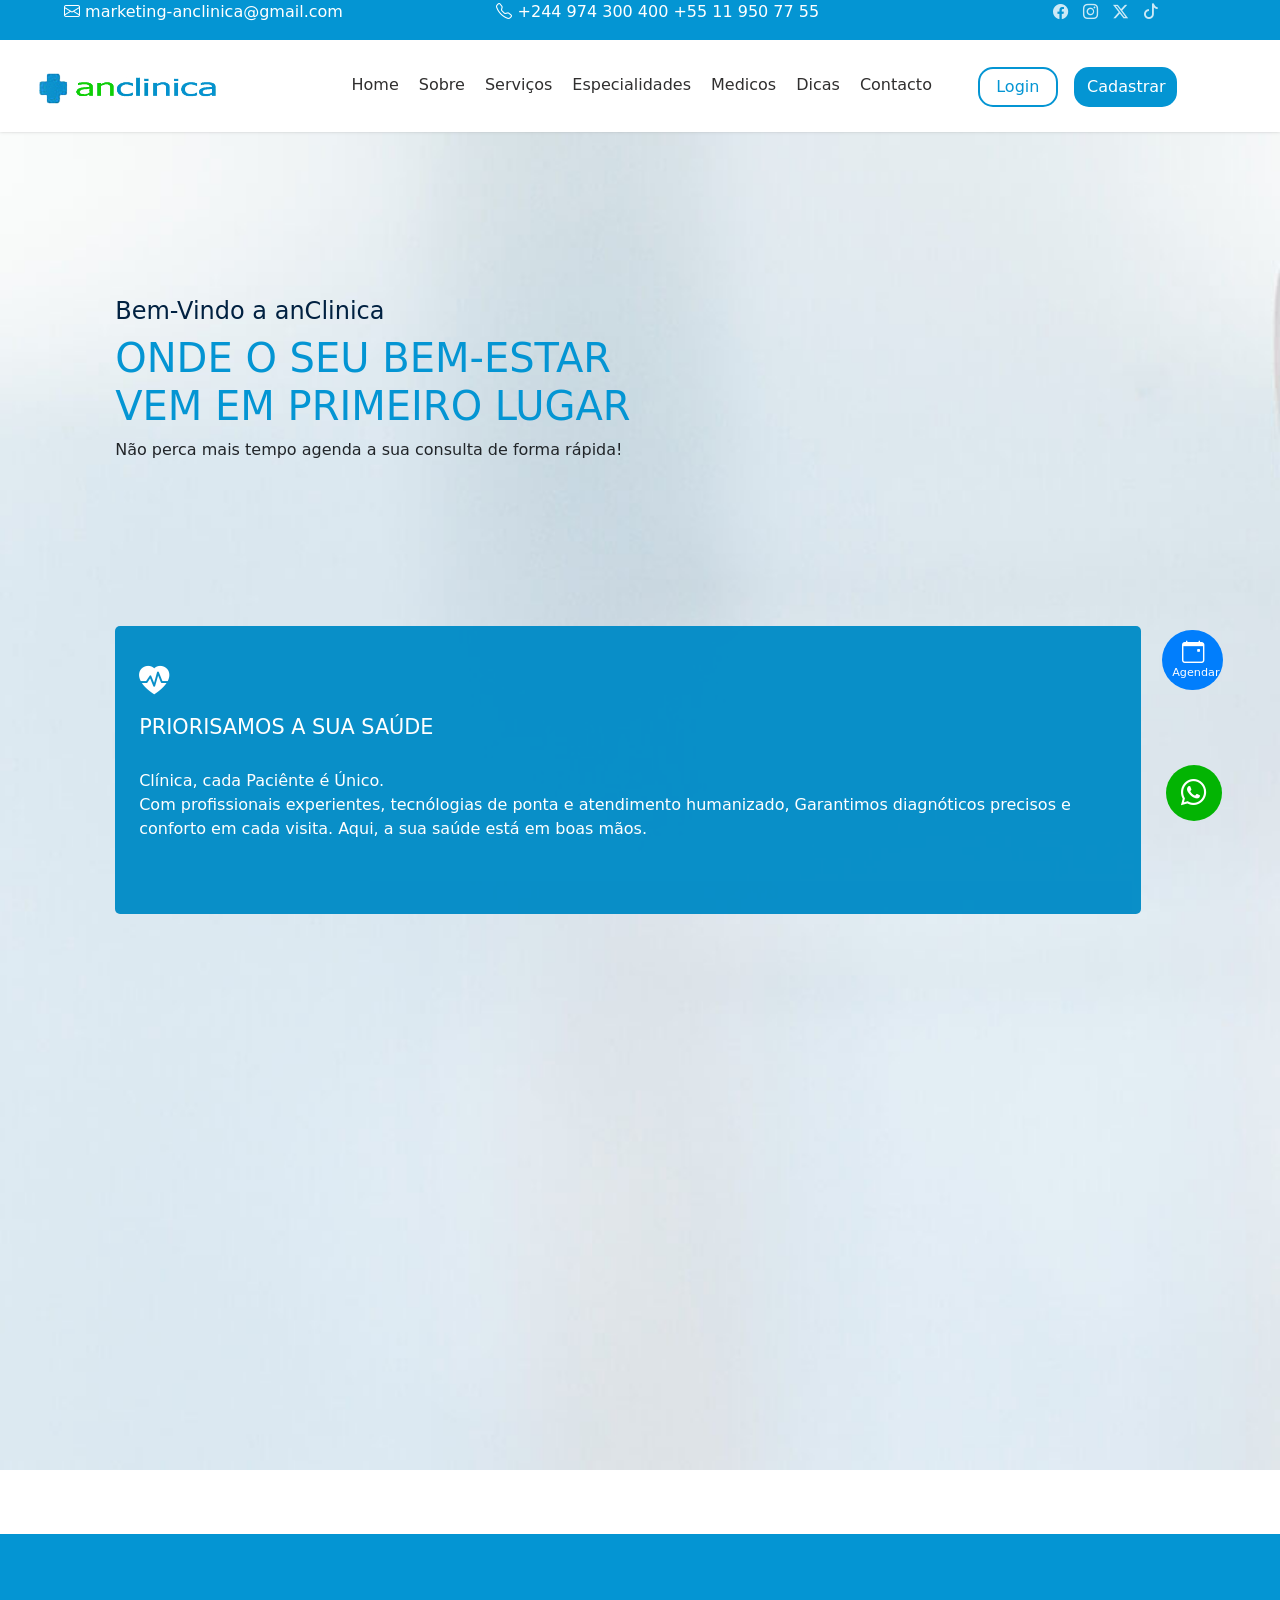
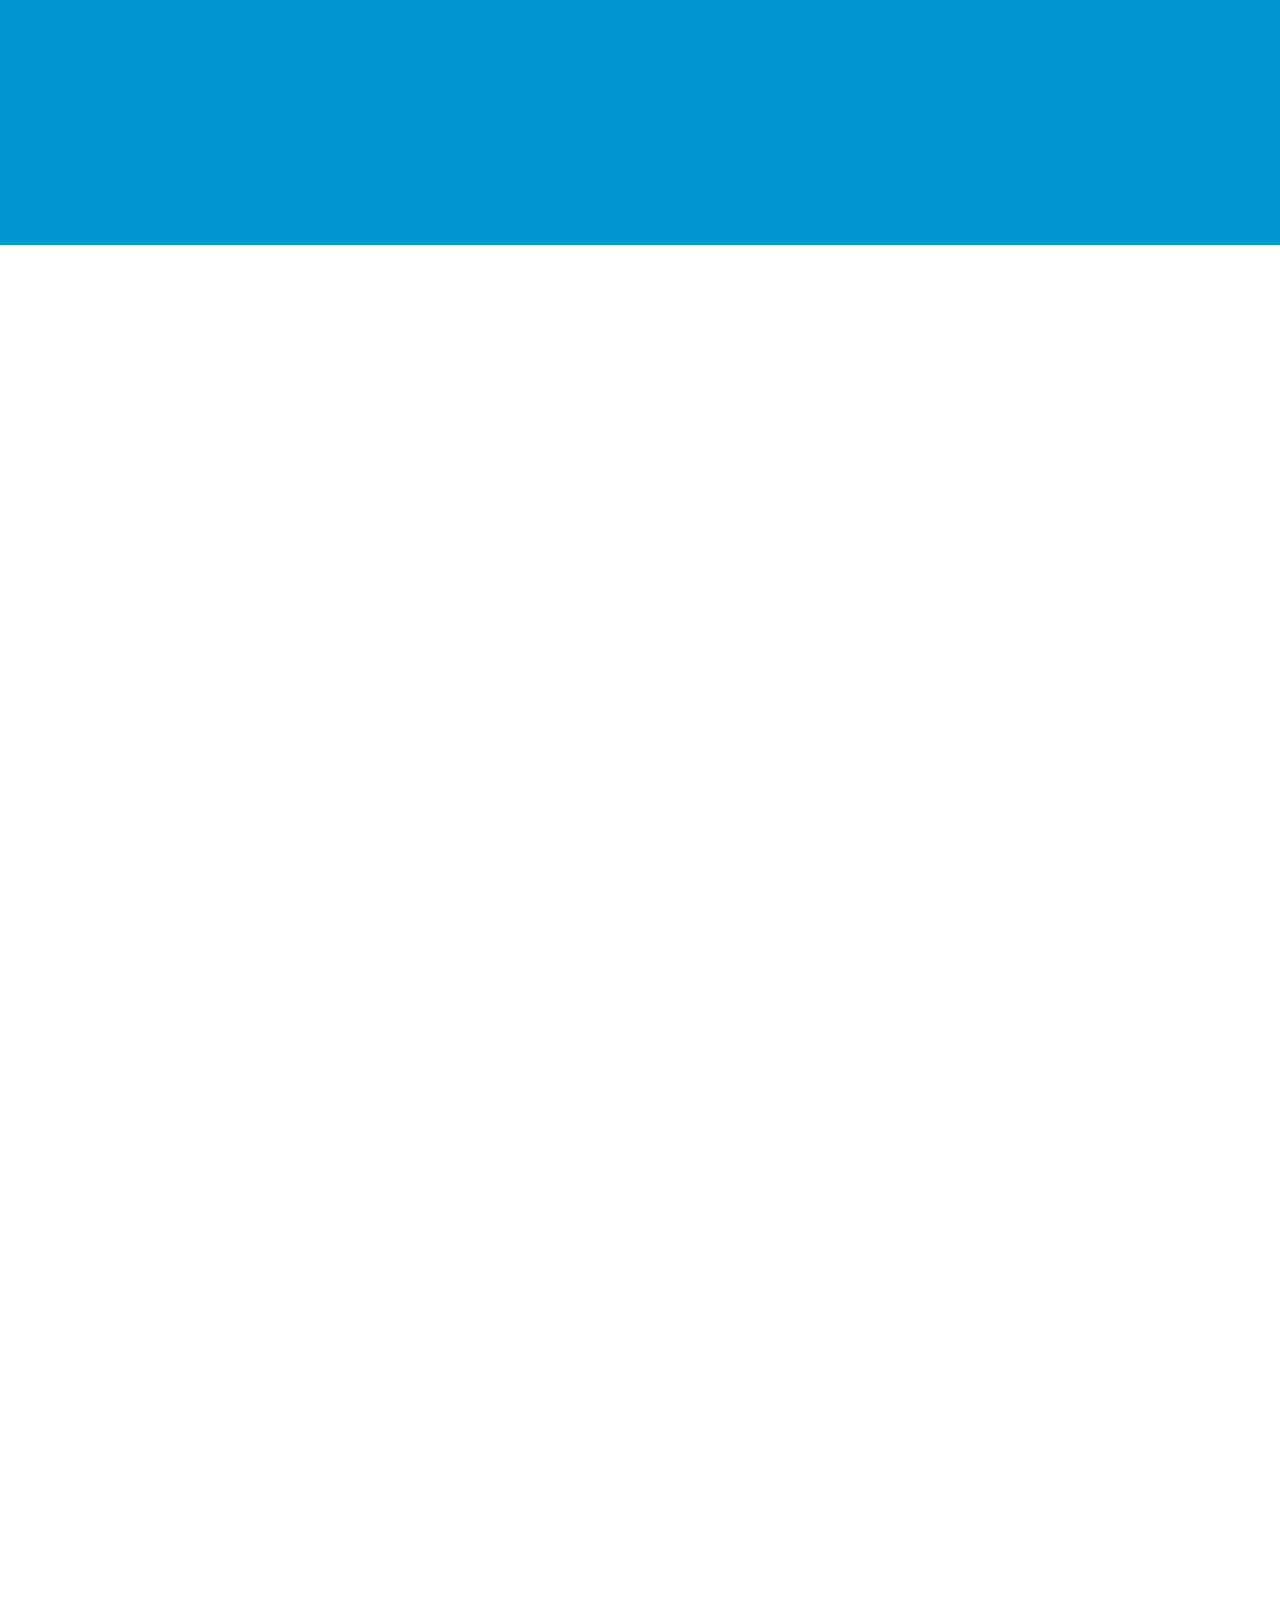
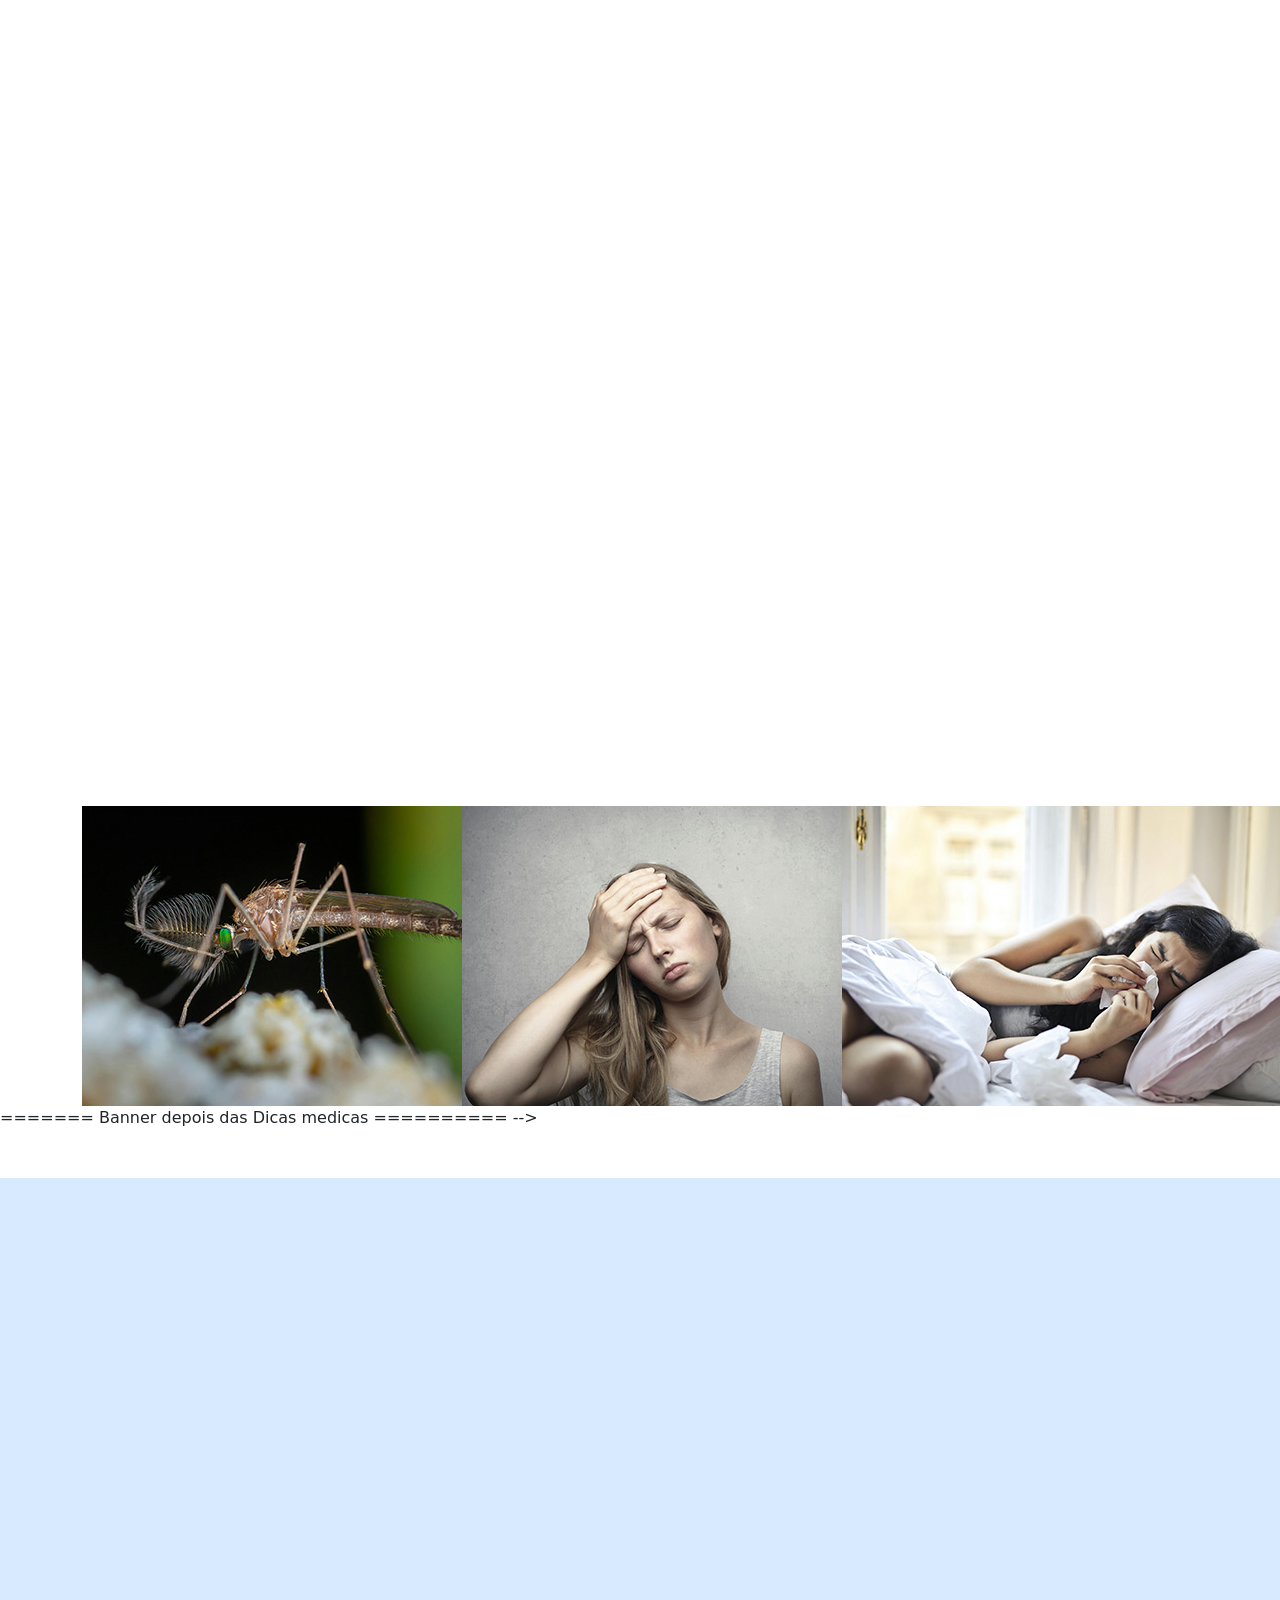
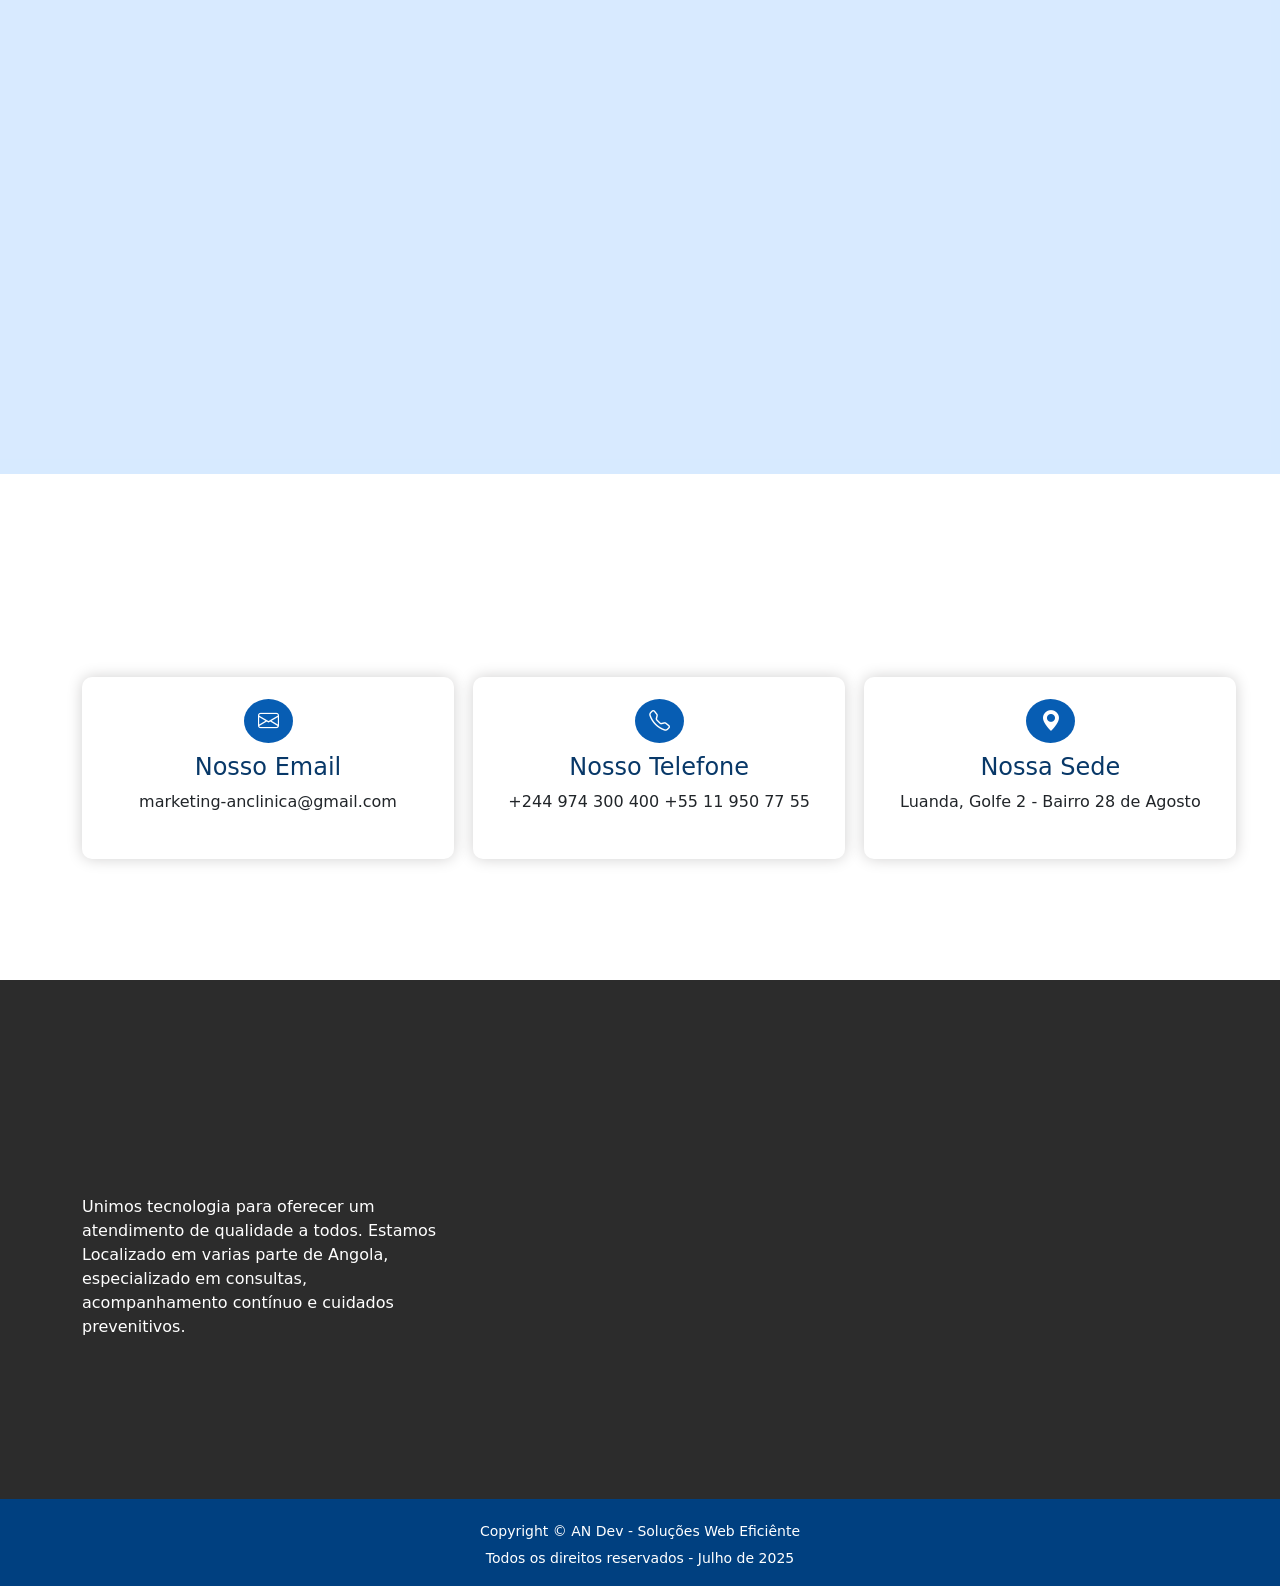
<file: index.html>
<!DOCTYPE html>
<html lang="pt">
<head>
    <meta charset="UTF-8">
    <meta name="viewport" content="width=device-width, initial-scale=1.0">
    <!-- Favicon -->
    <link rel="shortcut icon" href="imagens/favicon.png" type="image/x-icon">
    <title>AN Clinica - Saude e Bem Estar</title>

    <!-- Estilo -->
    <link rel="stylesheet" href="estilos/style.css">
    <link rel="stylesheet" href="estilos/responsividade.css">

    <!-- Bootstrap -->
    <link href="https://cdn.jsdelivr.net/npm/bootstrap@5.3.8/dist/css/bootstrap.min.css" rel="stylesheet">

    <!-- Bootstrap Icons (CORREÇÃO IMPORTANTE) -->
    <link rel="stylesheet" href="https://cdn.jsdelivr.net/npm/bootstrap-icons@1.11.3/font/bootstrap-icons.css">

    <!-- AOS -->
    <link rel="stylesheet" href="https://unpkg.com/aos@next/dist/aos.css" />
</head>

<body>

     <header class="cabecalho">
        <aside class="topo">
            <div class="email">
<a href="https://" target="_blank"> <i class="bi bi-envelope"></i> marketing-anclinica@gmail.com</a>
            </div>
            <div class="contacto">
<p> <i class="bi bi-telephone"></i> +244 974 300 400  +55 11 950 77 55</p>
            </div>
            <div class="redes">
    <abbr title="Facebook"><a href="https://" target="_blank"><i class="bi bi-facebook"></i></a></abbr>
    <abbr title="Instagram"><a href="https://" target="_blank"><i class="bi bi-instagram"></i></a></abbr>
   <abbr title="Twitter-X"><a href="https://" target="_blank"><i class="bi bi-twitter-x"></i></a></abbr>
    <abbr title="Tiktok"><a href="https://" target="_blank"><i class="bi bi-tiktok"></i></a></abbr>
            </div>
        </aside>
<nav class="navbar">
<div class="navbar-brand">
<a href="index.html"><img src="imagens/logo.png" alt="logo ANClinica" id="logo"></a>
</div>
<ul class="menus">
    <li><a href="index.html">Home</a></li>
    <li><a href="sobre.html">Sobre</a></li>
    <li><a href="servicos.html">Serviços</a></li>
    <li><a href="especialidade.html">Especialidades</a></li>
    <li><a href="medico.html">Medicos</a></li>
    <li><a href="dicas.html">Dicas</a></li>
    <li><a href="contacto.html">Contacto</a></li>
</ul>
<div class="navbar-btn">
    <a href="login.html" target="_blank">  <button class="btn" id="btn-login">Login</button></a>
    <a href="cadastrar.html" target="_blank">  <button class="btn" id="btn-cadastro">Cadastrar</button></a></div>
</div>
<!-- ======= icone Menu-Mobile ======-->
<div class="icone-mobile">
    <img src="imagens/_icones/icone_open.png" class="mobile-icone" onclick="abrir_menu_mobile()">
 </div>

<!-- ========== Menu Mobile =========== -->
 <div class="menu-mobile">
    <ul class="nav-mobile">
        <li><a href="index.html">Home</a></li>
        <li><a href="sobre.html">Sobre</a></li>
        <li><a href="servicos.html">Serviços</a></li>
        <li><a href="especialidade.html">Especialidades</a></li>
        <li><a href="medico.html">Medicos</a></li>
        <li><a href="dicas.html">Dicas</a></li>
        <li><a href="contacto.html">Contacto</a></li>
    </ul>
    <div class="nav-btn-mobile">
      <a href="login.html" target="_blank">  <button class="btn" id="btn-login">Login</button></a>
      <a href="cadastrar.html" target="_blank">  <button class="btn" id="btn-cadastro">Cadastrar</button></a>
    </div>
    
 </div>
</nav>
    </header>

                    <!-- ================== Banner ============= -->
     <article class="banner" id="Home">
       <picture>
        <source media="(max-width: 720px)" srcset="imagens/banner-ultima.jpg" >
        <source media="(max-width: 817px)" srcset="imagens/banner-mobile.jpg" >
        <source media="(max-width: 922px)" srcset="imagens/banner-tablet.jpg" >
        <img src="imagens/banner-desktop.jpg" alt="banner" id="ban_banner">
</picture>
        <div class="texto-ban" data-aos="zoom-in">
            <h4>Bem-Vindo a anClinica</h4>
            <h1>ONDE O SEU BEM-ESTAR <br>
                VEM EM PRIMEIRO LUGAR</h1>
            <p>Não perca mais tempo agenda a sua consulta de forma rápida!</p>
        </div>
         <!-- ====== cards do inicio ==== -->
 <section class="cards-inicio">
    <div class="container">
      <div class="row">
          <!-- card 1 -->
          <div class="col-xl-5 col-md-6 cards-ini primeiro" data-aos="fade-up">
              <h4 class="tp1"><i class="bi bi-heart-pulse-fill"></i></h4>
              <h5 class="tp1">PRIORISAMOS A SUA SAÚDE</h5>
              <p class="tp1"> Clínica, cada Paciênte é Único.<br> Com profissionais experientes, tecnólogias de ponta e atendimento humanizado, Garantimos diagnóticos precisos e conforto em cada visita. Aqui, a sua saúde está em boas mãos.</p>
          </div>
          <!-- card 2 -->
          <div class="col-xl-3 col-md-6 cards-ini segundo" data-aos="fade-up">
              <h4><i class="bi bi-capsule"></i></h4>
              <h5>MELHORES REMEDIOS</h5>
              <p>Garantimos o melhor tratamento com os melhores remedios a nivel mundial.</p>
          </div>
   <!-- card 3 -->
   <div class="col-xl-3 col-md-6  cards-ini ultimo" data-aos="fade-up">
      <h4><i class="bi bi-calendar-event"></i></h4>
      <h5>CONSULTA ONLINE</h5>
      <p>Agende as suas Consultas de forma online. Chega de esperar inumeras filas agenda já!</p>
  </div>
  
      </div>
    </div>
   </section>
  
     </article>
<!-- ====================================== CORPO DA PÁGINA ================================== -->
    <main class="corpo">
                    <!-- ====== Agendar pelo whatsap e normal ===== -->
 <div class="agendar-whatsapp">
<abbr title="Agendar pelo whatsap"><a href="#"><button class="btn"><i class="bi bi-whatsapp"></i></button></a></abbr>
<abbr title="Agendar Consulta"><a href="login.html"><button class="btn" id="btn-agendar"><i class="bi bi-calendar-event"></i><p>Agendar</p></button></a></abbr>
 </div>
 <!--  ========= Banner Agenda já ====== -->
 <aside class="container-fluid ban-agendar-consulta">
<div class="row">
<h2 data-aos="fade-up">MARCAR CONSULTAS AGORA É SIMPLES</h2>
<p data-aos="fade-up">Aqui, você pode escolher o dia e a hora das suas consultas de forma rápida. <br>Agende as suas Consultas de forma online. Chega de esperar inumeras filas agenda já!</p>
<div class="b">
<a href="#"><button class="btn" data-aos="zoom-in"><i class="bi bi-calendar-event-fill"></i> Agendar Consulta</button></a></div>
</div>
 </aside>
 <!-- ====================================== Secção Sobre ================================== -->
 <section class="sobre" id="Sobre">
    <div class="titulo-corpo" data-aos="fade-up">
        <h3 class="titulo" data-aos="fade-up"> Sobre Nós</h3>
        <p data-aos="fade-up">Somos a sua melhor escolha médica</p>
        <p class="linha" data-aos="fade-up">_______________</p>
    </div>
<div class="container">
    <div class="row">
<div class="col-xl-6 col-md-6 lado1-sobre">
<img src="imagens/sobre.jpg" alt="sobre-img" data-aos="zoom-in">
</div>
<div class="col-xl-6 col-md-6 lado2-sobre">
<h4 class="text-inicial-sobre" data-aos="fade-up"><i>Somos a AN Clinica - Quidar de você é a Nossa missão e obrigação!</i></h4>
<p class="text-about" data-aos="fade-up">Na <strong>AN Clinica</strong>, unimos tecnologia, Humanização e excelência médica para oferecer um atendimento de qualidade e acessível a todos. Somos um centro médico moderno, localizado em varias parte de Angola, especializado em consultas, acompanhamento contínuo e cuidados prevenitivos. Contamos com uma equipe de profissionais altamente qualificados, prontos para atender você com carinho, ética e compromisso com sua saúde.</p>

<h5 class="subtitulos-about" data-aos="fade-up"> <i>O que Oferecemos?</i></h5>
<li data-aos="fade-up"> <i class="bi bi-calendar-event"></i>Atendimento rápido e agendamentos facilitados</li>
<li data-aos="fade-up"> <i class="bi bi-hospital"></i>Especialidades Médicas Variadas</li>
<li data-aos="fade-up"> <i class="bi bi-house-heart"></i>Ambiente confortavel e acolhedor</li>
</div>
    </div>
</div>
<!-- ======  Cards Depois do Sobre =======-->
<div class="container depois-sobre">
<div class="row">
    <!-- Card 1 -->
<div class="col-xl-3 col-md-6 cards-d-sobre cds1" data-aos="fade-up">
<div class="icone-card-sobre">
    <h4><i class="bi bi-clipboard-pulse"></i></h4>
</div>
<div class="texto-card-sobre">
    <h5>12</h5>
    <p>Especialidades</p>
</div>
</div>
<!-- Card 2 -->
<div class="col-xl-3 col-md-6 cards-d-sobre cds2" data-aos="fade-up">
    <div class="icone-card-sobre">
        <h4><i class="bi bi-award"></i></h4>
    </div>
    <div class="texto-card-sobre">
        <h5>25</h5>
        <p>Prêmios</p>
    </div>
    </div>
    <!-- Card 3 -->
<div class="col-xl-3 col-md-6 cards-d-sobre cds3" data-aos="fade-up">
    <div class="icone-card-sobre">
        <h4><i class="bi bi-hospital"></i></h4>
    </div>
    <div class="texto-card-sobre">
        <h5>9</h5>
        <p>Postos Físicos</p>
    </div>
    </div>
 </div>
</div>
 <!-- =========== Sobre Segunda secção ======  -->
 <div class="container segundo-sobre">
    <div class="row">
<div class="col-xl-6 col-md-6 lado1-sobre">
<img id="img-gps-sobre" src="imagens/bg_image_10.jpg" alt="sobre-img"data-aos="zoom-in">
</div>
<div class="col-xl-6 col-md-6 lado2-sobre">
<h4 class="text-inicial-sobre" id="tis-gps" data-aos="fade-up">Agora já Podes nos encontra em qualquer parte onde estiveres!</h4>
<p class="text-about" data-aos="fade-up">Sabias que - a <strong>AN Clinica</strong>, esta acessivel pra você em qualquer parte de Angola e em varios paises? Sim, já estamos com contigo em varias provincias do Nosso país e outros Paises que estiveres, contando com a nossa disponiblidade de ajudar e quidar da nação Angolana. <strong>Porquê escolher a AN Clinia? </strong>Porque aqui o foco é Você! Priorizamos agilidade, segurança e atendimento humanizado em cada consulta. <strong>Estamos localizados em:</strong></p>
<!-- gps 1 -->
<div class="gps-sobre" data-aos="fade-up">
<li class="icone-gps-sobre"><span><i class="bi bi-geo-alt-fill"></i></span> </li>
        <div class="content-gps-sobre">
            <h5>Angola</h5>
        <p>Luanda, Huambo, Buenguela, Malanje, Uige, Huíla e Namibe</p>
        </div>
</div>
<!-- gps 2 -->
<div class="gps-sobre">
    <li class="icone-gps-sobre" data-aos="fade-up"><span><i class="bi bi-geo-alt-fill"></i></span> </li>
            <div class="content-gps-sobre">
                <h5 data-aos="fade-up">Moçambique</h5>
            <p data-aos="fade-up">Maputo, Gaaza, Inhambane, Sofala, Zambézia, Nampula</p>
            </div>
    </div>
<!-- gps 3 -->
<div class="gps-sobre">
    <li class="icone-gps-sobre" data-aos="fade-up"><span><i class="bi bi-geo-alt-fill"></i></span> </li>
            <div class="content-gps-sobre">
                <h5 data-aos="fade-up">Brasil</h5>
            <p data-aos="fade-up">Brasilia, São Paulo, Rio de Janeiro, Sergipe, Baiha, e Minas Gerais</p>
            </div>
    </div>
<!-- gps 4 -->
<div class="gps-sobre">
    <li class="icone-gps-sobre" data-aos="fade-up"><span><i class="bi bi-geo-alt-fill"></i></span> </li>
            <div class="content-gps-sobre">
                <h5 data-aos="fade-up">Portugal</h5>
            <p data-aos="fade-up">Lisboa, Porto, Coimbra, Faro, Braga, Leiria</p>
            </div>
    </div>
                          
<!--  -->
</div>
    </div>
</div>
 </section>
 <!-- Titulo nossos serviços -->
 <div class="titulo-corpo" data-aos="fade-up">
    <h3 class="titulo" data-aos="fade-up"> Nossos Serviços</h3>
    <p data-aos="fade-up">Temos para si os melhores seerviços médicos</p>
    <p class="linha" data-aos="fade-up">_______________</p>
</div> 
<!-- ===================================== Secção Serviços================================= -->
 <section class="servicos" id="Servico">
 <div class="container">
    <div class="row">
        <!-- card 1 -->
        <div class="col-xl-3 col-md-6 cards-servicos cs1" data-aos="fade-up">
            <h4 class="icones-servicos"><i class="bi bi-calendar-event-fill"></i></h4>
            <h5 class="nome-servico">Consultas Médicas Presenciais</h5>
            <p>Em nossas consultas presencias, Garantimos atendimento humanizado, diagnóticos precisos e acompanhamento completo da sua Saúde</p>
            </div>
    <!-- card 2 -->
<div class="col-xl-3 col-md-6 cards-servicos" data-aos="fade-up">
    <h4 class="icones-servicos"><i class="bi bi-camera-video-fill"></i></h4>
    <h5 class="nome-servico">Telemedicina com Segurança</h5>
    <p> Consultas Online com qualidade, sigilo e a mesma atenção que você recebe presencialmente. Conecta-se com o cuidado que mereces</p>
    </div>
    <!-- Card 3 -->
    <div class="col-xl-3 col-md-6 cards-servicos cs3" data-aos="fade-up">
        <h4 class="icones-servicos"><i class="bi bi-droplet-half"></i></h4>
        <h5 class="nome-servico">Exames Laboratorias</h5>
        <p>Resultados precisos, com rapidez e confiaça. Nossa clínica realiza exames Laboratorias com equipamentos modernos e profissionais qualificados.</p>
        </div>
        <!-- Card 4 -->
    <div class="col-xl-3 col-md-6 cards-servicos cs4" data-aos="fade-up">
        <h4 class="icones-servicos"><i class="bi bi-activity"></i></h4>
        <h5 class="nome-servico">Atendimento de Urgência Controlado</h5>
        <p>Para situações imprevistas, temos atendimento rápido e eficaz. Nossa equipe está sempre pronta para prestar os primeiros cuidados</p>
        </div>
        <!-- Card 5 -->
    <div class="col-xl-3 col-md-6 cards-servicos" data-aos="fade-up">
        <h4 class="icones-servicos"><i class="bi bi-heart-pulse-fill"></i></h4>
        <h5 class="nome-servico">Acompanhamento Pré-Natal</h5>
        <p>Toda gente merece cuidado especial. Oferecemos acompanhamento pré-natal completo e exames ginecológicos com empatia, conforto e alto padrão de confiaça.</p>
        </div>
        <!-- Card 6 -->
    <div class="col-xl-3 col-md-6 cards-servicos cs6" data-aos="fade-up">
        <h4 class="icones-servicos"><i class="bi bi-person-fill"></i></h4>
        <h5 class="nome-servico">Saúde Mental e Psicologia</h5>
        <p>Sua saúde emocional também importa. Disponiblizamos psicólogos capacitados para para cuidar do seu bem-estar mental com escuta ativa, sigilo e acolhimento.</p>
        </div>

    <!--  -->
    </div>
 </div>
    
</section>
<!-- Titulo nossos espe -->
<div class="titulo-corpo" data-aos="fade-up">
    <h3 class="titulo" data-aos="fade-up"> Especialidades</h3>
    <p data-aos="fade-up">Aqui, voê encontra as melhores especialidades médicas</p>
    <p class="linha" data-aos="fade-up">_______________</p>
</div> 
<!-- ===================================== Secção Especialidade================================= -->
 <section class="especialidades" id="Especialidade">
<div class="container">

    <div class="botoes-especialidade">
        <button class="btn btn-esp" id="esp-neurologia" onclick="mostrar_neurologia()" data-aos="fade-down">Neurologia</button>
        <button class="btn btn-esp" id="esp-cardiologia" onclick="mostrar_cardiologia()" data-aos="fade-down">Cardiologia</button>
        <button class="btn btn-esp" id="esp-hepatologia" onclick="mostrar_hepatologia()" data-aos="fade-down">Hepatologia</button>
        <button class="btn btn-esp" id="esp-pediatria" onclick="mostrar_pediatria()" data-aos="fade-down">Pediatria</button>
        <button class="btn btn-esp" id="esp-oftamologia" onclick="mostrar_oftamologia()" data-aos="fade-down">Oftalmologia</button>
        <button class="btn btn-esp" id="esp-farmacologia" onclick="mostrar_farmacologia()" data-aos="fade-down">Farmacologia</button>
    </div>

    <!-- Neurologia -->
    <div class="row secao-neurologia secao-esp">
        <div class="col-xl-6 col-md-6 lado1-especialidade">
            <!-- CORREÇÃO PRINCIPAL: usar caminho local -->
            <img src="imagens/_especialidades/neuro.jpg" alt="imagem Neurologia" data-aos="zoom-in">
        </div>
        <div class="col-xl-6 col-md-6 lado2-especialidade">
            <h4 class="titulo-especialidade" data-aos="fade-up">Neurologia</h4>
            <i class="pos-titulo" data-aos="fade-up">Tratamento e Neurocirurgias eficaz.</i>
            <p data-aos="fade-up">Lorem ipsum...</p>
            <a href="#"><button class="btn" data-aos="zoom-in"><i class="bi bi-calendar-event-fill"></i> Agendar Consulta</button></a>
        </div>
    </div>

    <!-- Cardiologia -->
    <div class="row secao-cardiologia secao-esp">
        <div class="col-xl-6 col-md-6 lado1-especialidade">
            <img src="imagens/_especialidades/cardiologia.jpg" alt="imagem cardiologia" data-aos="zoom-in">
        </div>
        <div class="col-xl-6 col-md-6 lado2-especialidade">
            <h4 class="titulo-especialidade" data-aos="fade-up">Cardiologia</h4>
            <i class="pos-titulo" data-aos="fade-up">Previna-se de infecções cardíacas!</i>
            <p data-aos="fade-up">Lorem ipsum...</p>
            <a href="#"><button class="btn" data-aos="zoom-in"><i class="bi bi-calendar-event-fill"></i> Agendar Consulta</button></a>
        </div>
    </div>

    <!-- Hepatologia -->
    <div class="row secao-hepatologia secao-esp">
        <div class="col-xl-6 col-md-6 lado1-especialidade">
            <img src="imagens/_especialidades/hepat.jpg" alt="imagem Hepatologia" data-aos="zoom-in">
        </div>
        <div class="col-xl-6 col-md-6 lado2-especialidade">
            <h4 class="titulo-especialidade" data-aos="fade-up">Hepatologia</h4>
            <i class="pos-titulo" data-aos="fade-up">Cuidamos da sua hepatite!</i>
            <p data-aos="fade-up">Lorem ipsum...</p>
            <a href="#"><button class="btn" data-aos="zoom-in"><i class="bi bi-calendar-event-fill"></i> Agendar Consulta</button></a>
        </div>
    </div>

    <!-- Pediatria -->
    <div class="row secao-pediatria secao-esp">
        <div class="col-xl-6 col-md-6 lado1-especialidade">
            <img src="imagens/_especialidades/pedia.jpg" alt="imagem Pediatria" data-aos="zoom-in">
        </div>
        <div class="col-xl-6 col-md-6 lado2-especialidade">
            <h4 class="titulo-especialidade" data-aos="fade-up">Pediatria</h4>
            <i class="pos-titulo" data-aos="fade-up">Os filhos são mais que dádivas</i>
            <p data-aos="fade-up">Lorem ipsum...</p>
            <a href="#"><button class="btn" data-aos="zoom-in"><i class="bi bi-calendar-event-fill"></i> Agendar Consulta</button></a>
        </div>
    </div>

    <!-- Oftalmologia -->
    <div class="row secao-oftamologia secao-esp">
        <div class="col-xl-6 col-md-6 lado1-especialidade">
            <img src="imagens/_especialidades/ofta.jpg" alt="imagem Oftalmologia" data-aos="zoom-in">
        </div>
        <div class="col-xl-6 col-md-6 lado2-especialidade">
            <h4 class="titulo-especialidade" data-aos="fade-up">Oftalmologia</h4>
            <i class="pos-titulo" data-aos="fade-up">Melhore a sua visão.</i>
            <p data-aos="fade-up">Lorem ipsum...</p>
            <a href="#"><button class="btn" data-aos="zoom-in"><i class="bi bi-calendar-event-fill"></i> Agendar Consulta</button></a>
        </div>
    </div>

    <!-- Farmacologia -->
    <div class="row secao-farmacologia secao-esp">
        <div class="col-xl-6 col-md-6 lado1-especialidade">
            <img src="imagens/_especialidades/farmacologia.jpg" alt="imagem Farmacologia" data-aos="zoom-in">
        </div>
        <div class="col-xl-6 col-md-6 lado2-especialidade">
            <h4 class="titulo-especialidade" data-aos="fade-up">Farmacologia</h4>
            <i class="pos-titulo" data-aos="fade-up">Os melhores remédios.</i>
            <p data-aos="fade-up">Lorem ipsum...</p>
            <a href="#"><button class="btn" data-aos="zoom-in"><i class="bi bi-calendar-event-fill"></i> Agendar Consulta</button></a>
        </div>
    </div>

</div>
</section>

<!-- CORREÇÃO: sectio -> section -->
<section class="dicas" id="Dicas">
<div class="container">
<div class="row">

<div class="col-xl-4 col-md-6">
<img src="imagens/_dicas/mosquito.jpg" alt="">
</div>

<div class="col-xl-4 col-md-6">
<img src="imagens/_dicas/dor-cabeca.jpg" alt="">
</div>

<div class="col-xl-4 col-md-6">
<img src="imagens/_dicas/gripe.jpg" alt="">
</div>

</div>
</div>
</section>======= Banner depois das Dicas medicas ========== -->
 <aside class="ban-d-dicas">
    <div class="container">
        <div class="row">
            <div class="col-xl-6 col-md-6 bdc-lado1">
<h4 data-aos="fade-up">Vantagens de Agendar as suas Consultas de Forma Online</h4>
<p id="breve-texto-vantagens" data-aos="fade-up">Na <strong>AN Clinica</strong> , Oferecemos uma plataforma moderna moderna de agendamento online que coloca o controle da sua saúde nas suas mãos. Evite filas, agenda já - tudo em poucos cliques!</p>
<div class="lvtg">
<div class="icone-vtg">
    <i class="bi bi-clock-fill" data-aos="zoom-in"></i>
</div>
<div class="texto-vtg">
<h6 class="titulo-lista-vantagens" data-aos="fade-up"> Agilidade no Atendimento</h6>
<p class="lista-vantagens" data-aos="fade-up">Elimine o tempo de espera com um sistema rápido e disponivel 24h. Aqui você agenda no melhor horário, sem gastos.</p>
</div>
</div>

<div class="lvtg">
    <div class="icone-vtg">
        <i class="bi bi-currency-dollar" data-aos="zoom-in"></i>
    </div>
    <div class="texto-vtg">
    <h6 class="titulo-lista-vantagens" data-aos="fade-up"> Redução Tempo e Gastos</h6>
    <p class="lista-vantagens" data-aos="fade-up">Garantimos que você possa agendar ou marcar as consultas consultas sem sequer com gasto zero.</p>
    </div>
    </div>

    <div class="lvtg">
        <div class="icone-vtg">
            <i class="bi bi-exclamation-triangle-fill" data-aos="zoom-in"></i>
        </div>
        <div class="texto-vtg">
        <h6 class="titulo-lista-vantagens" data-aos="fade-up">Tratamentos Com Urgência</h6>
        <p class="lista-vantagens" data-aos="fade-up">Poderá garantir os seus tratamentos sem sequer saires de casa e nem esperares filas para seres atendido com urgência.</p>
        </div>
        </div>
            </div>
            <div class="col-xl-6 col-md-6 bdc-lado2">
<img src="imagens/1.png" data-aos="zoom-in">
            </div>
        </div>
        </div>
 </aside>
 <!-- ===================================== Secção Contacto ================================= -->
 <div class="titulo-corpo" data-aos="fade-up" id="Contacto">
    <h3 class="titulo" data-aos="fade-up">Contacto</h3>
    <p data-aos="fade-up">Fale com a gente, a gente está a sua dispozição</p>
    <p class="linha" data-aos="fade-up">_______________</p>
</div>  
 <section class="contacto">
<div class="container">
    <div class="rows">
        <div class="contacto1">
            <div class="contacto-email col-xl-4 col-md-6 cd-contacto">
               <p> <i class="bi bi-envelope"></i></p>
                <h4>Nosso Email</h4>
                <p>marketing-anclinica@gmail.com</p>
            </div>
            <div class="contacto-fone col-xl-4 col-md-6 cd-contacto">
               <p> <i class="bi bi-telephone"></i></p>
                <h4>Nosso Telefone</h4>
                <p>+244 974 300 400  +55 11 950 77 55</p>
            </div>
            <div class="contacto-sede col-xl-4 col-md-6 cd-contacto">
                <p> <i class="bi bi-geo-alt-fill"></i></p>
                 <h4>Nossa Sede</h4>
                 <p>Luanda, Golfe 2 - Bairro 28 de Agosto</p>
             </div>
            
        </div>
    </div>
</div>
  </section>
    </main>
<!-- ===================================== RODAPE DA PÁGINA ================================= -->
    <footer class="rodape">
<div class="container">
<div class="row">
    <!-- 1 -->
    <div class="col-xl-4 col-md-6 c-rodape cdrp-01">
    <img src="imagens/logo.png" alt="" data-aos="zoom-in">
<div class="cont-rod-01">
    <p>Unimos tecnologia para oferecer um atendimento de qualidade a todos. Estamos Localizado em varias parte de Angola, especializado em consultas, acompanhamento contínuo e cuidados prevenitivos. </p>
</div>
    </div><!--  -->
    <!-- 2 -->
    <div class="col-xl-2 col-md-6 c-rodape">
        <h4 class="subtitulo-rodape" data-aos="fade-up">Parceiros</h4>
       <li data-aos="fade-up">Africhael</li>
       <li data-aos="fade-up">Shalina</li>
       <li data-aos="fade-up">BFA</li>
       <li data-aos="fade-up">Medicare</li>
       <li data-aos="fade-up">Unitel</li>
       <li data-aos="fade-up">AN Dev</li>
        </div><!--  -->
        <!-- 3 -->
    <div class="col-xl-3 col-md-6 c-rodape">
        <h4 class="subtitulo-rodape" data-aos="fade-up">Nossas Sede</h4>
       <li data-aos="fade-up"><i class="bi bi-geo-alt-fill"></i> Luanda - Golfe 2</li>
       <li data-aos="fade-up"><i class="bi bi-geo-alt-fill"></i> Benguela - Praia Morena</li>
       <li data-aos="fade-up"><i class="bi bi-geo-alt-fill"></i> Lisboa - Av. Castelo </li>
       <li data-aos="fade-up"><i class="bi bi-geo-alt-fill"></i> Maputo - Ondjiva</li>
       <li data-aos="fade-up"><i class="bi bi-geo-alt-fill"></i> São Paulo - Zona Sul </li>
       <li data-aos="fade-up"><i class="bi bi-geo-alt-fill"></i> Rio de Janeiro - Quebrada</li>
        </div><!--  -->
             <!-- 3 -->
    <div class="col-xl-2 col-md-6 c-rodape">
            <h4 class="subtitulo-rodape" data-aos="fade-up">Siga-nos</h4>
            <li data-aos="fade-up"><a href="#"><i class="bi bi-facebook"></i> AN Clinica Oficial</a></li>
            <li data-aos="fade-up"><a href="#"><i class="bi bi-instagram"></i> @an_clinica</a></li>
            <li data-aos="fade-up"><a href="#"><i class="bi bi-tiktok"></i> @an_clinica</a></li>
            <li data-aos="fade-up"><a href="#"><i class="bi bi-twitter-x"></i> @an_clinica</a></li>
            <li data-aos="fade-up"><a href="#"><i class="bi bi-youtube"></i> @an_clinica</a></li>
            <li data-aos="fade-up"><a href="#"><i class="bi bi-whatsapp"></i> +244 974 300 400</a></li>
            
            </div><!--  -->
                      <!-- 4 -->
    <div class="col-xl-2 col-md-6 botao-rodape">
        <a href="#"><button class="btn" data-aos="zoom-in"><i class="bi bi-calendar-event-fill"></i> Agendar Consulta</button></a></div>
        
        </div><!--  -->
</div>
</div>        
<div class="footer-rodape">
    <p>Copyright &copy; <a href="#">AN Dev - Soluções Web Eficiênte</a></p>
    <p>Todos os direitos reservados - Julho de 2025</p>
</div>
  
  </footer>     
  <div><!-- JS -->
<script src="javascript/script.js"></script>

<!-- Bootstrap -->
<script src="https://cdn.jsdelivr.net/npm/bootstrap@5.3.8/dist/js/bootstrap.bundle.min.js"></script>

<!-- AOS -->
<script src="https://unpkg.com/aos@next/dist/aos.js"></script>
<script>
AOS.init();
</script>
 </div>
</body>
</html>
</file>
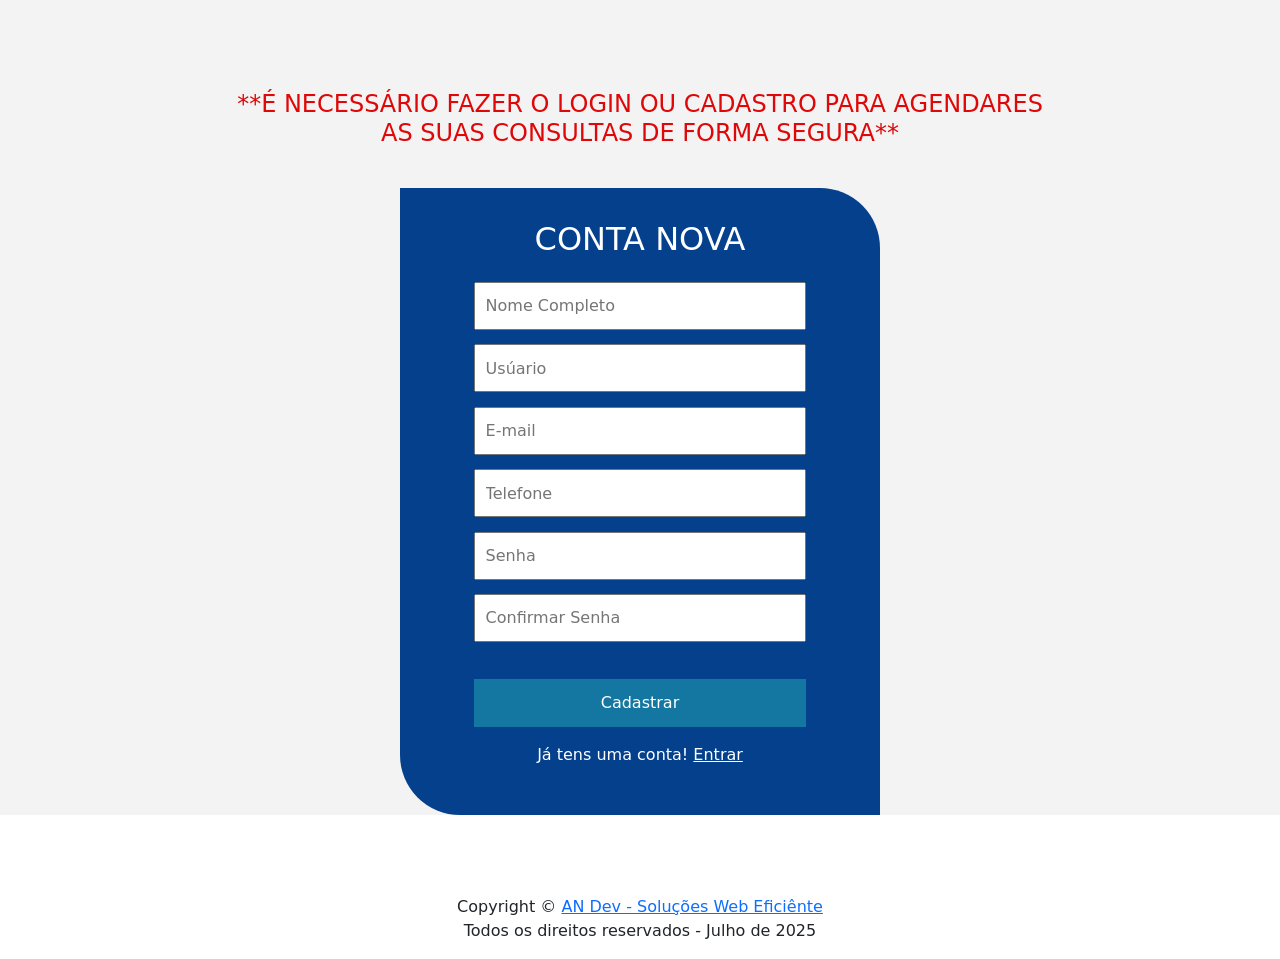
<file: cadastrar.html>
<!DOCTYPE html>
<html lang="pt">
<head>
    <meta charset="UTF-8">
    <meta name="viewport" content="width=device-width, initial-scale=1.0">
    <!-- Favicon -->
     <link rel="shortcut icon" href="imagens/favicon.png" type="image/x-icon">
    <title>AN Clinica - Criar Conta</title>
    <!-- Estilo Padrão -->
     <link rel="stylesheet" href="estilos/style-cadastro.css">
    <!-- Boostrap -->
     <link rel="stylesheet" href="_frameworks/Boostrap 5/bootstrap-icons/bootstrap-icons.css">
     <link rel="stylesheet" href="_frameworks/Boostrap 5/bootstrap/css/bootstrap-grid.css">
     <link rel="stylesheet" href="_frameworks/Boostrap 5/bootstrap/css/bootstrap-reboot.css">
     <link rel="stylesheet" href="_frameworks/Boostrap 5/bootstrap/css/bootstrap-utilities.css">
     <link rel="stylesheet" href="_frameworks/Boostrap 5/bootstrap/css/bootstrap.css">
     <link rel="stylesheet" href="_frameworks/Boostrap 5/bootstrap/css/bootstrap.rtl.css">
     <!-- Biblioteca AOS -->
      <link rel="stylesheet" href="_frameworks/biblioteca-aos.css">
</head>
<body>
<main class="corpo">
    <h1 data-aos="zoom-in">**É NECESSÁRIO FAZER O LOGIN OU CADASTRO PARA AGENDARES <br> AS SUAS CONSULTAS DE FORMA SEGURA**</h1>
<form action="_Pacientes/painel_paciente.html" method="post" data-aos="fade-up">
<h2>CONTA NOVA</h2>
<input type="text" placeholder="Nome Completo" name="nome"> 
<input type="text" placeholder="Usúario" name="usuario">
<input type="email" placeholder="E-mail" name="email">
<input type="number" placeholder="Telefone" name="telefone">
<input type="password" placeholder="Senha" name="senha">
<input type="password" placeholder="Confirmar Senha" name="confirmar_senha">
<button type="submit">Cadastrar</button>
<p>Já tens uma conta! <a href="login.html">Entrar</a></p>
</form>
</main> 
<footer>
    <p>Copyright &copy; <a href="#">AN Dev - Soluções Web Eficiênte</a></p>
    <p>Todos os direitos reservados - Julho de 2025</p>
</footer>  
          <!-- scripts -->
    <div>
         
        <!-- Javascript Padrão -->
        <script src="javascript/script.js"></script>
        <!-- Boostrap -->
         <script src="_frameworks/Boostrap 5/bootstrap-icons/bootstrap-icons.json"></script>
         <script src="_frameworks/Boostrap 5/bootstrap/js/bootstrap.js"></script>
         <script src="_frameworks/Boostrap 5/bootstrap/js/bootstrap.bundle.js"></script>
         <script src="_frameworks/Boostrap 5/bootstrap/js/bootstrap.esm.js"></script>
         <!-- Biblioteca AOS -->
         <script src="_frameworks/bib lioteca-aos.js"></script>
         <script>
            AOS.init();
           </script>
       </div>
</body>
</html>
</file>
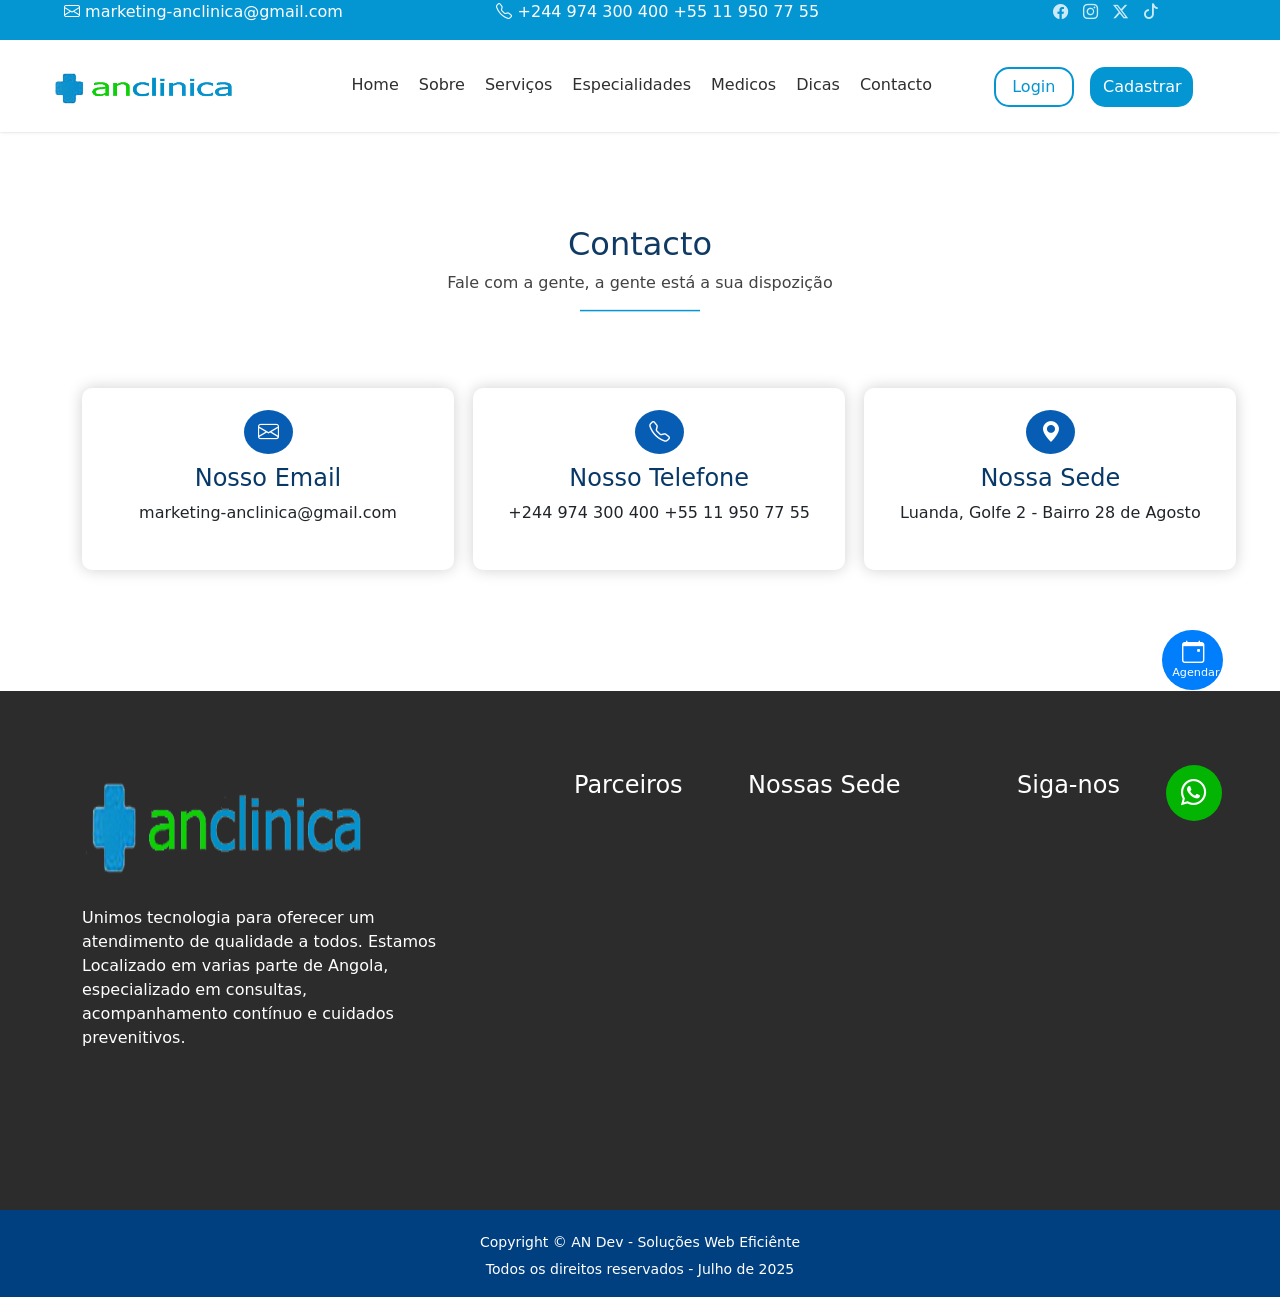
<file: contacto.html>
<!DOCTYPE html>
<html lang="pt">
<head>
<meta charset="UTF-8">
<meta name="viewport" content="width=device-width, initial-scale=1.0">
<!-- Favicon -->
    <link rel="shortcut icon" href="imagens/favicon.png" type="image/x-icon">
<title>AN Clinica - Saude e Bem Estar</title>
<!-- Estilo Padrão -->
    <link rel="stylesheet" href="estilos/style.css">
    <link rel="stylesheet" href="estilos/responsividade.css">
<!-- Boostrap -->
    <link rel="stylesheet" href="_frameworks/Boostrap 5/bootstrap-icons/bootstrap-icons.css">
    <link rel="stylesheet" href="_frameworks/Boostrap 5/bootstrap/css/bootstrap-grid.css">
    <link rel="stylesheet" href="_frameworks/Boostrap 5/bootstrap/css/bootstrap-reboot.css">
    <link rel="stylesheet" href="_frameworks/Boostrap 5/bootstrap/css/bootstrap-utilities.css">
    <link rel="stylesheet" href="_frameworks/Boostrap 5/bootstrap/css/bootstrap.css">
    <link rel="stylesheet" href="_frameworks/Boostrap 5/bootstrap/css/bootstrap.rtl.css">
    <!-- Biblioteca AOS -->
    <link rel="stylesheet" href="_frameworks/biblioteca-aos.css">
</head>
<body>
<!-- ====================================== CABECALHO DA PÁGINA =============================== -->
<header class="cabecalho">
    <aside class="topo">
        <div class="email">
<a href="https://" target="_blank"> <i class="bi bi-envelope"></i> marketing-anclinica@gmail.com</a>
        </div>
        <div class="contacto">
<p> <i class="bi bi-telephone"></i> +244 974 300 400  +55 11 950 77 55</p>
        </div>
        <div class="redes">
<abbr title="Facebook"><a href="https://" target="_blank"><i class="bi bi-facebook"></i></a></abbr>
<abbr title="Instagram"><a href="https://" target="_blank"><i class="bi bi-instagram"></i></a></abbr>
<abbr title="Twitter-X"><a href="https://" target="_blank"><i class="bi bi-twitter-x"></i></a></abbr>
<abbr title="Tiktok"><a href="https://" target="_blank"><i class="bi bi-tiktok"></i></a></abbr>
        </div>
    </aside>
<nav class="navbar">
<div class="navbar-brand">
<a href="index.html"><img src="imagens/logo.png" alt="logo ANClinica" id="logo"></a>
</div> 
<ul class="menus">
<li><a href="index.html">Home</a></li>
<li><a href="sobre.html">Sobre</a></li>
<li><a href="servicos.html">Serviços</a></li>
<li><a href="especialidade.html">Especialidades</a></li>
<li><a href="medico.html">Medicos</a></li>
<li><a href="dicas.html">Dicas</a></li>
<li><a href="contacto.html">Contacto</a></li>
</ul>
<div class="navbar-btn">
    <a href="login.html" target="_blank">  <button class="btn" id="btn-login">Login</button></a>
    <a href="cadastrar.html" target="_blank">  <button class="btn" id="btn-cadastro">Cadastrar</button></a></div></div>
<!-- ======= icone Menu-Mobile ======-->
<div class="icone-mobile">
<img src="imagens/_icones/icone_open.png" class="mobile-icone" onclick="abrir_menu_mobile()">
</div>

<!-- ========== Menu Mobile =========== -->
<div class="menu-mobile">
<ul class="nav-mobile">
    <li><a href="index.html">Home</a></li>
    <li><a href="sobre.html">Sobre</a></li>
    <li><a href="servicos.html">Serviços</a></li>
    <li><a href="especialidade.html">Especialidades</a></li>
    <li><a href="medico.html">Medicos</a></li>
    <li><a href="dicas.html">Dicas</a></li>
    <li><a href="contacto.html">Contacto</a></li>
</ul>
<div class="nav-btn-mobile">
    <a href="login.html" target="_blank">  <button class="btn" id="btn-login">Login</button></a>
    <a href="cadastrar.html" target="_blank">  <button class="btn" id="btn-cadastro">Cadastrar</button></a>
</div>

</div>
</nav>
</header>
<main class="corpo">
     <!-- ====== Agendar pelo whatsap e normal ===== -->
     <div class="agendar-whatsapp">
        <abbr title="Agendar pelo whatsap"><a href="#" target="_blank"><button class="btn"><i class="bi bi-whatsapp"></i></button></a></abbr>
        <abbr title="Agendar Consulta"><a href="login.html" target="_blank"><button class="btn" id="btn-agendar"><i class="bi bi-calendar-event"></i><p>Agendar</p></button></a></abbr>
         </div>
 <!-- ===================================== Secção Contacto ================================= -->
 <div class="titulo-corpo" data-aos="fade-up" id="Contacto" style="margin-top: 25vh;">
    <h3 class="titulo" data-aos="fade-up">Contacto</h3>
    <p data-aos="fade-up">Fale com a gente, a gente está a sua dispozição</p>
    <p class="linha" data-aos="fade-up">_______________</p>
</div>  
 <section class="contacto">
<div class="container">
    <div class="rows">
        <div class="contacto1">
            <div class="contacto-email col-xl-4 col-md-6 cd-contacto">
               <p> <i class="bi bi-envelope"></i></p>
                <h4>Nosso Email</h4>
                <p>marketing-anclinica@gmail.com</p>
            </div>
            <div class="contacto-fone col-xl-4 col-md-6 cd-contacto">
               <p> <i class="bi bi-telephone"></i></p>
                <h4>Nosso Telefone</h4>
                <p>+244 974 300 400  +55 11 950 77 55</p>
            </div>
            <div class="contacto-sede col-xl-4 col-md-6 cd-contacto">
                <p> <i class="bi bi-geo-alt-fill"></i></p>
                 <h4>Nossa Sede</h4>
                 <p>Luanda, Golfe 2 - Bairro 28 de Agosto</p>
             </div>
            
        </div>
    </div>
</div>
  </section>
    </main>
    
<footer class="rodape">
    <div class="container">
    <div class="row">
        <!-- 1 -->
        <div class="col-xl-4 col-md-6 c-rodape cdrp-01">
        <img src="imagens/logo.png" alt="" data-aos="zoom-in">
    <div class="cont-rod-01">
        <p>Unimos tecnologia para oferecer um atendimento de qualidade a todos. Estamos Localizado em varias parte de Angola, especializado em consultas, acompanhamento contínuo e cuidados prevenitivos. </p>
    </div>
        </div><!--  -->
        <!-- 2 -->
        <div class="col-xl-2 col-md-6 c-rodape">
            <h4 class="subtitulo-rodape" data-aos="fade-up">Parceiros</h4>
           <li data-aos="fade-up">Africhael</li>
           <li data-aos="fade-up">Shalina</li>
           <li data-aos="fade-up">BFA</li>
           <li data-aos="fade-up">Medicare</li>
           <li data-aos="fade-up">Unitel</li>
           <li data-aos="fade-up">AN Dev</li>
            </div><!--  -->
            <!-- 3 -->
        <div class="col-xl-3 col-md-6 c-rodape">
            <h4 class="subtitulo-rodape" data-aos="fade-up">Nossas Sede</h4>
           <li data-aos="fade-up"><i class="bi bi-geo-alt-fill"></i> Luanda - Golfe 2</li>
           <li data-aos="fade-up"><i class="bi bi-geo-alt-fill"></i> Benguela - Praia Morena</li>
           <li data-aos="fade-up"><i class="bi bi-geo-alt-fill"></i> Lisboa - Av. Castelo </li>
           <li data-aos="fade-up"><i class="bi bi-geo-alt-fill"></i> Maputo - Ondjiva</li>
           <li data-aos="fade-up"><i class="bi bi-geo-alt-fill"></i> São Paulo - Zona Sul </li>
           <li data-aos="fade-up"><i class="bi bi-geo-alt-fill"></i> Rio de Janeiro - Quebrada</li>
            </div><!--  -->
                 <!-- 3 -->
        <div class="col-xl-2 col-md-6 c-rodape">
                <h4 class="subtitulo-rodape" data-aos="fade-up">Siga-nos</h4>
                <li data-aos="fade-up"><a href="#"><i class="bi bi-facebook"></i> AN Clinica Oficial</a></li>
                <li data-aos="fade-up"><a href="#"><i class="bi bi-instagram"></i> @an_clinica</a></li>
                <li data-aos="fade-up"><a href="#"><i class="bi bi-tiktok"></i> @an_clinica</a></li>
                <li data-aos="fade-up"><a href="#"><i class="bi bi-twitter-x"></i> @an_clinica</a></li>
                <li data-aos="fade-up"><a href="#"><i class="bi bi-youtube"></i> @an_clinica</a></li>
                <li data-aos="fade-up"><a href="#"><i class="bi bi-whatsapp"></i> +244 974 300 400</a></li>
                
                </div><!--  -->
                          <!-- 4 -->
        <div class="col-xl-2 col-md-6 botao-rodape">
            <a href="#"><button class="btn" data-aos="zoom-in"><i class="bi bi-calendar-event-fill"></i> Agendar Consulta</button></a></div>
            
            </div><!--  -->
    </div>
    </div>        
    <div class="footer-rodape">
        <p>Copyright &copy; <a href="#">AN Dev - Soluções Web Eficiênte</a></p>
        <p>Todos os direitos reservados - Julho de 2025</p>
    </div>
      
      </footer>     
      <div>
             
       <!-- Javascript Padrão -->
       <script src="javascript/script.js"></script>
       <!-- Boostrap -->
        <script src="_frameworks/Boostrap 5/bootstrap-icons/bootstrap-icons.json"></script>
        <script src="_frameworks/Boostrap 5/bootstrap/js/bootstrap.js"></script>
        <script src="_frameworks/Boostrap 5/bootstrap/js/bootstrap.bundle.js"></script>
        <script src="_frameworks/Boostrap 5/bootstrap/js/bootstrap.esm.js"></script>
        <!-- Biblioteca AOS -->
        <script src="_frameworks/bib lioteca-aos.js"></script>
        <script>
           AOS.init();
          </script>
      </div>
</body>
</html>
</file>
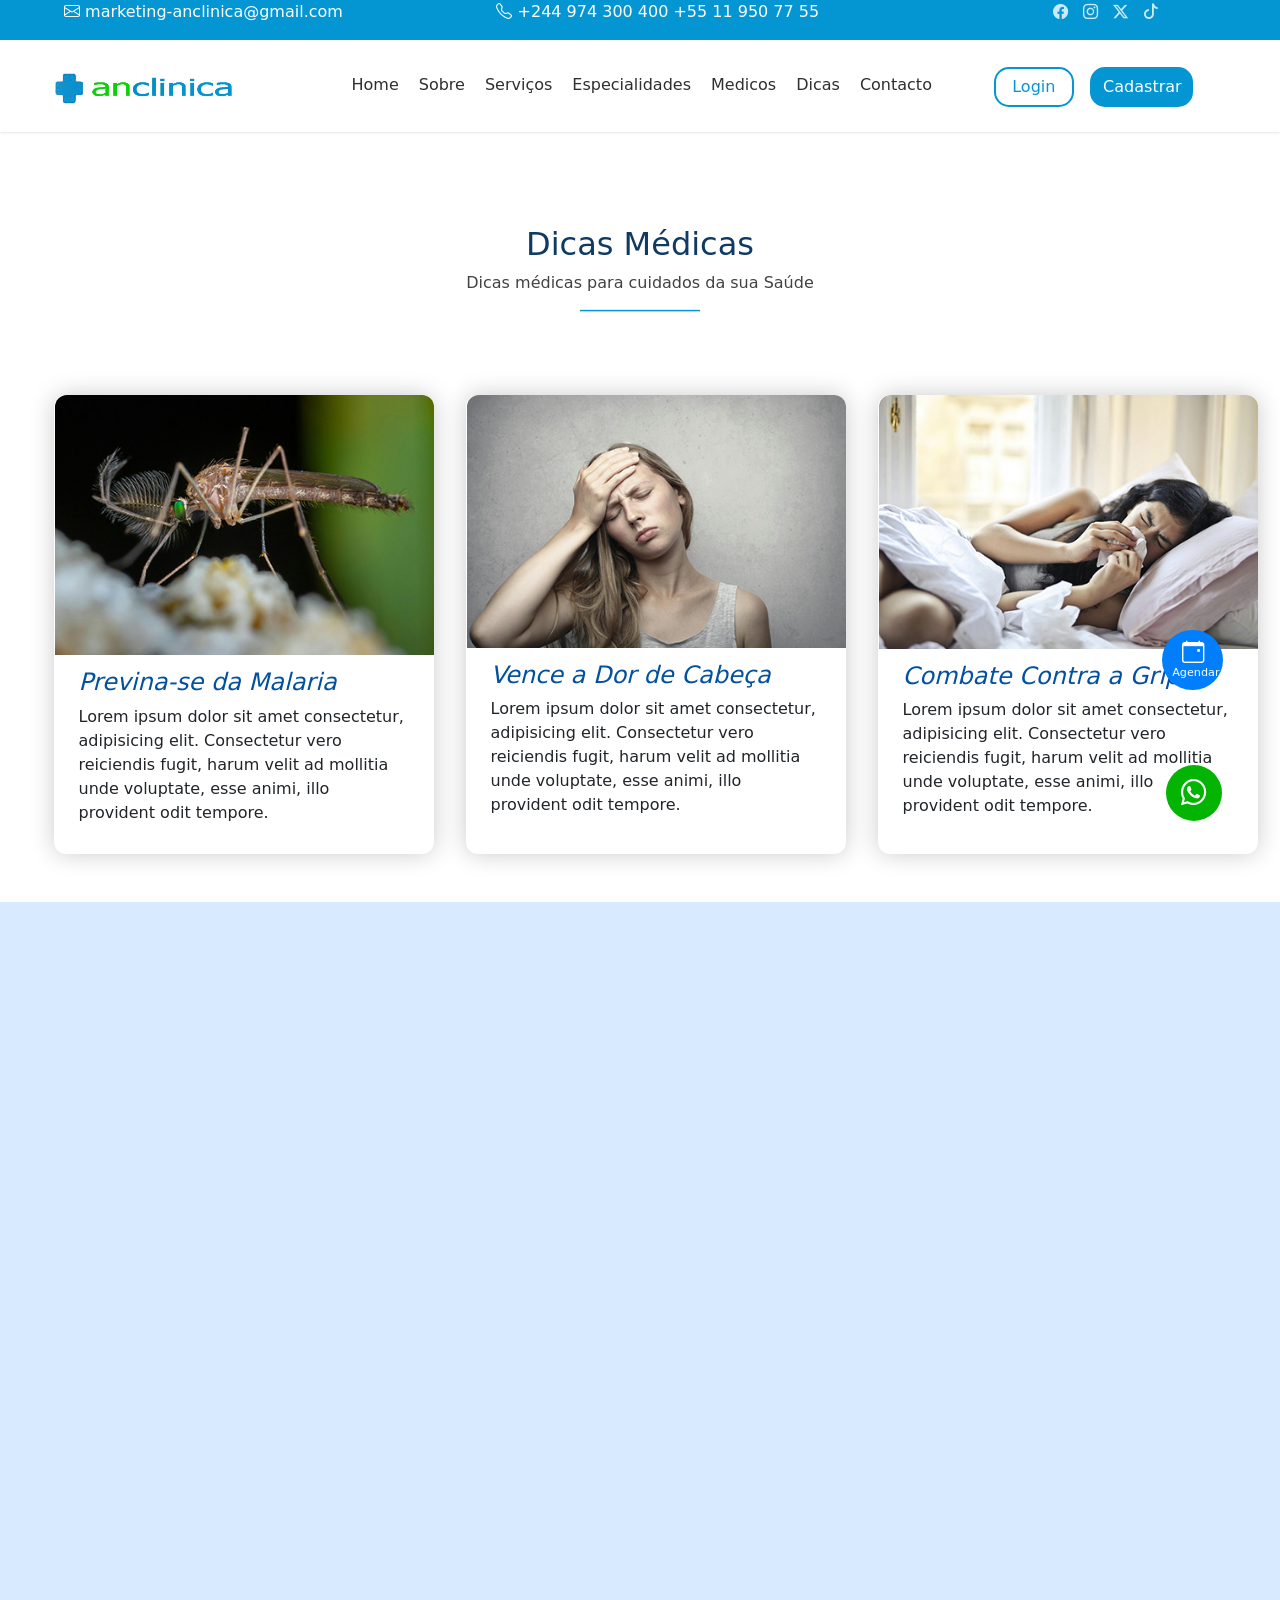
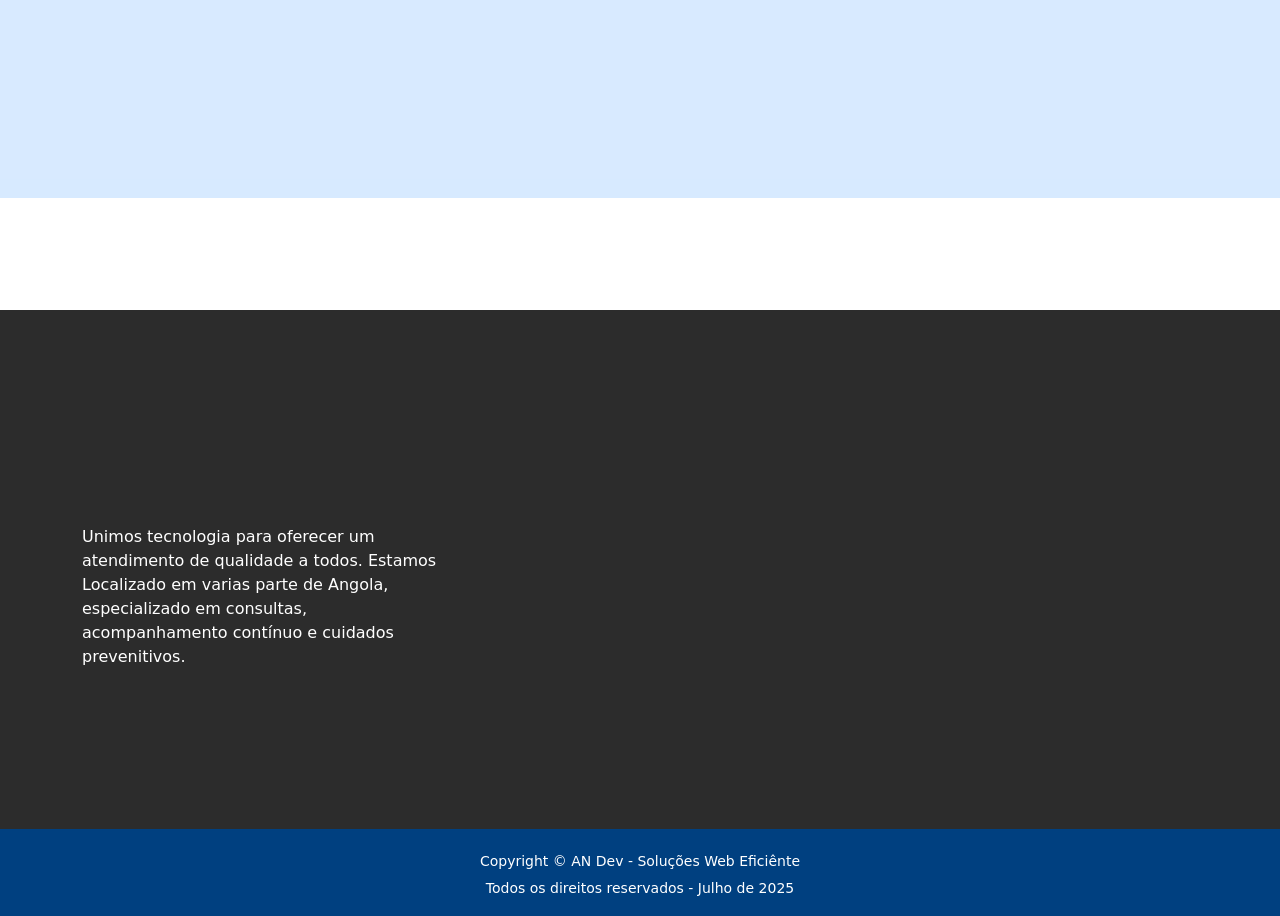
<file: dicas.html>
<!DOCTYPE html>
<html lang="pt">
<head>
<meta charset="UTF-8">
<meta name="viewport" content="width=device-width, initial-scale=1.0">
<!-- Favicon -->
    <link rel="shortcut icon" href="imagens/favicon.png" type="image/x-icon">
<title>AN Clinica - Saude e Bem Estar</title>
<!-- Estilo Padrão -->
    <link rel="stylesheet" href="estilos/style.css">
    <link rel="stylesheet" href="estilos/responsividade.css">
<!-- Boostrap -->
    <link rel="stylesheet" href="_frameworks/Boostrap 5/bootstrap-icons/bootstrap-icons.css">
    <link rel="stylesheet" href="_frameworks/Boostrap 5/bootstrap/css/bootstrap-grid.css">
    <link rel="stylesheet" href="_frameworks/Boostrap 5/bootstrap/css/bootstrap-reboot.css">
    <link rel="stylesheet" href="_frameworks/Boostrap 5/bootstrap/css/bootstrap-utilities.css">
    <link rel="stylesheet" href="_frameworks/Boostrap 5/bootstrap/css/bootstrap.css">
    <link rel="stylesheet" href="_frameworks/Boostrap 5/bootstrap/css/bootstrap.rtl.css">
    <!-- Biblioteca AOS -->
    <link rel="stylesheet" href="_frameworks/biblioteca-aos.css">
</head>
<body>
<!-- ====================================== CABECALHO DA PÁGINA =============================== -->
<header class="cabecalho">
    <aside class="topo">
        <div class="email">
<a href="https://" target="_blank"> <i class="bi bi-envelope"></i> marketing-anclinica@gmail.com</a>
        </div>
        <div class="contacto">
<p> <i class="bi bi-telephone"></i> +244 974 300 400  +55 11 950 77 55</p>
        </div>
        <div class="redes">
<abbr title="Facebook"><a href="https://" target="_blank"><i class="bi bi-facebook"></i></a></abbr>
<abbr title="Instagram"><a href="https://" target="_blank"><i class="bi bi-instagram"></i></a></abbr>
<abbr title="Twitter-X"><a href="https://" target="_blank"><i class="bi bi-twitter-x"></i></a></abbr>
<abbr title="Tiktok"><a href="https://" target="_blank"><i class="bi bi-tiktok"></i></a></abbr>
        </div>
    </aside>
<nav class="navbar">
<div class="navbar-brand">
<a href="index.html"><img src="imagens/logo.png" alt="logo ANClinica" id="logo"></a>
</div> 
<ul class="menus">
<li><a href="index.html">Home</a></li>
<li><a href="sobre.html">Sobre</a></li>
<li><a href="servicos.html">Serviços</a></li>
<li><a href="especialidade.html">Especialidades</a></li>
<li><a href="medico.html">Medicos</a></li>
<li><a href="dicas.html">Dicas</a></li>
<li><a href="contacto.html">Contacto</a></li>
</ul>
<div class="navbar-btn">
<a href="login.html" target="_blank">  <button class="btn" id="btn-login">Login</button></a>
<a href="cadastrar.html" target="_blank">  <button class="btn" id="btn-cadastro">Cadastrar</button></a>
</div>
<!-- ======= icone Menu-Mobile ======-->
<div class="icone-mobile">
<img src="imagens/_icones/icone_open.png" class="mobile-icone" onclick="abrir_menu_mobile()">
</div>

<!-- ========== Menu Mobile =========== -->
<div class="menu-mobile">
<ul class="nav-mobile">
    <li><a href="index.html">Home</a></li>
    <li><a href="sobre.html">Sobre</a></li>
    <li><a href="servicos.html">Serviços</a></li>
    <li><a href="especialidade.html">Especialidades</a></li>
    <li><a href="medico.html">Medicos</a></li>
    <li><a href="dicas.html">Dicas</a></li>
    <li><a href="contacto.html">Contacto</a></li>
</ul>
<div class="nav-btn-mobile">
    <a href="login.html" target="_blank">  <button class="btn" id="btn-login">Login</button></a>
    <a href="cadastrar.html" target="_blank">  <button class="btn" id="btn-cadastro">Cadastrar</button></a>
</div>

</div>
</nav>
</header>
<main class="corpo">
     <!-- ====== Agendar pelo whatsap e normal ===== -->
     <div class="agendar-whatsapp">
        <abbr title="Agendar pelo whatsap"><a href="#"><button class="btn"><i class="bi bi-whatsapp"></i></button></a></abbr>
        <abbr title="Agendar Consulta"><a href="login.html"><button class="btn" id="btn-agendar"><i class="bi bi-calendar-event"></i><p>Agendar</p></button></a></abbr>
         </div>
         
 <div class="titulo-corpo" data-aos="fade-up" style="margin-top: 25vh;">
    <h3 class="titulo" data-aos="fade-up">Dicas Médicas</h3>
    <p data-aos="fade-up">Dicas médicas para cuidados da sua Saúde</p>
    <p class="linha" data-aos="fade-up">_______________</p>
</div> 
<!-- ===================================== Secção Dicas ================================= -->
<sectio class="dicas" id="Dicas">
  <div class="container">
    <div class="row">
        <!-- card 1 -->
        <div class="col-xl-4 col-md-6 cards-dicas dica01" data-aos="fade-up">
        <img src="imagens/_dicas/mosquito.jpg" alt="">
        <div class="text-dicas">
        <h4 class="titulo-text-dicas"><i>Previna-se da Malaria</i></h4>
        <p>Lorem ipsum dolor sit amet consectetur, adipisicing elit. Consectetur vero reiciendis fugit, harum velit ad mollitia unde voluptate, esse animi, illo provident odit tempore.</p>
        </div>
        </div><!--  -->
        <!-- card 2 -->
        <div class="col-xl-4 col-md-6 cards-dicas dica02" data-aos="fade-up">
        <img src="imagens/_dicas/dor-cabeca.jpg" alt="">
        <div class="text-dicas">
        <h4 class="titulo-text-dicas"><i>Vence a Dor de Cabeça</i></h4>
        <p>Lorem ipsum dolor sit amet consectetur, adipisicing elit. Consectetur vero reiciendis fugit, harum velit ad mollitia unde voluptate, esse animi, illo provident odit tempore.</p>
        </div>
        </div><!--  -->
        <!-- card 3 -->
        <div class="col-xl-4 col-md-6 cards-dicas dica03" data-aos="fade-up">
        <img src="imagens/_dicas/gripe.jpg" alt="">
        <div class="text-dicas">
        <h4 class="titulo-text-dicas"><i>Combate Contra a Gripe</i></h4>
        <p>Lorem ipsum dolor sit amet consectetur, adipisicing elit. Consectetur vero reiciendis fugit, harum velit ad mollitia unde voluptate, esse animi, illo provident odit tempore.</p>
        </div>
        </div><!--  -->
    </div>
  </div>  
</sectio>
    
<!-- ========= Banner depois das Dicas medicas ========== -->
 <aside class="ban-d-dicas">
    <div class="container">
        <div class="row">
            <div class="col-xl-6 col-md-6 bdc-lado1">
<h4 data-aos="fade-up">Vantagens de Agendar as suas Consultas de Forma Online</h4>
<p id="breve-texto-vantagens" data-aos="fade-up">Na <strong>AN Clinica</strong> , Oferecemos uma plataforma moderna moderna de agendamento online que coloca o controle da sua saúde nas suas mãos. Evite filas, agenda já - tudo em poucos cliques!</p>
<div class="lvtg">
<div class="icone-vtg">
    <i class="bi bi-clock-fill" data-aos="zoom-in"></i>
</div>
<div class="texto-vtg">
<h6 class="titulo-lista-vantagens" data-aos="fade-up"> Agilidade no Atendimento</h6>
<p class="lista-vantagens" data-aos="fade-up">Elimine o tempo de espera com um sistema rápido e disponivel 24h. Aqui você agenda no melhor horário, sem gastos.</p>
</div>
</div>

<div class="lvtg">
    <div class="icone-vtg">
        <i class="bi bi-currency-dollar" data-aos="zoom-in"></i>
    </div>
    <div class="texto-vtg">
    <h6 class="titulo-lista-vantagens" data-aos="fade-up"> Redução Tempo e Gastos</h6>
    <p class="lista-vantagens" data-aos="fade-up">Garantimos que você possa agendar ou marcar as consultas consultas sem sequer com gasto zero.</p>
    </div>
    </div>

    <div class="lvtg">
        <div class="icone-vtg">
            <i class="bi bi-exclamation-triangle-fill" data-aos="zoom-in"></i>
        </div>
        <div class="texto-vtg">
        <h6 class="titulo-lista-vantagens" data-aos="fade-up">Tratamentos Com Urgência</h6>
        <p class="lista-vantagens" data-aos="fade-up">Poderá garantir os seus tratamentos sem sequer saires de casa e nem esperares filas para seres atendido com urgência.</p>
        </div>
        </div>
            </div>
            <div class="col-xl-6 col-md-6 bdc-lado2">
<img src="imagens/1.png" data-aos="zoom-in">
            </div>
        </div>
        </div>
 </aside>    
    </main>
    
<footer class="rodape">
    <div class="container">
    <div class="row">
        <!-- 1 -->
        <div class="col-xl-4 col-md-6 c-rodape cdrp-01">
        <img src="imagens/logo.png" alt="" data-aos="zoom-in">
    <div class="cont-rod-01">
        <p>Unimos tecnologia para oferecer um atendimento de qualidade a todos. Estamos Localizado em varias parte de Angola, especializado em consultas, acompanhamento contínuo e cuidados prevenitivos. </p>
    </div>
        </div><!--  -->
        <!-- 2 -->
        <div class="col-xl-2 col-md-6 c-rodape">
            <h4 class="subtitulo-rodape" data-aos="fade-up">Parceiros</h4>
           <li data-aos="fade-up">Africhael</li>
           <li data-aos="fade-up">Shalina</li>
           <li data-aos="fade-up">BFA</li>
           <li data-aos="fade-up">Medicare</li>
           <li data-aos="fade-up">Unitel</li>
           <li data-aos="fade-up">AN Dev</li>
            </div><!--  -->
            <!-- 3 -->
        <div class="col-xl-3 col-md-6 c-rodape">
            <h4 class="subtitulo-rodape" data-aos="fade-up">Nossas Sede</h4>
           <li data-aos="fade-up"><i class="bi bi-geo-alt-fill"></i> Luanda - Golfe 2</li>
           <li data-aos="fade-up"><i class="bi bi-geo-alt-fill"></i> Benguela - Praia Morena</li>
           <li data-aos="fade-up"><i class="bi bi-geo-alt-fill"></i> Lisboa - Av. Castelo </li>
           <li data-aos="fade-up"><i class="bi bi-geo-alt-fill"></i> Maputo - Ondjiva</li>
           <li data-aos="fade-up"><i class="bi bi-geo-alt-fill"></i> São Paulo - Zona Sul </li>
           <li data-aos="fade-up"><i class="bi bi-geo-alt-fill"></i> Rio de Janeiro - Quebrada</li>
            </div><!--  -->
                 <!-- 3 -->
        <div class="col-xl-2 col-md-6 c-rodape">
                <h4 class="subtitulo-rodape" data-aos="fade-up">Siga-nos</h4>
                <li data-aos="fade-up"><a href="#"><i class="bi bi-facebook"></i> AN Clinica Oficial</a></li>
                <li data-aos="fade-up"><a href="#"><i class="bi bi-instagram"></i> @an_clinica</a></li>
                <li data-aos="fade-up"><a href="#"><i class="bi bi-tiktok"></i> @an_clinica</a></li>
                <li data-aos="fade-up"><a href="#"><i class="bi bi-twitter-x"></i> @an_clinica</a></li>
                <li data-aos="fade-up"><a href="#"><i class="bi bi-youtube"></i> @an_clinica</a></li>
                <li data-aos="fade-up"><a href="#"><i class="bi bi-whatsapp"></i> +244 974 300 400</a></li>
                
                </div><!--  -->
                          <!-- 4 -->
        <div class="col-xl-2 col-md-6 botao-rodape">
            <a href="#"><button class="btn" data-aos="zoom-in"><i class="bi bi-calendar-event-fill"></i> Agendar Consulta</button></a></div>
            
            </div><!--  -->
    </div>
    </div>        
    <div class="footer-rodape">
        <p>Copyright &copy; <a href="#">AN Dev - Soluções Web Eficiênte</a></p>
        <p>Todos os direitos reservados - Julho de 2025</p>
    </div>
      
      </footer>     
      <div>
             
       <!-- Javascript Padrão -->
       <script src="javascript/script.js"></script>
       <!-- Boostrap -->
        <script src="_frameworks/Boostrap 5/bootstrap-icons/bootstrap-icons.json"></script>
        <script src="_frameworks/Boostrap 5/bootstrap/js/bootstrap.js"></script>
        <script src="_frameworks/Boostrap 5/bootstrap/js/bootstrap.bundle.js"></script>
        <script src="_frameworks/Boostrap 5/bootstrap/js/bootstrap.esm.js"></script>
        <!-- Biblioteca AOS -->
        <script src="_frameworks/bib lioteca-aos.js"></script>
        <script>
           AOS.init();
          </script>
      </div>
</body>
</html>
</file>
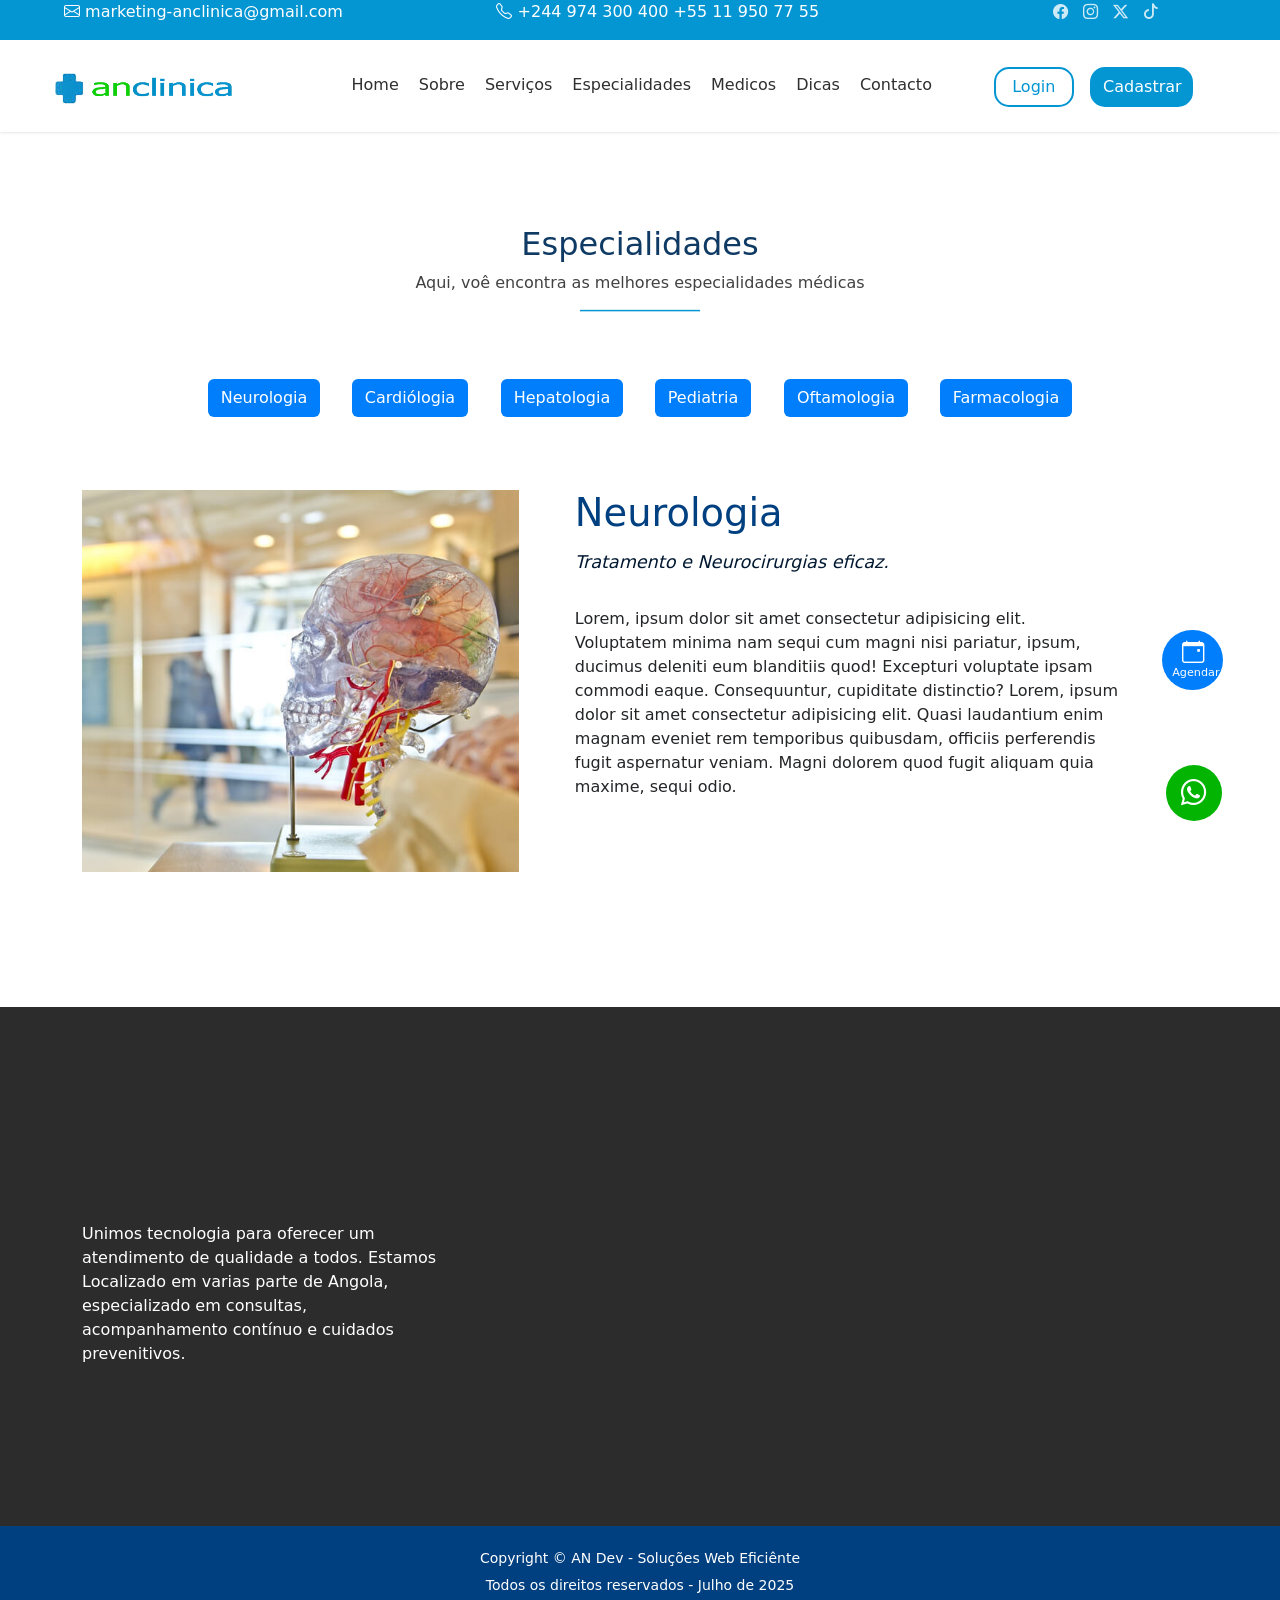
<file: especialidade.html>
<!DOCTYPE html>
<html lang="pt">
<head>
<meta charset="UTF-8">
<meta name="viewport" content="width=device-width, initial-scale=1.0">
<!-- Favicon -->
    <link rel="shortcut icon" href="imagens/favicon.png" type="image/x-icon">
<title>AN Clinica - Saude e Bem Estar</title>
<!-- Estilo Padrão -->
    <link rel="stylesheet" href="estilos/style.css">
    <link rel="stylesheet" href="estilos/responsividade.css">
<!-- Boostrap -->
    <link rel="stylesheet" href="_frameworks/Boostrap 5/bootstrap-icons/bootstrap-icons.css">
    <link rel="stylesheet" href="_frameworks/Boostrap 5/bootstrap/css/bootstrap-grid.css">
    <link rel="stylesheet" href="_frameworks/Boostrap 5/bootstrap/css/bootstrap-reboot.css">
    <link rel="stylesheet" href="_frameworks/Boostrap 5/bootstrap/css/bootstrap-utilities.css">
    <link rel="stylesheet" href="_frameworks/Boostrap 5/bootstrap/css/bootstrap.css">
    <link rel="stylesheet" href="_frameworks/Boostrap 5/bootstrap/css/bootstrap.rtl.css">
    <!-- Biblioteca AOS -->
    <link rel="stylesheet" href="_frameworks/biblioteca-aos.css">
</head>
<body>
<!-- ====================================== CABECALHO DA PÁGINA =============================== -->
<header class="cabecalho">
    <aside class="topo">
        <div class="email">
<a href="https://" target="_blank"> <i class="bi bi-envelope"></i> marketing-anclinica@gmail.com</a>
        </div>
        <div class="contacto">
<p> <i class="bi bi-telephone"></i> +244 974 300 400  +55 11 950 77 55</p>
        </div>
        <div class="redes">
<abbr title="Facebook"><a href="https://" target="_blank"><i class="bi bi-facebook"></i></a></abbr>
<abbr title="Instagram"><a href="https://" target="_blank"><i class="bi bi-instagram"></i></a></abbr>
<abbr title="Twitter-X"><a href="https://" target="_blank"><i class="bi bi-twitter-x"></i></a></abbr>
<abbr title="Tiktok"><a href="https://" target="_blank"><i class="bi bi-tiktok"></i></a></abbr>
        </div>
    </aside>
<nav class="navbar">
<div class="navbar-brand">
<a href="index.html"><img src="imagens/logo.png" alt="logo ANClinica" id="logo"></a>
</div> 
<ul class="menus">
<li><a href="index.html">Home</a></li>
<li><a href="sobre.html">Sobre</a></li>
<li><a href="servicos.html">Serviços</a></li>
<li><a href="especialidade.html">Especialidades</a></li>
<li><a href="medico.html">Medicos</a></li>
<li><a href="dicas.html">Dicas</a></li>
<li><a href="contacto.html">Contacto</a></li>
</ul>
<div class="navbar-btn">
<a href="login.html" target="_blank">  <button class="btn" id="btn-login">Login</button></a>
<a href="cadastrar.html" target="_blank">  <button class="btn" id="btn-cadastro">Cadastrar</button></a>
</div>
<!-- ======= icone Menu-Mobile ======-->
<div class="icone-mobile">
<img src="imagens/_icones/icone_open.png" class="mobile-icone" onclick="abrir_menu_mobile()">
</div>

<!-- ========== Menu Mobile =========== -->
<div class="menu-mobile">
<ul class="nav-mobile">
    <li><a href="index.html">Home</a></li>
    <li><a href="sobre.html">Sobre</a></li>
    <li><a href="servicos.html">Serviços</a></li>
    <li><a href="especialidade.html">Especialidades</a></li>
    <li><a href="medico.html">Medicos</a></li>
    <li><a href="dicas.html">Dicas</a></li>
    <li><a href="contacto.html">Contacto</a></li>
</ul>
<div class="nav-btn-mobile">
    <a href="login.html" target="_blank">  <button class="btn" id="btn-login">Login</button></a>
    <a href="cadastrar.html" target="_blank">  <button class="btn" id="btn-cadastro">Cadastrar</button></a>
</div>

</div>
</nav>
</header>
<main class="corpo">
     <!-- ====== Agendar pelo whatsap e normal ===== -->
 <div class="agendar-whatsapp">
    <abbr title="Agendar pelo whatsap"><a href="#"><button class="btn"><i class="bi bi-whatsapp"></i></button></a></abbr>
    <abbr title="Agendar Consulta"><a href="login.html"><button class="btn" id="btn-agendar"><i class="bi bi-calendar-event"></i><p>Agendar</p></button></a></abbr>
     </div>
     <!-- Titulo nossos espe -->
<div class="titulo-corpo" data-aos="fade-up" style="margin-top: 25vh;">
    <h3 class="titulo" data-aos="fade-up"> Especialidades</h3>
    <p data-aos="fade-up">Aqui, voê encontra as melhores especialidades médicas</p>
    <p class="linha" data-aos="fade-up">_______________</p>
</div> 
<!-- ===================================== Secção Especialidade================================= -->
 <section class="especialidades" id="Especialidade">
<div class="container">
    <div class="botoes-especialidade">
    <button class="btn btn-esp" id="esp-neurologia" onclick="mostrar_neurologia()" data-aos="fade-down">Neurologia</button>
    <button class="btn btn-esp" id="esp-cardiologia" onclick="mostrar_cardiologia()" data-aos="fade-down">Cardiólogia</button>
    <button class="btn btn-esp" id="esp-hepatologia" onclick="mostrar_hepatologia()" data-aos="fade-down">Hepatologia</button>
    <button class="btn btn-esp" id="esp-pediatria" onclick="mostrar_pediatria()" data-aos="fade-down">Pediatria</button>
    <button class="btn btn-esp" id="esp-oftamologia" onclick="mostrar_oftamologia()" data-aos="fade-down">Oftamologia</button>
    <button class="btn btn-esp" id="esp-oftamologia" onclick="mostrar_farmacologia()" data-aos="fade-down">Farmacologia</button>
    </div>
      <!-- ========================== Secção Neurologia ========================= -->
      <div class="row secao-neurologia secao-esp">
        <div class="col-xl-6 col-md-6 lado1-especialidade">
<img src="imagens/_especialidades/neuro.jpg" alt="imagem Neurologia" data-aos="zoom-in">
        </div>
        <div class="col-xl-6 col-md-6 lado2-especialidade">
            <h4 class="titulo-especialidade" data-aos="fade-up">Neurologia</h4>
            <i class="pos-titulo" data-aos="fade-up">Tratamento e Neurocirurgias eficaz.</i>
            <p data-aos="fade-up">Lorem, ipsum dolor sit amet consectetur adipisicing elit. Voluptatem minima nam sequi cum magni nisi pariatur, ipsum, ducimus deleniti eum blanditiis quod! Excepturi voluptate ipsam commodi eaque. Consequuntur, cupiditate distinctio? Lorem, ipsum dolor sit amet consectetur adipisicing elit. Quasi laudantium enim magnam eveniet rem temporibus quibusdam, officiis perferendis fugit aspernatur veniam. Magni dolorem quod fugit aliquam quia maxime, sequi odio.</p>
            <a href="#"><button class="btn" data-aos="zoom-in"><i class="bi bi-calendar-event-fill"></i> Agendar Consulta</button></a>
        </div>
    </div> <!-- fim cardiologia -->
    <!-- ========================== Secção Cardiologia ========================= -->
    <div class="row secao-cardiologia secao-esp">
        <div class="col-xl-6 col-md-6 lado1-especialidade">
<img src="imagens/_especialidades/cardiologia.jpg" alt="imagem cardiologia" data-aos="zoom-in">
        </div>
        <div class="col-xl-6 col-md-6 lado2-especialidade">
            <h4 class="titulo-especialidade" data-aos="fade-up">Cardiólogia</h4>
            <i class="pos-titulo" data-aos="fade-up">Previna-se de infecções cardiácas!</i>
            <p data-aos="fade-up">Lorem, ipsum dolor sit amet consectetur adipisicing elit. Voluptatem minima nam sequi cum magni nisi pariatur, ipsum, ducimus deleniti eum blanditiis quod! Excepturi voluptate ipsam commodi eaque. Consequuntur, cupiditate distinctio? Lorem, ipsum dolor sit amet consectetur adipisicing elit. Quasi laudantium enim magnam eveniet rem temporibus quibusdam, officiis perferendis fugit aspernatur veniam. Magni dolorem quod fugit aliquam quia maxime, sequi odio.</p>
            <a href="#"><button class="btn" data-aos="zoom-in"><i class="bi bi-calendar-event-fill"></i> Agendar Consulta</button></a>
        </div>
    </div> <!-- fim-->
      <!-- ========================== Secção Hepatologia ========================= -->
      <div class="row secao-hepatologia secao-esp">
        <div class="col-xl-6 col-md-6 lado1-especialidade">
<img src="imagens/_especialidades/hepat.jpg" alt="imagem Hepatologia" data-aos="zoom-in">
        </div>
        <div class="col-xl-6 col-md-6 lado2-especialidade">
            <h4 class="titulo-especialidade" data-aos="fade-up">Hepatologia</h4>
            <i class="pos-titulo" data-aos="fade-up">Cuidamos da sua hepatite!</i>
            <p data-aos="fade-up">Lorem, ipsum dolor sit amet consectetur adipisicing elit. Voluptatem minima nam sequi cum magni nisi pariatur, ipsum, ducimus deleniti eum blanditiis quod! Excepturi voluptate ipsam commodi eaque. Consequuntur, cupiditate distinctio? Lorem, ipsum dolor sit amet consectetur adipisicing elit. Quasi laudantium enim magnam eveniet rem temporibus quibusdam, officiis perferendis fugit aspernatur veniam. Magni dolorem quod fugit aliquam quia maxime, sequi odio.</p>
            <a href="#"><button class="btn" data-aos="zoom-in"><i class="bi bi-calendar-event-fill"></i> Agendar Consulta</button></a>
        </div>
    </div> <!-- fim-->
      <!-- ========================== Secção Pediatria ========================= -->
      <div class="row secao-pediatria secao-esp">
        <div class="col-xl-6 col-md-6 lado1-especialidade">
<img src="imagens/_especialidades/pedia.jpg" alt="imagem Pediatria" data-aos="zoom-in">
        </div>
        <div class="col-xl-6 col-md-6 lado2-especialidade">
            <h4 class="titulo-especialidade" data-aos="fade-up">Pediatria</h4>
            <i class="pos-titulo" data-aos="fade-up">Os filhos são mais que Dadivas</i>
            <p data-aos="fade-up">Lorem, ipsum dolor sit amet consectetur adipisicing elit. Voluptatem minima nam sequi cum magni nisi pariatur, ipsum, ducimus deleniti eum blanditiis quod! Excepturi voluptate ipsam commodi eaque. Consequuntur, cupiditate distinctio? Lorem, ipsum dolor sit amet consectetur adipisicing elit. Quasi laudantium enim magnam eveniet rem temporibus quibusdam, officiis perferendis fugit aspernatur veniam. Magni dolorem quod fugit aliquam quia maxime, sequi odio.</p>
            <a href="#"><button class="btn" data-aos="zoom-in"><i class="bi bi-calendar-event-fill"></i> Agendar Consulta</button></a>
        </div>
    </div> <!-- fim -->
      <!-- ========================== Secção Oftamologia ========================= -->
      <div class="row secao-oftamologia secao-esp">
        <div class="col-xl-6 col-md-6 lado1-especialidade">
<img src="imagens/_especialidades/ofta.jpg" alt="imagem cardiologia" data-aos="zoom-in">
        </div>
        <div class="col-xl-6 col-md-6 lado2-especialidade">
            <h4 class="titulo-especialidade" data-aos="fade-up">Oftamologia</h4>
            <i class="pos-titulo" data-aos="fade-up">Amplie, melhore e qualifique a sua visão.</i>
            <p data-aos="fade-up">Lorem, ipsum dolor sit amet consectetur adipisicing elit. Voluptatem minima nam sequi cum magni nisi pariatur, ipsum, ducimus deleniti eum blanditiis quod! Excepturi voluptate ipsam commodi eaque. Consequuntur, cupiditate distinctio? Lorem, ipsum dolor sit amet consectetur adipisicing elit. Quasi laudantium enim magnam eveniet rem temporibus quibusdam, officiis perferendis fugit aspernatur veniam. Magni dolorem quod fugit aliquam quia maxime, sequi odio.</p>
            <a href="#"><button class="btn" data-aos="zoom-in"><i class="bi bi-calendar-event-fill"></i> Agendar Consulta</button></a>
        </div>
    </div> <!-- fim -->
    <!-- ========================== Secção Farmacologia ========================= -->
    <div class="row secao-farmacologia secao-esp">
        <div class="col-xl-6 col-md-6 lado1-especialidade">
<img src="imagens/_especialidades/farmacologia.jpg" alt="imagem Farmacologia" data-aos="zoom-in">
        </div>
        <div class="col-xl-6 col-md-6 lado2-especialidade">
            <h4 class="titulo-especialidade" data-aos="fade-up">Farmacologia</h4>
            <i class="pos-titulo" data-aos="fade-up">Para ti, temos os melhores remédios.</i>
            <p data-aos="fade-up">Lorem, ipsum dolor sit amet consectetur adipisicing elit. Voluptatem minima nam sequi cum magni nisi pariatur, ipsum, ducimus deleniti eum blanditiis quod! Excepturi voluptate ipsam commodi eaque. Consequuntur, cupiditate distinctio? Lorem, ipsum dolor sit amet consectetur adipisicing elit. Quasi laudantium enim magnam eveniet rem temporibus quibusdam, officiis perferendis fugit aspernatur veniam. </p>
<a href="#"><button class="btn" id="btn-farmacologia" data-aos="zoom-in"><i class="bi bi-calendar-event-fill"></i> Agendar Consulta</button></a>
        </div>
    </div> <!-- fim -->

</div>
 </section>

</main>
<footer class="rodape">
<div class="container">
<div class="row">
    <!-- 1 -->
    <div class="col-xl-4 col-md-6 c-rodape cdrp-01">
    <img src="imagens/logo.png" alt="" data-aos="zoom-in">
<div class="cont-rod-01">
    <p>Unimos tecnologia para oferecer um atendimento de qualidade a todos. Estamos Localizado em varias parte de Angola, especializado em consultas, acompanhamento contínuo e cuidados prevenitivos. </p>
</div>
    </div><!--  -->
    <!-- 2 -->
    <div class="col-xl-2 col-md-6 c-rodape">
        <h4 class="subtitulo-rodape" data-aos="fade-up">Parceiros</h4>
       <li data-aos="fade-up">Africhael</li>
       <li data-aos="fade-up">Shalina</li>
       <li data-aos="fade-up">BFA</li>
       <li data-aos="fade-up">Medicare</li>
       <li data-aos="fade-up">Unitel</li>
       <li data-aos="fade-up">AN Dev</li>
        </div><!--  -->
        <!-- 3 -->
    <div class="col-xl-3 col-md-6 c-rodape">
        <h4 class="subtitulo-rodape" data-aos="fade-up">Nossas Sede</h4>
       <li data-aos="fade-up"><i class="bi bi-geo-alt-fill"></i> Luanda - Golfe 2</li>
       <li data-aos="fade-up"><i class="bi bi-geo-alt-fill"></i> Benguela - Praia Morena</li>
       <li data-aos="fade-up"><i class="bi bi-geo-alt-fill"></i> Lisboa - Av. Castelo </li>
       <li data-aos="fade-up"><i class="bi bi-geo-alt-fill"></i> Maputo - Ondjiva</li>
       <li data-aos="fade-up"><i class="bi bi-geo-alt-fill"></i> São Paulo - Zona Sul </li>
       <li data-aos="fade-up"><i class="bi bi-geo-alt-fill"></i> Rio de Janeiro - Quebrada</li>
        </div><!--  -->
             <!-- 3 -->
    <div class="col-xl-2 col-md-6 c-rodape">
            <h4 class="subtitulo-rodape" data-aos="fade-up">Siga-nos</h4>
            <li data-aos="fade-up"><a href="#"><i class="bi bi-facebook"></i> AN Clinica Oficial</a></li>
            <li data-aos="fade-up"><a href="#"><i class="bi bi-instagram"></i> @an_clinica</a></li>
            <li data-aos="fade-up"><a href="#"><i class="bi bi-tiktok"></i> @an_clinica</a></li>
            <li data-aos="fade-up"><a href="#"><i class="bi bi-twitter-x"></i> @an_clinica</a></li>
            <li data-aos="fade-up"><a href="#"><i class="bi bi-youtube"></i> @an_clinica</a></li>
            <li data-aos="fade-up"><a href="#"><i class="bi bi-whatsapp"></i> +244 974 300 400</a></li>
            
            </div><!--  -->
                      <!-- 4 -->
    <div class="col-xl-2 col-md-6 botao-rodape">
        <a href="#"><button class="btn" data-aos="zoom-in"><i class="bi bi-calendar-event-fill"></i> Agendar Consulta</button></a></div>
        
        </div><!--  -->
</div>
</div>        
<div class="footer-rodape">
    <p>Copyright &copy; <a href="#">AN Dev - Soluções Web Eficiênte</a></p>
    <p>Todos os direitos reservados - Julho de 2025</p>
</div>
  
  </footer>     
  <div>
         
   <!-- Javascript Padrão -->
   <script src="javascript/script.js"></script>
   <!-- Boostrap -->
    <script src="_frameworks/Boostrap 5/bootstrap-icons/bootstrap-icons.json"></script>
    <script src="_frameworks/Boostrap 5/bootstrap/js/bootstrap.js"></script>
    <script src="_frameworks/Boostrap 5/bootstrap/js/bootstrap.bundle.js"></script>
    <script src="_frameworks/Boostrap 5/bootstrap/js/bootstrap.esm.js"></script>
    <!-- Biblioteca AOS -->
    <script src="_frameworks/bib lioteca-aos.js"></script>
    <script>
       AOS.init();
      </script>
  </div>
</body>
</html>
</file>
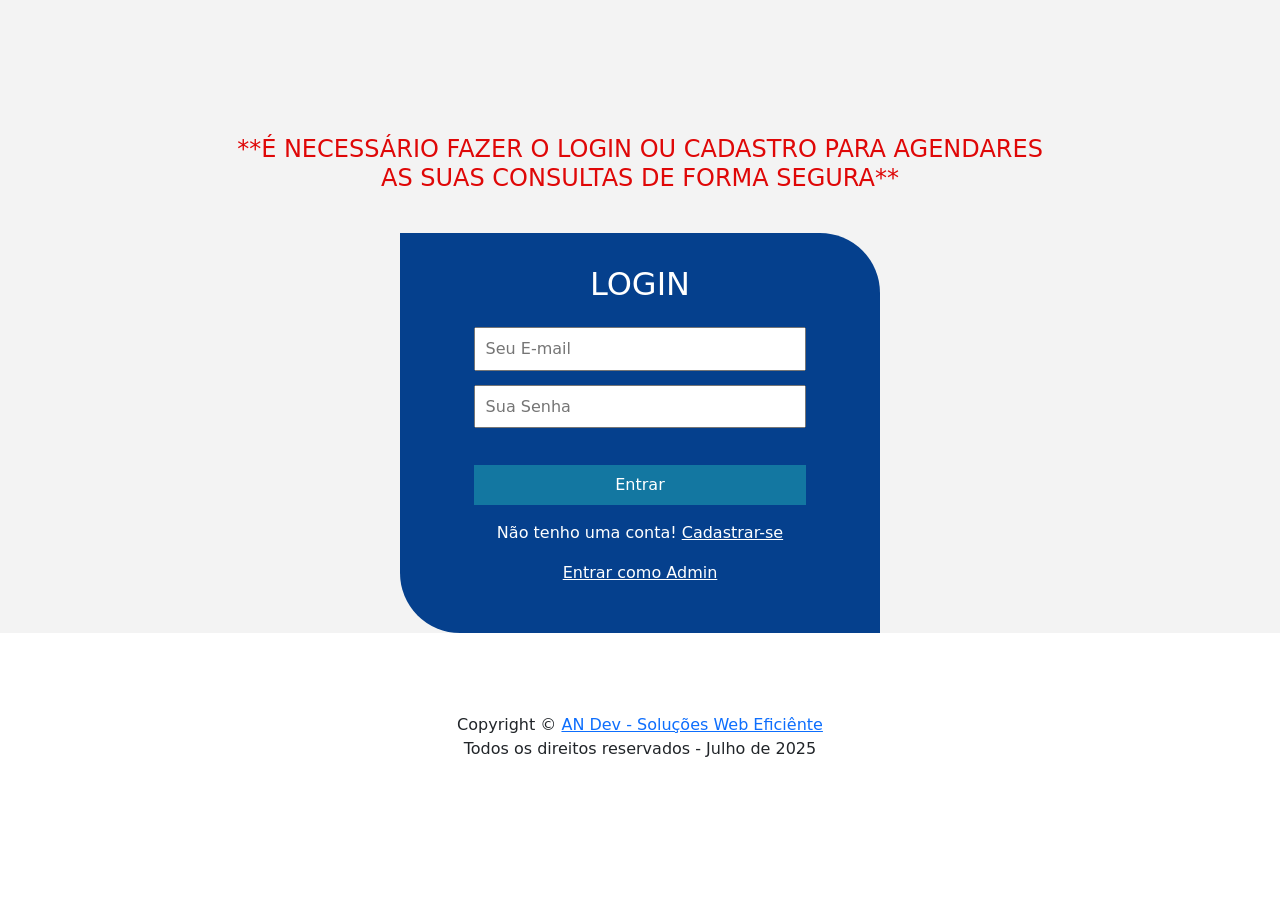
<file: login.html>
<!DOCTYPE html>
<html lang="pt">
<head>
    <meta charset="UTF-8">
    <meta name="viewport" content="width=device-width, initial-scale=1.0">
    <!-- Favicon -->
     <link rel="shortcut icon" href="imagens/favicon.png" type="image/x-icon">
    <title>AN Clinica - Login</title>
    <!-- Estilo Padrão -->
     <link rel="stylesheet" href="estilos/style-login.css">
    <!-- Boostrap --> 
     <link rel="stylesheet" href="_frameworks/Boostrap 5/bootstrap-icons/bootstrap-icons.css">
     <link rel="stylesheet" href="_frameworks/Boostrap 5/bootstrap/css/bootstrap-grid.css">
     <link rel="stylesheet" href="_frameworks/Boostrap 5/bootstrap/css/bootstrap-reboot.css">
     <link rel="stylesheet" href="_frameworks/Boostrap 5/bootstrap/css/bootstrap-utilities.css">
     <link rel="stylesheet" href="_frameworks/Boostrap 5/bootstrap/css/bootstrap.css">
     <link rel="stylesheet" href="_frameworks/Boostrap 5/bootstrap/css/bootstrap.rtl.css">
     <!-- Biblioteca AOS -->
      <link rel="stylesheet" href="_frameworks/biblioteca-aos.css">
</head>
<body>
<main class="corpo">
    <h1 data-aos="zoom-in">**É NECESSÁRIO FAZER O LOGIN OU CADASTRO PARA AGENDARES <br> AS SUAS CONSULTAS DE FORMA SEGURA**</h1>
<form action="#" method="post" data-aos="fade-up">
<h2>LOGIN</h2>
<input type="email" placeholder="Seu E-mail" name="email">
<input type="password" placeholder="Sua Senha" name="senha">
<button type="submit">Entrar</button>
<p>Não tenho uma conta! <a href="cadastrar.html">Cadastrar-se</a></p>
<p><a href="_Administrador/login-admin.php">Entrar como Admin</a></p>
</form>
</main> 
<footer>
    <p>Copyright &copy; <a href="#">AN Dev - Soluções Web Eficiênte</a></p>
    <p>Todos os direitos reservados - Julho de 2025</p>
</footer>  
          <!-- scripts -->
    <div>
         
        <!-- Javascript Padrão -->
        <script src="javascript/script.js"></script>
        <!-- Boostrap -->
         <script src="_frameworks/Boostrap 5/bootstrap-icons/bootstrap-icons.json"></script>
         <script src="_frameworks/Boostrap 5/bootstrap/js/bootstrap.js"></script>
         <script src="_frameworks/Boostrap 5/bootstrap/js/bootstrap.bundle.js"></script>
         <script src="_frameworks/Boostrap 5/bootstrap/js/bootstrap.esm.js"></script>
         <!-- Biblioteca AOS -->
         <script src="_frameworks/bib lioteca-aos.js"></script>
         <script>
            AOS.init();
           </script>
       </div>
</body>
</html>
</file>
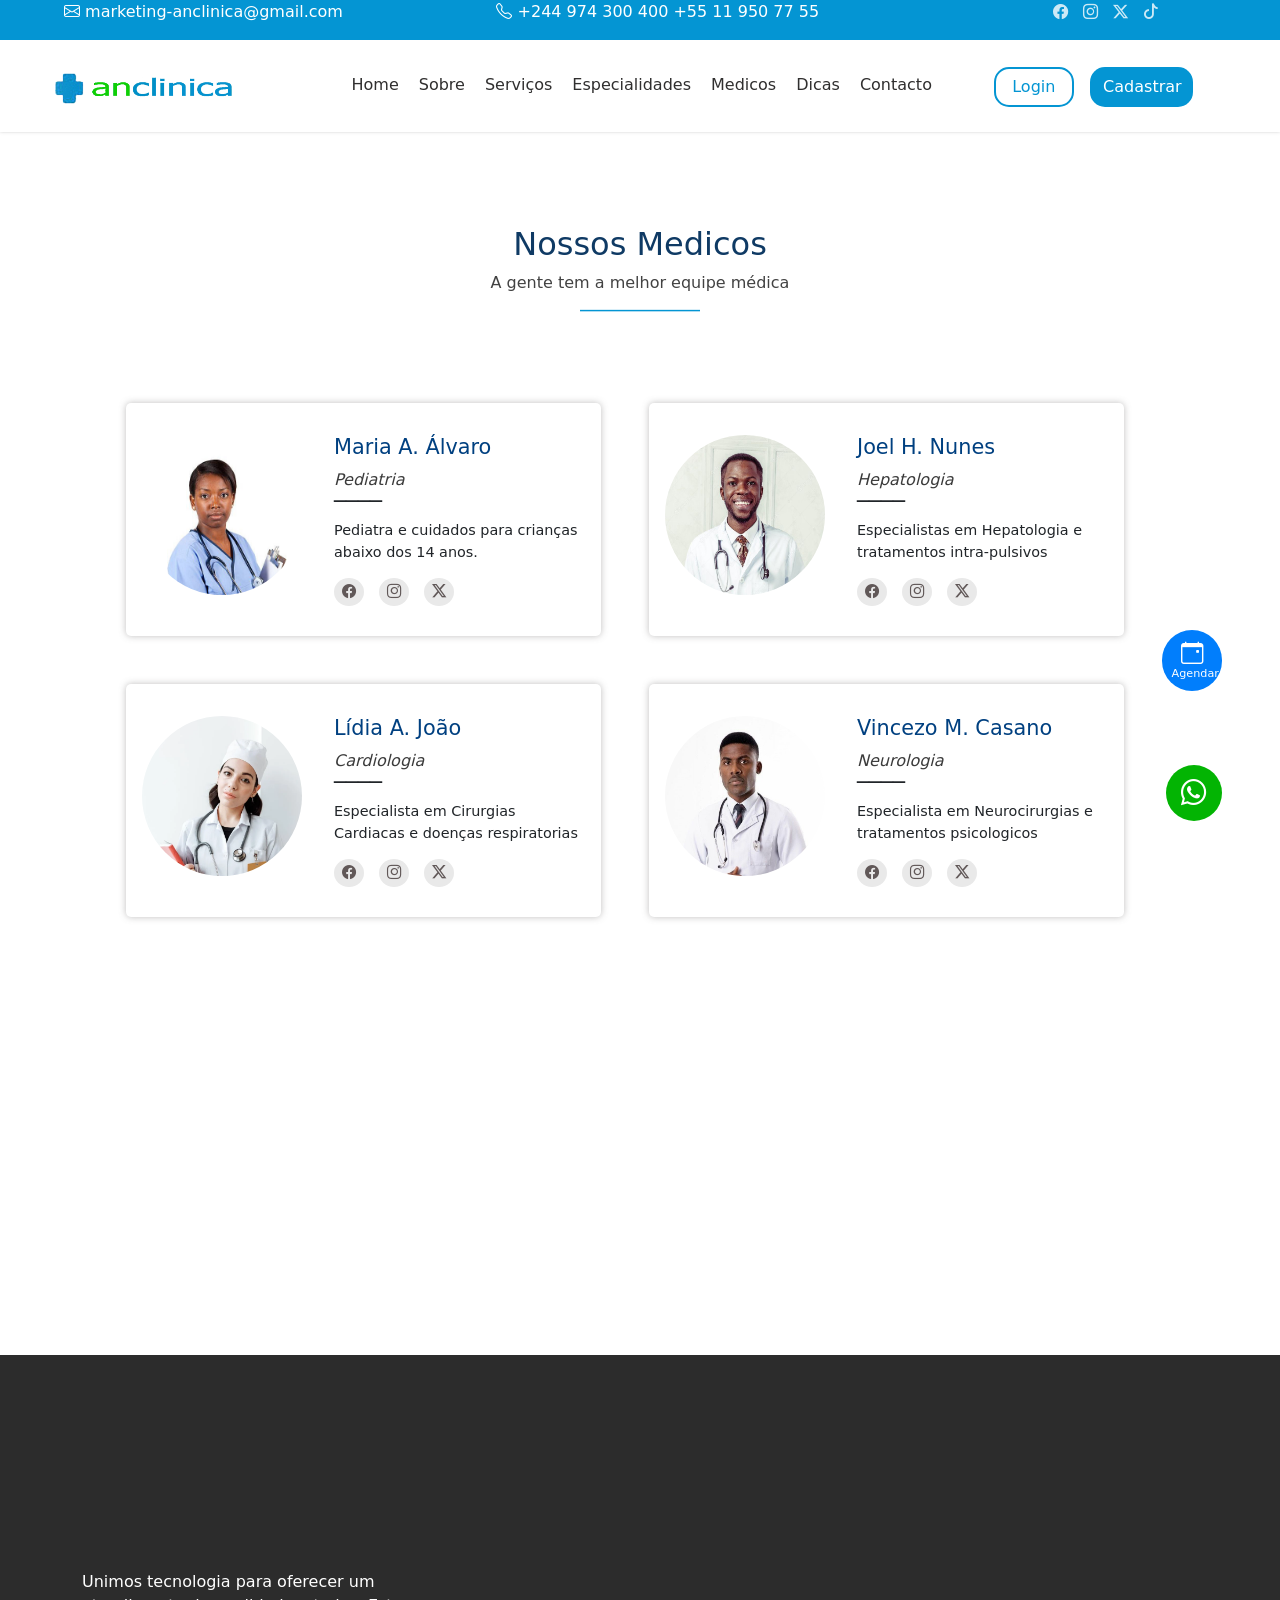
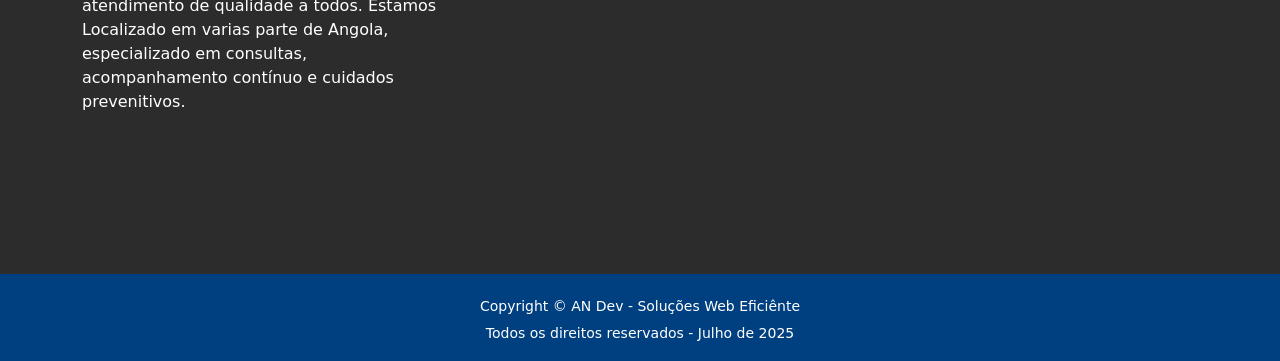
<file: medico.html>
<!DOCTYPE html>
<html lang="pt">
<head>
<meta charset="UTF-8">
<meta name="viewport" content="width=device-width, initial-scale=1.0">
<!-- Favicon -->
    <link rel="shortcut icon" href="imagens/favicon.png" type="image/x-icon">
<title>AN Clinica - Saude e Bem Estar</title>
<!-- Estilo Padrão -->
    <link rel="stylesheet" href="estilos/style.css">
    <link rel="stylesheet" href="estilos/responsividade.css">
<!-- Boostrap -->
    <link rel="stylesheet" href="_frameworks/Boostrap 5/bootstrap-icons/bootstrap-icons.css">
    <link rel="stylesheet" href="_frameworks/Boostrap 5/bootstrap/css/bootstrap-grid.css">
    <link rel="stylesheet" href="_frameworks/Boostrap 5/bootstrap/css/bootstrap-reboot.css">
    <link rel="stylesheet" href="_frameworks/Boostrap 5/bootstrap/css/bootstrap-utilities.css">
    <link rel="stylesheet" href="_frameworks/Boostrap 5/bootstrap/css/bootstrap.css">
    <link rel="stylesheet" href="_frameworks/Boostrap 5/bootstrap/css/bootstrap.rtl.css">
    <!-- Biblioteca AOS -->
    <link rel="stylesheet" href="_frameworks/biblioteca-aos.css">
</head>
<body>
<!-- ====================================== CABECALHO DA PÁGINA =============================== -->
<header class="cabecalho">
    <aside class="topo">
        <div class="email">
<a href="https://" target="_blank"> <i class="bi bi-envelope"></i> marketing-anclinica@gmail.com</a>
        </div>
        <div class="contacto">
<p> <i class="bi bi-telephone"></i> +244 974 300 400  +55 11 950 77 55</p>
        </div>
        <div class="redes">
<abbr title="Facebook"><a href="https://" target="_blank"><i class="bi bi-facebook"></i></a></abbr>
<abbr title="Instagram"><a href="https://" target="_blank"><i class="bi bi-instagram"></i></a></abbr>
<abbr title="Twitter-X"><a href="https://" target="_blank"><i class="bi bi-twitter-x"></i></a></abbr>
<abbr title="Tiktok"><a href="https://" target="_blank"><i class="bi bi-tiktok"></i></a></abbr>
        </div>
    </aside>
<nav class="navbar">
<div class="navbar-brand">
<a href="index.html"><img src="imagens/logo.png" alt="logo ANClinica" id="logo"></a>
</div>
<ul class="menus">
<li><a href="index.html">Home</a></li>
<li><a href="sobre.html">Sobre</a></li>
<li><a href="servicos.html">Serviços</a></li>
<li><a href="especialidade.html">Especialidades</a></li>
<li><a href="medico.html">Medicos</a></li>
<li><a href="dicas.html">Dicas</a></li>
<li><a href="contacto.html">Contacto</a></li>
</ul>
<div class="navbar-btn">
<a href="login.html" target="_blank">  <button class="btn" id="btn-login">Login</button></a>
<a href="cadastrar.html" target="_blank">  <button class="btn" id="btn-cadastro">Cadastrar</button></a>
</div>
<!-- ======= icone Menu-Mobile ======-->
<div class="icone-mobile">
<img src="imagens/_icones/icone_open.png" class="mobile-icone" onclick="abrir_menu_mobile()">
</div>

<!-- ========== Menu Mobile =========== -->
<div class="menu-mobile">
<ul class="nav-mobile">
    <li><a href="index.html">Home</a></li>
    <li><a href="sobre.html">Sobre</a></li>
    <li><a href="servicos.html">Serviços</a></li>
    <li><a href="especialidade.html">Especialidades</a></li>
    <li><a href="medico.html">Medicos</a></li>
    <li><a href="dicas.html">Dicas</a></li>
    <li><a href="contacto.html">Contacto</a></li>
</ul>
<div class="nav-btn-mobile">
    <a href="login.html" target="_blank">  <button class="btn" id="btn-login">Login</button></a>
    <a href="cadastrar.html" target="_blank">  <button class="btn" id="btn-cadastro">Cadastrar</button></a>
</div>

</div>
</nav>
</header>
<main class="corpo">
     <!-- ====== Agendar pelo whatsap e normal ===== -->
     <div class="agendar-whatsapp">
        <abbr title="Agendar pelo whatsap"><a href="#" target="_blank"><button class="btn"><i class="bi bi-whatsapp"></i></button></a></abbr>
        <abbr title="Agendar Consulta"><a href="login.html" target="_blank"><button class="btn" id="btn-agendar"><i class="bi bi-calendar-event"></i><p>Agendar</p></button></a></abbr>
         </div>
         <div class="titulo-corpo" data-aos="fade-up" style="margin-top: 25vh;">
            <h3 class="titulo" data-aos="fade-up">Nossos Medicos</h3>
            <p data-aos="fade-up">A gente tem a melhor equipe médica</p>
            <p class="linha" data-aos="fade-up">_______________</p>
        </div> 
        <!-- ===================================== Secção Medicos ================================= -->
         <section class="medicos" id="Medico">
            <div class="container">
                <div class="row">
                <!-- card 1 -->
                <div class="col-xl-5 col-md-6 cards-medicos" data-aos="fade-up">
        <div class="img-medico">
            <img src="imagens/_doctor/06.jpg" alt="">
        </div>
        <div class="conteteudo-card-medico">
        <div class="text-medico">
            <h4 class="nome-medico">Maria A. Álvaro </h4>
            <i class="cargo-medico">Pediatria</i>
            <h4 class="linha-medico">____</h4>
            <p class="breve-a">Pediatra e cuidados para crianças abaixo dos 14 anos.</p>
        </div>
        <div class="redes-medicos">
            <a href="#"><i class="bi bi-facebook"></i></a>
            <a href="#"><i class="bi bi-instagram"></i></a>
            <a href="#"><i class="bi bi-twitter-x"></i></a>
        </div>
        </div>
                </div><!-- fim -->
                 <!-- card 2 -->
                 <div class="col-xl-5 col-md-6 cards-medicos" data-aos="fade-up">
                    <div class="img-medico">
                        <img src="imagens/_doctor/04.jpg" alt="">
                    </div>
                    <div class="conteteudo-card-medico">
                    <div class="text-medico">
                        <h4 class="nome-medico">Joel H. Nunes</h4>
                        <i class="cargo-medico">Hepatologia</i>
                        <h4 class="linha-medico">____</h4>
                        <p class="breve-a">Especialistas em Hepatologia e tratamentos intra-pulsivos</p>
                    </div>
                    <div class="redes-medicos">
                        <a href="#"><i class="bi bi-facebook"></i></a>
                        <a href="#"><i class="bi bi-instagram"></i></a>
                        <a href="#"><i class="bi bi-twitter-x"></i></a>
                    </div>
                    </div>
                            </div><!-- fim -->
                             <!-- card 3 -->
                <div class="col-xl-5 col-md-6 cards-medicos" data-aos="fade-up">
                    <div class="img-medico">
                        <img src="imagens/_doctor/03.png" alt="">
                    </div>
                    <div class="conteteudo-card-medico">
                    <div class="text-medico">
                        <h4 class="nome-medico">Lídia A. João</h4>
                        <i class="cargo-medico">Cardiologia</i>
                        <h4 class="linha-medico">____</h4>
                        <p class="breve-a">Especialista em Cirurgias Cardiacas e doenças respiratorias</p>
                    </div>
                    <div class="redes-medicos">
                        <a href="#"><i class="bi bi-facebook"></i></a>
                        <a href="#"><i class="bi bi-instagram"></i></a>
                        <a href="#"><i class="bi bi-twitter-x"></i></a>
                    </div>
                    </div>
                            </div><!-- fim -->
                             <!-- card 4-->
                <div class="col-xl-5 col-md-6 cards-medicos" data-aos="fade-up">
                    <div class="img-medico">
                        <img src="imagens/_doctor/05.jpg" alt="">
                    </div>
                    <div class="conteteudo-card-medico">
                    <div class="text-medico">
                        <h4 class="nome-medico">Vincezo M. Casano</h4>
                        <i class="cargo-medico">Neurologia</i>
                        <h4 class="linha-medico">____</h4>
                        <p class="breve-a"> Especialista em Neurocirurgias e tratamentos psicologicos</p>
                    </div>
                    <div class="redes-medicos">
                        <a href="#"><i class="bi bi-facebook"></i></a>
                        <a href="#"><i class="bi bi-instagram"></i></a>
                        <a href="#"><i class="bi bi-twitter-x"></i></a>
                    </div>
                    </div>
                            </div><!-- fim -->
                <!-- card 5-->
                <div class="col-xl-5 col-md-6 cards-medicos" data-aos="fade-up">
                    <div class="img-medico">
                        <img src="imagens/_doctor/01.jpg" alt="">
                    </div>
                    <div class="conteteudo-card-medico">
                    <div class="text-medico">
                        <h4 class="nome-medico">Marcelina C. André</h4>
                        <i class="cargo-medico">Oftamologia</i>
                        <h4 class="linha-medico">____</h4>
                        <p class="breve-a">Especialista em cirurgias, tratamentos e lavagem oftamologicas</p>
                    </div>
                    <div class="redes-medicos">
                        <a href="#"><i class="bi bi-facebook"></i></a>
                        <a href="#"><i class="bi bi-instagram"></i></a>
                        <a href="#"><i class="bi bi-twitter-x"></i></a>
                    </div>
                    </div>
                            </div><!-- fim -->
                <!-- card 6-->
                <div class="col-xl-5 col-md-6 cards-medicos" data-aos="fade-up">
                    <div class="img-medico">
                        <img src="imagens/_doctor/02.jpg" alt="">
                    </div>
                    <div class="conteteudo-card-medico">
                    <div class="text-medico">
                        <h4 class="nome-medico">António H. Zacarias</h4>
                        <i class="cargo-medico">Farmacologia</i>
                        <h4 class="linha-medico">____</h4>
                        <p class="breve-a">Especialista em administração e desenvolvimento de remédios</p>
                    </div>
                    <div class="redes-medicos">
                        <a href="#"><i class="bi bi-facebook"></i></a>
                        <a href="#"><i class="bi bi-instagram"></i></a>
                        <a href="#"><i class="bi bi-twitter-x"></i></a>
                    </div>
                    </div>
                            </div><!-- fim -->
              
                        </div>                
            </div>
         </section>
        
    </main>
    
<footer class="rodape">
    <div class="container">
    <div class="row">
        <!-- 1 -->
        <div class="col-xl-4 col-md-6 c-rodape cdrp-01">
        <img src="imagens/logo.png" alt="" data-aos="zoom-in">
    <div class="cont-rod-01">
        <p>Unimos tecnologia para oferecer um atendimento de qualidade a todos. Estamos Localizado em varias parte de Angola, especializado em consultas, acompanhamento contínuo e cuidados prevenitivos. </p>
    </div>
        </div><!--  -->
        <!-- 2 -->
        <div class="col-xl-2 col-md-6 c-rodape">
            <h4 class="subtitulo-rodape" data-aos="fade-up">Parceiros</h4>
           <li data-aos="fade-up">Africhael</li>
           <li data-aos="fade-up">Shalina</li>
           <li data-aos="fade-up">BFA</li>
           <li data-aos="fade-up">Medicare</li>
           <li data-aos="fade-up">Unitel</li>
           <li data-aos="fade-up">AN Dev</li>
            </div><!--  -->
            <!-- 3 -->
        <div class="col-xl-3 col-md-6 c-rodape">
            <h4 class="subtitulo-rodape" data-aos="fade-up">Nossas Sede</h4>
           <li data-aos="fade-up"><i class="bi bi-geo-alt-fill"></i> Luanda - Golfe 2</li>
           <li data-aos="fade-up"><i class="bi bi-geo-alt-fill"></i> Benguela - Praia Morena</li>
           <li data-aos="fade-up"><i class="bi bi-geo-alt-fill"></i> Lisboa - Av. Castelo </li>
           <li data-aos="fade-up"><i class="bi bi-geo-alt-fill"></i> Maputo - Ondjiva</li>
           <li data-aos="fade-up"><i class="bi bi-geo-alt-fill"></i> São Paulo - Zona Sul </li>
           <li data-aos="fade-up"><i class="bi bi-geo-alt-fill"></i> Rio de Janeiro - Quebrada</li>
            </div><!--  -->
                 <!-- 3 -->
        <div class="col-xl-2 col-md-6 c-rodape">
                <h4 class="subtitulo-rodape" data-aos="fade-up">Siga-nos</h4>
                <li data-aos="fade-up"><a href="#"><i class="bi bi-facebook"></i> AN Clinica Oficial</a></li>
                <li data-aos="fade-up"><a href="#"><i class="bi bi-instagram"></i> @an_clinica</a></li>
                <li data-aos="fade-up"><a href="#"><i class="bi bi-tiktok"></i> @an_clinica</a></li>
                <li data-aos="fade-up"><a href="#"><i class="bi bi-twitter-x"></i> @an_clinica</a></li>
                <li data-aos="fade-up"><a href="#"><i class="bi bi-youtube"></i> @an_clinica</a></li>
                <li data-aos="fade-up"><a href="#"><i class="bi bi-whatsapp"></i> +244 974 300 400</a></li>
                
                </div><!--  -->
                          <!-- 4 -->
        <div class="col-xl-2 col-md-6 botao-rodape">
            <a href="#"><button class="btn" data-aos="zoom-in"><i class="bi bi-calendar-event-fill"></i> Agendar Consulta</button></a></div>
            
            </div><!--  -->
    </div>
    </div>        
    <div class="footer-rodape">
        <p>Copyright &copy; <a href="#">AN Dev - Soluções Web Eficiênte</a></p>
        <p>Todos os direitos reservados - Julho de 2025</p>
    </div>
      
      </footer>     
      <div>
             
       <!-- Javascript Padrão -->
       <script src="javascript/script.js"></script>
       <!-- Boostrap -->
        <script src="_frameworks/Boostrap 5/bootstrap-icons/bootstrap-icons.json"></script>
        <script src="_frameworks/Boostrap 5/bootstrap/js/bootstrap.js"></script>
        <script src="_frameworks/Boostrap 5/bootstrap/js/bootstrap.bundle.js"></script>
        <script src="_frameworks/Boostrap 5/bootstrap/js/bootstrap.esm.js"></script>
        <!-- Biblioteca AOS -->
        <script src="_frameworks/bib lioteca-aos.js"></script>
        <script>
           AOS.init();
          </script>
      </div>
</body>
</html>
</file>
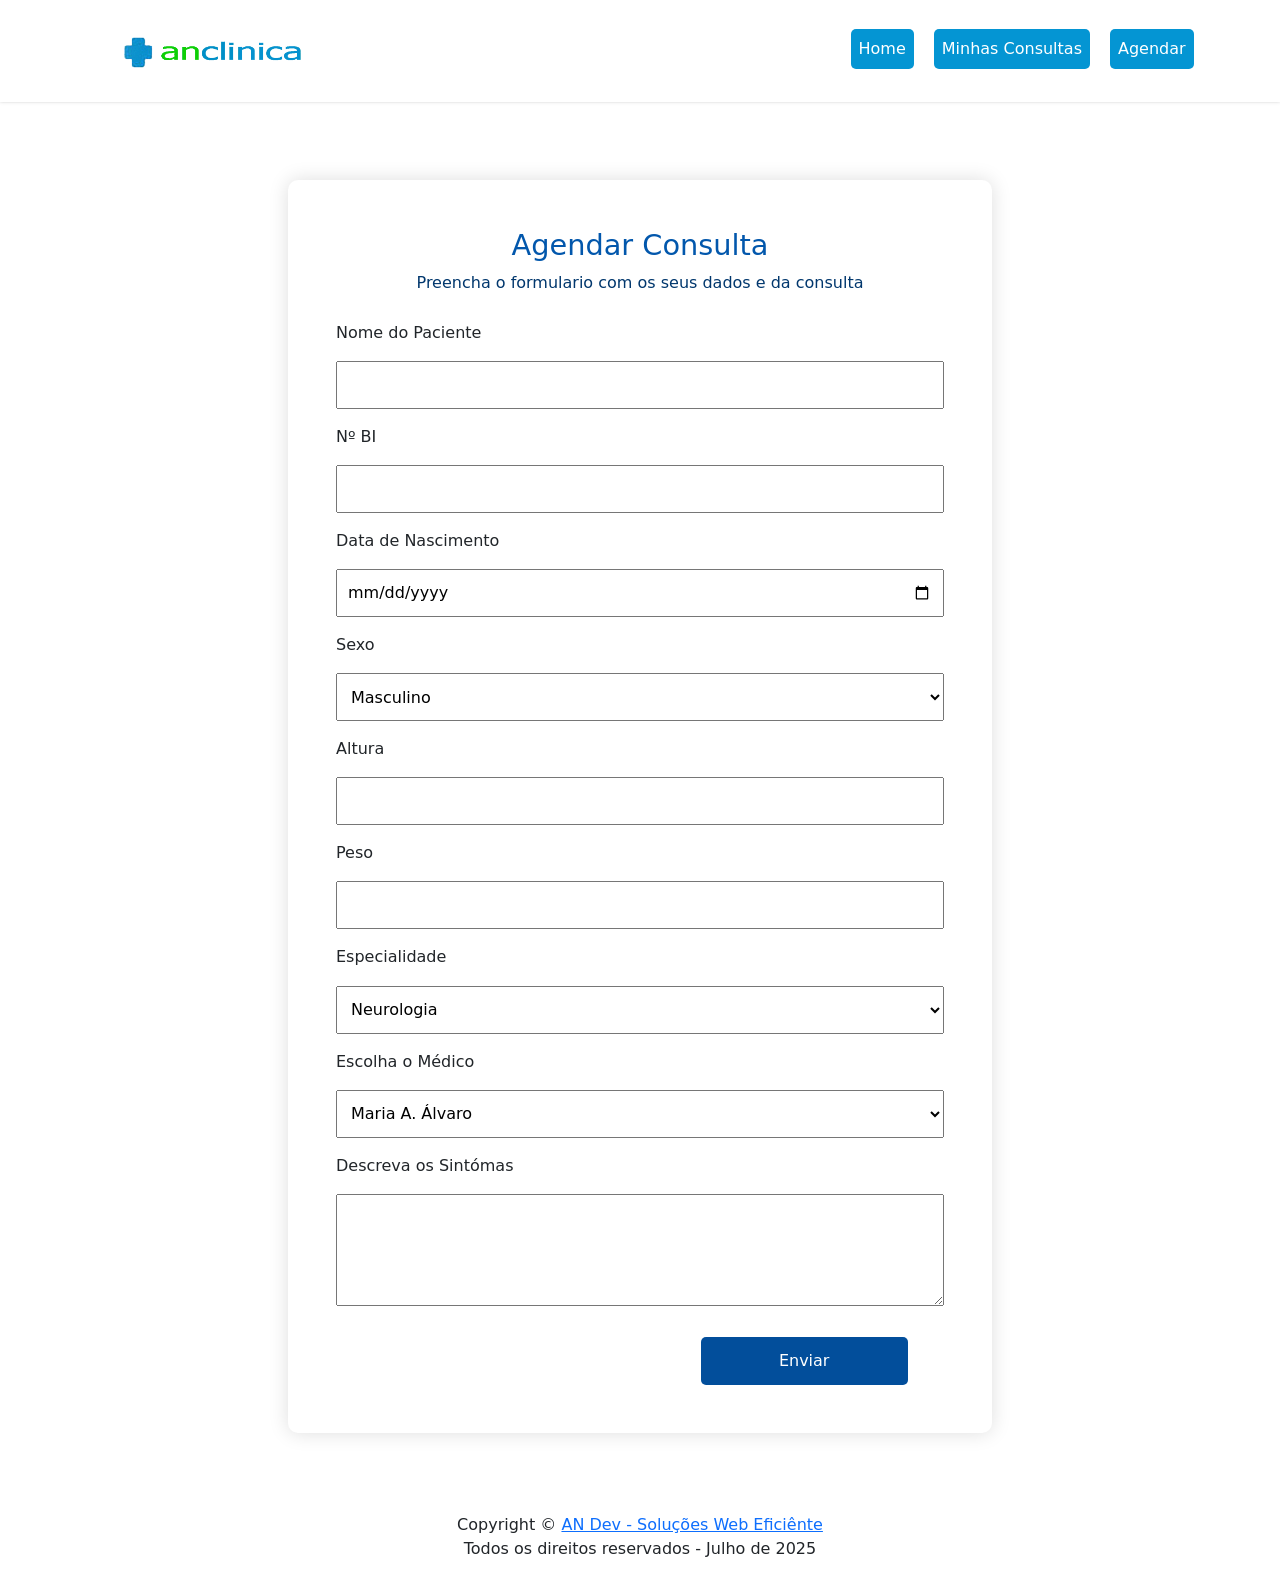
<file: _Pacientes/agendar_consulta.html>
<!DOCTYPE html>
<html lang="pt">
<head>
    <meta charset="UTF-8">
    <meta name="viewport" content="width=device-width, initial-scale=1.0">
    <!-- Favicon -->
     <link rel="shortcut icon" href="../imagens/favicon.png" type="image/x-icon">
    <title>AN Clinica - Painel Paciente</title>
    <!-- Estilo Padrão -->
     <link rel="stylesheet" href="../estilos/style-paciente.css">
     <link rel="stylesheet" href="../estilos/style.css">
     <link rel="stylesheet" href="../estilos/style-agendar-paciente.css">
    <!-- Boostrap -->
     <link rel="stylesheet" href="../_frameworks/Boostrap 5/bootstrap-icons/bootstrap-icons.css">
     <link rel="stylesheet" href="../_frameworks/Boostrap 5/bootstrap/css/bootstrap-grid.css">
     <link rel="stylesheet" href="../_frameworks/Boostrap 5/bootstrap/css/bootstrap-reboot.css">
     <link rel="stylesheet" href="../_frameworks/Boostrap 5/bootstrap/css/bootstrap-utilities.css">
     <link rel="stylesheet" href="../_frameworks/Boostrap 5/bootstrap/css/bootstrap.css">
     <link rel="stylesheet" href="../_frameworks/Boostrap 5/bootstrap/css/bootstrap.rtl.css">
     <!-- Biblioteca AOS -->
      <link rel="stylesheet" href="../_frameworks/biblioteca-aos.css">
</head>
<body>
<main class="corpo">
    <header class="cabecalho">      
<nav class="navbar">
<div class="navbar-brand">
<img src="../imagens/logo.png" alt="logo ANClinica" id="logo">
</div>
<ul class="menus">
    <li><a href="painel_paciente.html">Home</a></li>
    <li><a href="minhas_consultas.html">Minhas Consultas</a></li>
    <li><a href="agendar_consulta.html">Agendar</a></li>
</ul>
</nav>
    </header>
    <article class="body" style="margin-top: 20vh;">
        <form action="" method="post" data-aos="zoom-in">
                <h3> Agendar Consulta</h3>
                <p>Preencha o formulario com os seus dados e da consulta</p>
            <label for="nome_paciente">Nome do Paciente</label>
            <input type="text" id="nome_paciente" name="nome_paciente">
            <label for="bi_paciente">Nº BI</label>
            <input type="text" id="bi_paciente" name="bi_paciente">
            <label for="nascimento_paciente">Data de Nascimento</label>
            <input type="date" id="nascimento_paciente" name="nascimento_paciente">
            <label for="sexo_paciente">Sexo</label>
            <select name="sexo_paciente" id="sexo_paciente">
                <option value="masculino">Masculino</option>
                <option value="femenino">Femenino</option>
            </select>
            <label for="altura_paciente">Altura</label>
            <input type="number" id="altura_paciente" name="altura_paciente">
            <label for="peso_paciente">Peso</label>
            <input type="number" id="altura_paciente" name="peso_paciente">
            <label for="especialidade_paciente">Especialidade</label>
            <select name="especialidade_paciente" id="especialidade_paciente">
        <option value="neurologia">Neurologia</option>   <option value="cardiologia">Cardiólogia</option>
        <option value="hepatologia">Hepatologia</option>   <option value="pediatria">Pediatria</option>
        <option value="oftamologia">Oftamologia</option>   <option value="farmacologia">Farmacologia</option>
            </select>
            <label for="medico_paciente">Escolha o Médico</label>
            <select name="medico_paciente" id="medico_paciente">
                <option value="maria">Maria A. Álvaro</option>   <option value="joel">Joel H. Nunes</option>
                <option value="lidia">Lídia A. João</option>   <option value="pediatria">Vincezo M. Cassano</option>
                <option value="marcelina">Marcelina André</option>   <option value="antonio">António H. Zacarias</option>
                    </select>
                    <label for="sintomas_paciente">Descreva os Sintómas</label>
                    <textarea name="sintomas_paciente" id="sintomas_paciente" rows="10"></textarea>

                    <button type="submit">Enviar</button>
        </form>
    </article>
</main> 
<footer>
    <p>Copyright &copy; <a href="#">AN Dev - Soluções Web Eficiênte</a></p>
    <p>Todos os direitos reservados - Julho de 2025</p>
</footer>  
          <!-- scripts -->
    <div>
         
        <!-- Javascript Padrão -->
        <script src="../javascript/script.js"></script>
        <!-- Boostrap -->
         <script src="../_frameworks/Boostrap 5/bootstrap-icons/bootstrap-icons.json"></script>
         <script src="../_frameworks/Boostrap 5/bootstrap/js/bootstrap.js"></script>
         <script src="../_frameworks/Boostrap 5/bootstrap/js/bootstrap.bundle.js"></script>
         <script src="../_frameworks/Boostrap 5/bootstrap/js/bootstrap.esm.js"></script>
         <!-- Biblioteca AOS -->
         <script src="../_frameworks/bib lioteca-aos.js"></script>
         <script>
            AOS.init();
           </script>
       </div>
</body>
</html>
</file>
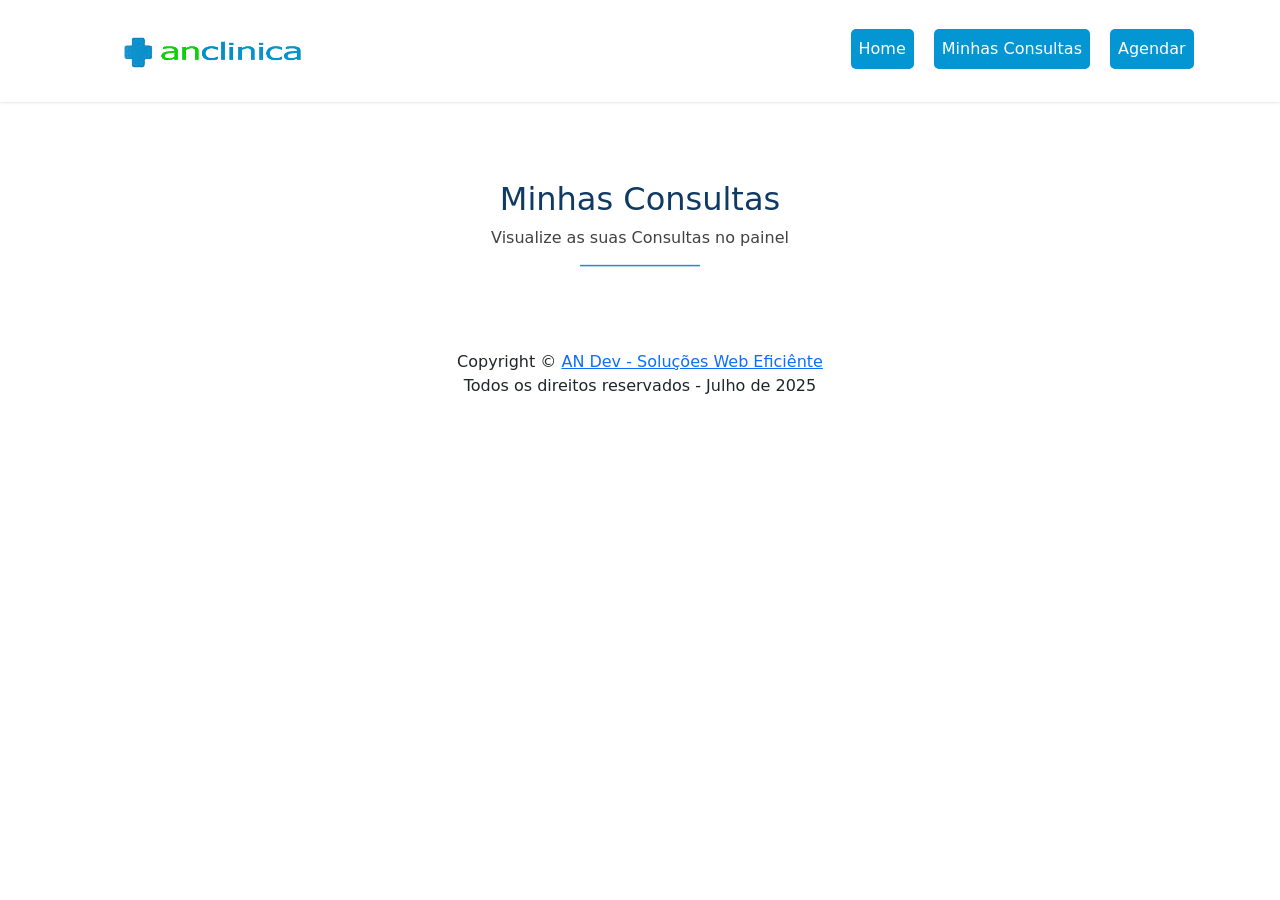
<file: _Pacientes/minhas_consultas.html>
<!DOCTYPE html>
<html lang="pt">
<head>
    <meta charset="UTF-8">
    <meta name="viewport" content="width=device-width, initial-scale=1.0">
    <!-- Favicon -->
     <link rel="shortcut icon" href="../imagens/favicon.png" type="image/x-icon">
    <title>AN Clinica - Painel Paciente</title>
    <!-- Estilo Padrão -->
     <link rel="stylesheet" href="../estilos/style-paciente.css">
     <link rel="stylesheet" href="../estilos/style.css">
    <!-- Boostrap -->
     <link rel="stylesheet" href="../_frameworks/Boostrap 5/bootstrap-icons/bootstrap-icons.css">
     <link rel="stylesheet" href="../_frameworks/Boostrap 5/bootstrap/css/bootstrap-grid.css">
     <link rel="stylesheet" href="../_frameworks/Boostrap 5/bootstrap/css/bootstrap-reboot.css">
     <link rel="stylesheet" href="../_frameworks/Boostrap 5/bootstrap/css/bootstrap-utilities.css">
     <link rel="stylesheet" href="../_frameworks/Boostrap 5/bootstrap/css/bootstrap.css">
     <link rel="stylesheet" href="../_frameworks/Boostrap 5/bootstrap/css/bootstrap.rtl.css">
     <!-- Biblioteca AOS -->
      <link rel="stylesheet" href="../_frameworks/biblioteca-aos.css">
</head>
<body>
<main class="corpo">
    <header class="cabecalho">      
<nav class="navbar">
<div class="navbar-brand">
<img src="../imagens/logo.png" alt="logo ANClinica" id="logo">
</div>
<ul class="menus">
    <li><a href="painel_paciente.html">Home</a></li>
    <li><a href="minhas_consultas.html">Minhas Consultas</a></li>
    <li><a href="agendar_consulta.html">Agendar</a></li>
</ul>
</nav>
    </header>
    <article class="body" style="margin-top: 20vh;">
        <div class="titulo-corpo" data-aos="zoom-in">
            <h3 class="titulo" data-aos="fade-up"> Minhas Consultas</h3>
            <p data-aos="fade-up">Visualize as suas Consultas no painel</p>
            <p class="linha" data-aos="fade-up">_______________</p>
        </div> 
    </article>
</main> 
<footer>
    <p>Copyright &copy; <a href="#">AN Dev - Soluções Web Eficiênte</a></p>
    <p>Todos os direitos reservados - Julho de 2025</p>
</footer>  
          <!-- scripts -->
    <div>
         
        <!-- Javascript Padrão -->
        <script src="../javascript/script.js"></script>
        <!-- Boostrap -->
         <script src="../_frameworks/Boostrap 5/bootstrap-icons/bootstrap-icons.json"></script>
         <script src="../_frameworks/Boostrap 5/bootstrap/js/bootstrap.js"></script>
         <script src="../_frameworks/Boostrap 5/bootstrap/js/bootstrap.bundle.js"></script>
         <script src="../_frameworks/Boostrap 5/bootstrap/js/bootstrap.esm.js"></script>
         <!-- Biblioteca AOS -->
         <script src="../_frameworks/bib lioteca-aos.js"></script>
         <script>
            AOS.init();
           </script>
       </div>
</body>
</html>
</file>
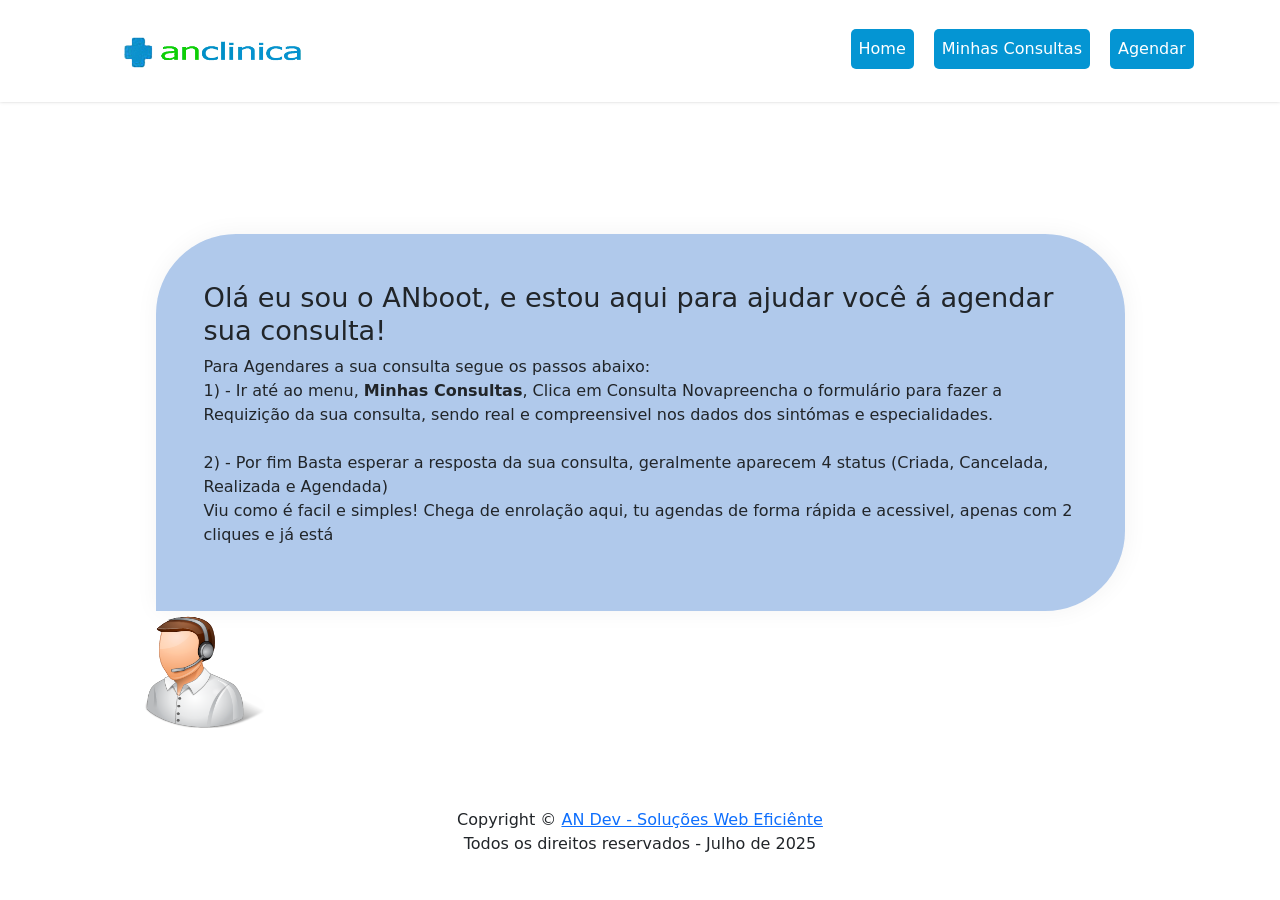
<file: _Pacientes/painel_paciente.html>
<!DOCTYPE html>
<html lang="pt">
<head>
    <meta charset="UTF-8">
    <meta name="viewport" content="width=device-width, initial-scale=1.0">
    <!-- Favicon -->
     <link rel="shortcut icon" href="../imagens/favicon.png" type="image/x-icon">
    <title>AN Clinica - Painel Paciente</title>
    <!-- Estilo Padrão -->
     <link rel="stylesheet" href="../estilos/style-paciente.css">
     <link rel="stylesheet" href="../estilos/style.css">
    <!-- Boostrap -->
     <link rel="stylesheet" href="../_frameworks/Boostrap 5/bootstrap-icons/bootstrap-icons.css">
     <link rel="stylesheet" href="../_frameworks/Boostrap 5/bootstrap/css/bootstrap-grid.css">
     <link rel="stylesheet" href="../_frameworks/Boostrap 5/bootstrap/css/bootstrap-reboot.css">
     <link rel="stylesheet" href="../_frameworks/Boostrap 5/bootstrap/css/bootstrap-utilities.css">
     <link rel="stylesheet" href="../_frameworks/Boostrap 5/bootstrap/css/bootstrap.css">
     <link rel="stylesheet" href="../_frameworks/Boostrap 5/bootstrap/css/bootstrap.rtl.css">
     <!-- Biblioteca AOS -->
      <link rel="stylesheet" href="../_frameworks/biblioteca-aos.css">
</head>
<body>
<main class="corpo">
    <header class="cabecalho">      
<nav class="navbar">
<div class="navbar-brand">
<img src="../imagens/logo.png" alt="logo ANClinica" id="logo">
</div>
<ul class="menus">
    <li><a href="painel_paciente.html">Home</a></li>
    <li><a href="minhas_consultas.html">Minhas Consultas</a></li>
    <li><a href="agendar_consulta.html">Agendar</a></li>
</ul>
</nav>
    </header>
    <article class="body" style="margin-top: 26vh;">
<div class="container">
    <div class="row" data-aos="zoom-in"  b>
        <div class="text">
            <h3>Olá eu sou o ANboot, e estou aqui para ajudar você á agendar sua consulta!</h3>
            <p>Para Agendares a sua consulta segue os passos abaixo: <br>
            1) - Ir até ao menu, <strong>Minhas Consultas</strong>, Clica em Consulta Novapreencha o formulário para fazer a Requizição da sua consulta, sendo real e compreensivel nos dados dos sintómas e especialidades. <br> <br>
            2) - Por fim Basta esperar a resposta da sua consulta, geralmente aparecem 4 status (Criada, Cancelada, Realizada e Agendada) <br>
                Viu como é facil e simples! Chega de enrolação aqui, tu agendas de forma rápida e acessivel, apenas com 2 cliques e já está</p>
        </div>
        <img src="../imagens/_icones/suporte_tecnico.png" alt="suporte" id="suporte">
        
    </div>
</div>
    </article>
</main> 
<footer>
    <p>Copyright &copy; <a href="#">AN Dev - Soluções Web Eficiênte</a></p>
    <p>Todos os direitos reservados - Julho de 2025</p>
</footer>  
          <!-- scripts -->
    <div>
         
        <!-- Javascript Padrão -->
        <script src="../javascript/script.js"></script>
        <!-- Boostrap -->
         <script src="../_frameworks/Boostrap 5/bootstrap-icons/bootstrap-icons.json"></script>
         <script src="../_frameworks/Boostrap 5/bootstrap/js/bootstrap.js"></script>
         <script src="../_frameworks/Boostrap 5/bootstrap/js/bootstrap.bundle.js"></script>
         <script src="../_frameworks/Boostrap 5/bootstrap/js/bootstrap.esm.js"></script>
         <!-- Biblioteca AOS -->
         <script src="../_frameworks/bib lioteca-aos.js"></script>
         <script>
            AOS.init();
           </script>
       </div>
</body>
</html>
</file>
<file: estilos/style.css>
@charset "utf-8";
:root{
    --azul: #90b6e7;
    --azul-escuro: #004080;
    --azul-padrao: #0495d3;
}
body{
    overflow-x: hidden;
}
/* ========================================= ESTILOS PARA MOBILE ================================== */
.navbar .icone-mobile img{
    width: 2rem;
    height: 2rem;
    cursor: pointer;
    display: none;
}
.menu-mobile {
    z-index: 1000;
    background-color: #fff;
    box-shadow: 0 1px 10px #a7a7a7da;
    border-radius: 6px;
    position: fixed;
    width: 100vw;
    height: 80vh;
    top: 21%;
    right: auto;
    padding: 2rem;

    display: none;
}
.menu-mobile .nav-mobile{
    gap: 17px;
    display: flex;
    flex-direction: column;
    justify-content: center;
}
.menu-mobile .nav-mobile li, .menu-mobile .nav-mobile a{
    color: #302f2f;
    text-decoration: none;
    list-style: none;
    text-align: center;
}
.menu-mobile .nav-mobile a:hover{
color: var(--azul-padrao);
}
.nav-btn-mobile {
    display: flex;
    flex-direction: column;
    gap: 15px;
    justify-content: center;
    margin-top: 2.5rem;
}
.nav-btn-mobile .btn{
    width: 100%;
    height: 2.5rem;
    border-radius: 15px;
    background-color: var(--azul-padrao);
    margin-top: -5px;
}
.nav-btn-mobile #btn-login{
color: var(--azul-padrao);
background-color: #fff;
border: 2px solid #0495d3;
}
.nav-btn-mobile a{
    text-decoration: none;
}
.nav-btn-mobile #btn-login:hover{
    color: #fff;
background-color: #004080;
border: none;
}
.nav-btn-mobile #btn-cadastro{
    color: #fff;
    }
    .nav-btn-mobile #btn-cadastro:hover{
        background-color: #004080;
        color: #fff;
    }


/* ========================================= FIM MOBILE =========================================== */
.cabecalho{
    z-index: 1000;
    background-color: #fff;
    box-shadow: 0 0 3px rgba(156, 156, 156, 0.452);
    position: fixed;
    width: 100%;
    top: 0;
    left: 0;
}
.cabecalho .topo{
    display: flex;
justify-content: space-between;
background-color: var(--azul-padrao);
padding: 0 8rem;
padding-top: .5rem;
padding-right: 5rem;
}
.topo .contacto{
    margin-left: -5rem;
}
.topo .redes{
    margin-right: 3rem;
}

.topo p , .topo a{
    color: white;
    padding-right: 2px;
    text-decoration: none;
}
.topo .redes a{
    margin-right: .5rem;
    font-size: .95rem;
    opacity: .8;
}
.topo .redes a:hover{
    opacity: 1;
}

.topo .email a:hover{
text-decoration: underline;
}
/* --------- Menus -------- */
.cabecalho .navbar{
    display: flex;
justify-content: space-between;
background-color: #fff;
padding: 0 6.3rem;
padding-top: 1.3rem;
padding-bottom: 1.1rem;
padding-right: 5rem;
}
.navbar .navbar-brand img{
    width: 12.5rem;
    height: 2.5rem;
}
.navbar .menus{
    gap: 20px;
    display: flex;
    padding-top: .5rem;
    margin-right: -1.6rem;
}
.menus li, .menus a{
    color: #302f2f;
    text-decoration: none;
    list-style: none;
}
.menus a:hover{
color: var(--azul-padrao);
}
.navbar .navbar-btn .btn{
    width: 5rem;
    height: 2.5rem;
    border-radius: 15px;
    background-color: var(--azul-padrao);
    margin-top: -5px;
}
.navbar .navbar-btn #btn-login{
color: var(--azul-padrao);
background-color: #fff;
border: 2px solid #0495d3;
}
.navbar .navbar-btn #btn-login:hover{
    color: #fff;
background-color: #004080;
border: none;
}
.navbar .navbar-btn #btn-cadastro{
    color: #fff;
    width: 6.4rem;
    margin-left: .7rem;
    }
    .navbar .navbar-btn #btn-cadastro:hover{
        background-color: #004080;
    }
    /* ============================================= Banner =============================================== */
   .banner {
    margin-top: 7.5rem;
   } 
   .banner img{
        width: 100vw;
        height: 100vh;
        position: relative;
    }
    .banner .texto-ban{
        position: absolute;
        top: 33%;
        left: 9%;
    }
    .texto-ban h4{
        color: #012141;
    }
    .texto-ban h1{
        color: #0495d3;
    }
    .texto-ban .btn{
        margin-top: .5rem;
        width: 11rem;
        height: 2.7rem;
        border-radius: 10px;
        color: #fff;
        background-color: #0495d3;
    }
    .texto-ban .btn:hover{
        background-color: #012141;
        color: #fff;
    }

    /* ================================== Cars dentro do banner ================================ */    
.cards-inicio{
    position: absolute;
top: 66%;
left: 9%;
}
.cards-inicio .cards-ini{
    background-color: #fff;
    margin-right: 2.5rem;
    margin-top: 2rem;
    padding: 2.4rem 1.5rem;
    border-radius: 5px;
    height: 18rem;
}
.cards-inicio .primeiro{
    background-color: #048cc7f8;
}
.cards-inicio .tp1{
    color: #fff;
}
.cards-inicio .ultimo{
    margin-right: -1rem;
}
.cards-inicio h4 {
    color: #0253a3;
    font-size: 1.9rem;
    margin-bottom: .9rem;
} 
.cards-inicio h5{
    color: #004080;
    margin-bottom: 1.8rem;
    font-size: 1.3rem;
}
    
    /* ================================== Corpo ================================ */
    .corpo .agendar-whatsapp .btn{
position: fixed;
top: 85%;
right: 2%;
z-index: 1000;
background-color: #03b403;
width: 3.5rem;
height: 3.5rem;
border-radius: 50%;
color: #fff;
font-size: 1.6rem;

animation: float 3s ease-in-out infinite;
}
.corpo .agendar-whatsapp #btn-agendar{
    top: 70%; 
    background-color: #017efc;
    font-size: 1.4rem;
    width: 3.8rem;
height: 3.8rem;
}
.corpo .agendar-whatsapp #btn-agendar:hover{
    background-color: #04519e;
}
.corpo .agendar-whatsapp #btn-agendar p{
    font-size: .7rem;
    margin-top: -5px;
    margin-left: -3px;
}

    @keyframes float {
        0%, 100%{
          transform: translateY(0);  
        }
        50% {
            transform: translateY(-18px);
        }
    }    
    .corpo .agendar-whatsapp .btn:hover{
        background-color: #027e02;
    }
/*  ================= banner Agenda já ============== */
    .ban-agendar-consulta{
        background-color: var(--azul-padrao);
        padding: 4rem;
        margin-top: 4rem;
    }
    .ban-agendar-consulta h2{
        color: #fff;
        font-size: 1.6rem;
        text-align: center;
        margin-bottom: 1.5rem;
    }
    .ban-agendar-consulta p{
        color: #fff;
        font-size: 1rem;
        text-align: center;
        margin-bottom: 2rem;
    }
    .ban-agendar-consulta .b{
        display: flex;
        justify-content: center;
        align-items: center;
    }
    .ban-agendar-consulta .btn{
        width: 20rem;
        height: 3rem;
        border: 2px solid #fff;
        color: #fff;
    }
    .ban-agendar-consulta .btn i{
        padding-right: 5px;
    }
    .ban-agendar-consulta .btn:hover{
        border: none;
        color: var(--azul-padrao);
        background-color: #fff;
    }
    /* Estilo dos Titulos */
    .titulo-corpo .titulo{
        text-align: center;
        color: #0f3a64;
        font-weight: 500;
        font-size: 2rem;
        margin-top: 2.5rem;
    }
    .titulo-corpo p{
        text-align: center;
        color: #424242;
    }
    .titulo-corpo .linha{
        font-weight: 800;
        color: var(--azul-padrao);
        margin-top: -1.3rem;
        margin-bottom: 4rem;
    }
    /* ============================= Secção sobre ====================== */
    .sobre .lado1-sobre img{
        width: 40vw;
        height: 78vh;
        margin-bottom: 1.5rem;
    }
    .sobre .lado2-sobre{
        padding-left: 2rem;
    }
    .lado2-sobre .text-inicial-sobre{
        font-weight: 700;
        color: #004080;
        margin-bottom: 1.4rem;
        text-align: center;
    }
    .lado2-sobre .subtitulos-about{
        color: #022e5a;
        text-align: center;
        margin: .7rem 0;
    }
    .lado2-sobre li{
        list-style: none;
        margin-bottom: 2rem;
        font-weight: 600;
    }
    
    .lado2-sobre li i{
        margin-right: 1rem;
        font-size: 1.3rem;
        background-color: var(--azul-padrao);
        padding: 9px 11px;
        border-radius: 50%;
        color: #fff;
    }
    /* Cards depois da secção sobre */
.sobre .depois-sobre{
    margin-top: 3rem;
}
.depois-sobre .cards-d-sobre{
    box-shadow: 0 0 10px 1px #b4b4b4d5;   
    margin-top: 1rem;
    border-radius: 7px;
    padding: 1.8rem 2rem;
    margin-right: 8rem;
    display: flex;
}

.depois-sobre .cards-d-sobre:last-child{
    margin-right: 0;
}
.cards-d-sobre .icone-card-sobre h4{
    font-size: 2.8rem;
    margin-right: 2rem;
    color: #004080;
    margin-top: .5rem;
}
.cards-d-sobre .texto-card-sobre h5{
    font-size: 1.6rem;
    font-weight: 700;
    margin-bottom: .6rem;
    color: #464545;
}
.segundo-sobre{
    margin-top: 6rem;
}
.segundo-sobre img#img-gps-sobre{
    height: 90vh;
}
.segundo-sobre h4#tis-gps{
text-align: left;
}
.gps-sobre{
    display: flex;
}
.gps-sobre .icone-gps-sobre{
    margin-top: 11px;
    margin-right: .5rem;
}
.gps-sobre .icone-gps-sobre i{
        font-size: 1.3rem;
        padding: 9px 12px;
        border-radius: 5px;
        font-size: 1.5rem;
    }
    /* ================================= Nossos Serviços ================================= */
    .servicos{
        background-image: url('../imagens/fundo2.jpg');
    background-attachment: fixed;
    background-size: cover;
    padding: 5rem 0;
    }
    .servicos .cards-servicos{
background-color: #ffffffd7;
padding: 2rem 1rem;
width: 30%;
margin: 1rem;
box-shadow: 0 0 10px #0202029a;
border-radius: 5px;
    }

    .cards-servicos h4 , .cards-servicos h5, .cards-servicos p{
        text-align: center;
    }
    .cards-servicos p{
        color: #313131;
    }
    .cards-servicos h4{
        color: #095aaa;
        font-size: 2rem;
    }
    .cards-servicos h5{
        color: #004080;
        font-weight: 600;
    }
/* ===================================== Estilo Especialidades ================== */
    .especialidades .botoes-especialidade{
        display: flex;
        flex-wrap: wrap;
        gap: 2rem;
        justify-content: center;
        margin-bottom: 4.6rem;
    }
    .botoes-especialidade .btn{
        background-color: #017efc;
        color: #fff;
        transition: .3s;
    }
    .botoes-especialidade .btn:hover{
        background-color: #013d79;
        color: #fff;
    }
    .especialidades .secao-esp{
display: flex;
    }
    .secao-esp .lado1-especialidade{
        width: 36vw;
    }
    .secao-esp .lado1-especialidade img{
        width: 100%;
    }
    .secao-esp .lado2-especialidade{
        margin-left: 2rem;
    }
    .lado2-especialidade .titulo-especialidade{
        font-size: 2.4rem;
    color: #004080;
    margin-bottom: .8rem;
    }
    .lado2-especialidade .pos-titulo{
font-size: 1.1rem;
    color: #021931;
    }
    .lado2-especialidade p{
        margin-top: 2rem;
            color: #242527;
            }
            .lado2-especialidade .btn{
                width: 12rem;
                height: 3rem;
                border: 2px solid #017efc;
                color:#017efc;
                margin-top: 2rem;
            }
            .lado2-especialidade #btn-farmacologia{
                margin-top: .4rem;
            }
            .lado2-especialidade .btn i{
                padding-right: 5px;
            }
            .lado2-especialidade .btn:hover{
                border: none;
                color: #fff;
                background-color: #023364;
                transform: translateY(2px);
            }
            /*  =================== Ocultar outras especialidades ========== */
.especialidades .secao-cardiologia{
    display: none;
}
.especialidades .secao-hepatologia{
    display: none;
}
.especialidades .secao-pediatria{
    display: none;
}
.especialidades .secao-oftamologia{
    display: none;
}
.especialidades .secao-farmacologia{
    display: none;
}          
/*  ======================= Banner depois da Especialidade ================= */
.banner-depois-especialidade{
    margin-top: 4rem;
    background-color: #429cf7;
    padding: 4rem 0;
    height: 55vh;
    padding-left: 12rem;
}
.banner-depois-especialidade .texto-ban-dpes h2{
font-size: 1.8rem;
color: white;
}
.banner-depois-especialidade .texto-ban-dpes p{
    color: white;
    margin-top: 2rem;
    }
    
    .banner-depois-especialidade .texto-ban-dpes  .btn{
        width: 12rem;
        height: 3rem;
        border: 2px solid #fff;
        color:#fff;
        margin-top: 1rem;
    }
    .banner-depois-especialidade .texto-ban-dpes .btn i{
        padding-right: 5px;
    }
    .banner-depois-especialidade .texto-ban-dpes  .btn:hover{
        border: none;
        color: #429cf7;
        background-color: #fff;
    }
    .banner-depois-especialidade .img-ban-dpes img{
        margin-top: -2rem;
        height: 98%;
        transition: .5s;
    }
    .banner-depois-especialidade .img-ban-dpes img:hover{
        transform: translateY(-5px);
    }
    /* ================================== Secão medicos ================== */
    .medicos .cards-medicos{
        box-shadow: 0 0 7px #b4b3b3d7;
        padding: 2rem 1rem;
        margin: 1.5rem;
        border-radius: 5px;
        display: flex;
    }
    .medicos{
        padding-left: 4rem;
    }
    .medicos .img-medico img{
        border-radius: 50%;
        width: 10rem;
        height: 10rem;
    }
    .medicos .conteteudo-card-medico {
        margin-left: 2rem;
    }
    .conteteudo-card-medico .text-medico .nome-medico{
        font-size: 1.3rem;
        color: #004080;
    }
    
    .text-medico .cargo-medico{
        color: #3b3b3b;
    }
    .text-medico .breve-a{
        font-size: .9rem;
    }
   .text-medico .linha-medico{
    margin-top: -1.1rem;
    margin-bottom: 1.1rem;
   }
    .conteteudo-card-medico .text-medico .nome-medico{
        font-size: 1.3rem;
        color: #004080;
    }
     .redes-medicos a{
        font-size: .9rem;
        margin-right: 10px;
        padding: 6px 8px;
        background-color: #e9e9e9;
        border-radius: 50%;
        color: #615858;
       }
       .redes-medicos a:hover{
        background-color: #0257ac;
        color: #fff;
       }
       /* ============================= Dicas Medicas =================== */
       .dicas .cards-dicas{
        box-shadow: 0 0 25px #cccbcb;
        padding: .5px;
        border-radius: 12px;
        margin-left: 2rem;
        margin-top: 1rem;
        transition: .3s;
       }
       .dicas .cards-dicas:last-child{
        margin-right: -3rem;
       }
       .dicas .cards-dicas:first-child{
        margin-left: -1rem;
       }
       .cards-dicas img{
        width: 100%;
        border-radius: 12px 12px 0 0 ;
       }
       .cards-dicas .text-dicas{
        padding: .8rem 1.5rem;
       }
       .text-dicas h4{
        margin-bottom: .5rem;
        color: #02509e;
       }
       /* ============== */
       .dicas .dica01:hover{
        transform: translateY(-12px);
       }
       .dicas .dica02:hover{
        transform: translateY(-12px);
       }
       .dicas .dica03:hover{
        transform: translateY(-12px);
       }
       /* ================ Banner depois das Dicas ============== */
       .ban-d-dicas{
    margin-top: 3rem;
    background-color: #d5e9ffef;
    padding: 5rem 0;
    }
    .ban-d-dicas p#breve-texto-vantagens{
        color: #414040;
        margin-bottom: 2rem;
    }
    .bdc-lado1 .lvtg{
        display: flex;
        margin: 10px 0;
    }
    .ban-d-dicas .bdc-lado1 h4{
        font-size: 2rem;
        color: #023b74;
        margin-bottom: 1.5rem;
    }
    .lvtg .icone-vtg{
        margin-top: 1rem;
    }
    .lvtg .icone-vtg i{
        padding: 12px 17px;
        border-radius: 5px;
        font-size: 1.8rem;
        background-color: #013d79;
        color: #fff;
        margin-right: 1.5rem;
    }
  .lvtg  .titulo-lista-vantagens{
    color: #012141;
    font-size: 1.1rem;
  }
  .bdc-lado2 img{
    width: 100%;
    height: 80vh;
    margin-bottom: 1rem;
    border-radius: 10px;
  }
  /* =================================== Contacto ================================= */
  .contacto .contacto1{
    display: flex;
  }

  .contacto .cd-contacto{
    padding: 1.8rem;
    box-shadow: 0 0 15px #d1d0d0;
    border-radius: 10px;
    margin: .6rem;
    transition: .3s;
  }
  .contacto .cd-contacto:first-child{
    margin-left: 0;
  }
  .contacto .cd-contacto i{
    padding: 10px 14px;
    border-radius: 50%;
    font-size: 1.3rem;
    background-color: #075db3;
    color: #fff;
  }
  .contacto .cd-contacto p , .contacto .cd-contacto h4{
    text-align: center;
  }
  .contacto .cd-contacto h4{
    color: #083868;
  }
 .contacto-email:hover{
    transform: translateY(-8px);
 }
 .contacto-sede:hover{
    transform: translateY(-8px);
 }
 .contacto-fone:hover{
    transform: translateY(-8px);
 }
/* =============================================== RODAPE ======================= */
.rodape{
    margin-top: 7rem;
    background-color: #2c2c2c;
    padding: 5rem 0;
    padding-bottom: 0;
}
.rodape p , .rodape h4 , .rodape a , .rodape li{
    color: #fff;
    list-style: none;
    text-decoration: none;
}
.c-rodape{
    margin-left: -1rem;
}
.cdrp-01{
    margin-right: 8rem;
    margin-left: 0;
}
.rodape .subtitulo-rodape{
    margin-bottom: 1.4rem;
}
.rodape i{
    padding-right: .5rem;
}
.rodape li{
    margin-top: .5rem;
}
.rodape .cdrp-01 img{
    width: 85%;
    height: 13vh;
    margin-bottom: 1.1rem;
}
.rodape .footer-rodape{
    padding-top: 2rem;
    background-color: #004080;
    margin-top: 6rem;
    margin-bottom: 0;
    padding-bottom: 1px;
}
.footer-rodape p{
    text-align: center;
    margin-top: -10px;
    font-size: 14px;
}
.rodape a:hover{
    text-decoration: underline;
    color: #b1d6fa;
}
.rodape .botao-rodape .btn{
        width: 20rem;
        height: 3rem;
        border: 2px solid #fff;
        color: #fff;  
    }
    .rodape .botao-rodape .btn i{
        padding-right: 5px;
    }
    .rodape .botao-rodape .btn:hover{
        background-color: #fff;
        color: black;
    }
</file>
<file: estilos/responsividade.css>
@charset "utf-8";

@media screen and (max-width: 1296px) {
.cabecalho .topo{
    padding: 0 4rem;
}
.cabecalho .navbar{
    padding: 0 2rem;
    padding-top: 1.5rem;
    padding-bottom: 1.1rem;
    }
    .banner img{
        height: 150vh;
    }
    .cards-inicio .primeiro{
        width: 90%;
        margin-left: 0;
    }
    .cards-inicio .segundo{
        margin-left: 8rem;
        margin-top: 2rem;
        margin-right: 10rem;
    }
    .cards-inicio .ultimo{
        margin-right: -3rem;
        margin-top: 2rem;
        margin-left: 0;
    }
    .agendar-whatsapp .btn{
        margin-right: 2rem;
    }
}
@media screen and (max-width: 1229px) {
    .cards-inicio .primeiro{
        width: 90%;
        margin-left: 0;
    }
    .cards-inicio .segundo{
        margin-left: 8rem;
        margin-top: 2rem;
        margin-right: 10rem;
    }
    .cards-inicio .ultimo{
        margin-right: -3rem;
        margin-top: 2rem;
        margin-left: 0;
    }
}
@media screen and (max-width: 1206px) {
    .cards-inicio .primeiro{
        width: 90%;
        margin-left: 0;
    }
    .cards-inicio .segundo{
        margin-left: 4rem;
        margin-top: 2rem;
        margin-right: 5rem;
    }
    .cards-inicio .ultimo{
        margin-right: -3rem;
        margin-top: 2rem;
        margin-left: 0;
    }
}
@media screen and (max-width: 1122px) {
    .cards-inicio{
    left: 5%;
    }
}
@media screen and (max-width: 1199px) {
    .cards-inicio{
    left: 5%;
    }
    .cards-inicio .cards-ini{
        margin: 0;
    }
    .cards-inicio .primeiro{

        margin-left: 0;
    }
    .cards-inicio .segundo{
        margin-left: -1rem;
        margin-top: 2rem;
        margin-right: 1.5rem;
    }
    .cards-inicio .ultimo{
        margin-right: -3rem;
        margin-top: 2rem;
        margin-left: 0;
    }
    .agendar-whatsapp .btn{
        margin-right: 10px;
    }

}
/* ============================ Tablet 01 =============== */
@media screen and (max-width: 1062px) {
    .navbar .icone-mobile img{
        display: block;
    }
    .sobre .lado1-sobre img{
        height: 83vh;
        margin-left: 1rem;
    }
    .depois-sobre .cards-d-sobre{
        width: 100vw;
    }
    .segundo-sobre img#img-gps-sobre{
        height: 103vh;
    }
    .secao-esp .lado1-especialidade img{
        height: 66vh;
    } 
    .banner-depois-especialidade .img-ban-dpes img{
        margin-top: -2rem;
        height: 96%;
    }
    .medicos .cards-medicos{
        width: 100vw;
        margin: 0;
        margin-bottom: 1rem;
    }
    .medicos .img-medico img{
        width: 17rem;
        height: 13rem;
    }
    .medicos .conteteudo-card-medico {
        margin-top: 2rem;
    }
    .dicas .cards-dicas{
        width: 73vw;
        margin-top: 1.5rem;
        margin-left: 5.5rem;
       }
       .dicas .cards-dicas:last-child{
        margin-right: 0;
       }
       .dicas .cards-dicas:first-child{
        margin-left: 5.5rem;
       }
       .cards-dicas img{
        height: 60vh;
       }
       .bdc-lado2 img{
        height: 87vh;
      }
      .contacto .contacto1{
        display: block;
      }
      .contacto .cd-contacto{
        width: 75vw;
        margin: 0;
        margin-left: 5rem;
        margin-bottom: 1.5rem;
      }
      .contacto .cd-contacto:first-child{
        margin-left: 5rem;
      }
      .cdrp-01{
        margin-right: 1rem;
        margin-left: 0;
        width: 50%;
    }
    .rodape .row{
        padding-left: 8rem;
    }
    .c-rodape{
        margin-bottom: 2.5rem;
    }

    .cabecalho .topo{
        padding: 0 5.5rem;
        }
        .navbar .icone-mobile img{
            margin-right: 1rem;
        }        
    .cabecalho .navbar{
    padding: 0 4rem;
    padding-top: 1.5rem;
    padding-bottom: 1.1rem;
    }
    .topo .redes{
        display: none;
    }
    .navbar .menus{
        display: none;
    }
    .cards-inicio .cards-ini{
        margin-left: -1.2rem;
    }
    .banner img{
        height: 150vh;
    }
    
    .open{
        display: block;
    }
    .navbar .navbar-btn .btn{
        width: 7rem;
    }
    .navbar .navbar-btn #btn-cadastro{
        width: 10rem;
        }
    
        .nav-btn-mobile .btn{
            display: none;
        }
        .menu-mobile {
            position: fixed;
            width: 85%;
            height: 73vh;
        }
        .corpo .agendar-whatsapp .btn{
            right: 6%;
            }
            .cards-inicio .cards-ini{
                margin: 0;
            }
            .cards-inicio .primeiro{
                width: 100%;
                margin-left: 0;
            }
            .cards-inicio .segundo{
                margin-left: -1rem;
                margin-top: 2rem;
                margin-right: 1.5rem;
            }
            .cards-inicio .ultimo{
                margin-right: -3rem;
                margin-top: 2rem;
                margin-left: 0;
            }
}
/* Aqui */
@media screen and (max-width: 992px) {
/*  */
.sobre .lado1-sobre{
    width: 100vw;
}
.sobre .lado2-sobre{
    width: 100vw;
}
.sobre .lado1-sobre img{
    width: 100%;
    height: 83vh;
    margin-left: 0;
}
.sobre{
    display: block;
}

.servicos .cards-servicos{
    padding: 2rem 1rem;
    width: 45%;
    margin: 0;
    margin-top: 1rem;
    margin-bottom: .5rem;
    margin-left: 1rem;
        }
.secao-esp .lado1-especialidade img{
    height: 66vh;
    width: 70vw;
} 
.secao-esp .lado2-especialidade{
    width: 99vw;
    margin-left: 0;
    margin-top: 1rem;
}
.secao-esp .lado2-especialidade h4{
    text-align: center;
}
.lado2-especialidade .pos-titulo{
    margin-left: 32%;
        }
        .lado2-especialidade .btn{
            margin-left: 35%;
        }
        .banner-depois-especialidade .img-ban-dpes img{
    margin-top: -2rem;
    height: 90%;
}
.banner-depois-especialidade .img-ban-dpes{
    width: 40%;
}
.banner-depois-especialidade{
    padding: 3rem 0;
    padding-left: 1rem;
}
.banner-depois-especialidade .texto-ban-dpes{
width: 60%;
}
 .banner-depois-especialidade .texto-ban-dpes  .btn{
        margin-top: .9rem;
    }
.dicas .cards-dicas{
    width: 73vw;
    margin-top: 1.5rem;
    margin-left: 2rem;
   }
   .dicas .cards-dicas:first-child{
    margin-left: 2rem;
   }
   .cards-dicas img{
    height: 63vh;
   }
   .ban-d-dicas .row{
    display: block;
   }
   .ban-d-dicas .row .bdc-lado1{
    width: 100vw;
   }
   .ban-d-dicas .row .bdc-lado2{
    width: 100vw;
   }
  
  .contacto .cd-contacto{
    margin-left: -1rem;
  }
  .contacto .cd-contacto:first-child{
    margin-left: -1rem;
  }
  .cdrp-01{
    margin-right: 1rem;
}
.rodape .row{
    padding-left: 7rem;
}
.c-rodape{
    margin-bottom: 2.5rem;
}
/*  */
    
    .cards-inicio .primeiro{
        width: 100%;
        margin-left: 6rem;
    }
    .cards-inicio .segundo{
        margin-left: 5rem;
        margin-top: 2rem;
        margin-right: 1.5rem;
    }
    .cards-inicio .ultimo{
        margin-right: -8rem;
        margin-top: 2rem;
        margin-left: 0;
    }
    .cabecalho .topo{
        padding: 0 8rem;
        } 
    .cabecalho .navbar{
    padding: 0 6.5rem;
    padding-top: 1.5rem;
    padding-bottom: 1.1rem;
    }
}
@media screen and (max-width: 941px) {
    .cards-inicio .primeiro{
        margin-left: 4rem;
    }
    .cards-inicio .segundo{
        margin-left: 3rem;
    }
    .corpo .agendar-whatsapp .btn{
        right: 1%;
        }
}
@media screen and (max-width: 870px) {
    .cards-inicio .primeiro{
        margin-left: 2rem;
        width: 100%;
    }
    .cards-inicio .segundo{
        margin-left: 1rem;
    }
    .corpo .agendar-whatsapp .btn{
        right: 1%;
        }
}

@media screen and (max-width: 817px) {
    .cards-inicio .primeiro{
        margin-left: 1rem;
    }
    .cards-inicio .segundo{
        width: 100%;
        margin: 0;
        margin-top: 2rem;
        margin-left: 1rem;
    }
    .cards-inicio .ultimo{
        width: 100%;
        margin: 0;
        margin-top: 2rem;
        margin-left: 1rem;
    }
    .banner img{
        height: 200vh;
    }
    .cards-inicio h5 , .cards-inicio h4 , .cards-inicio p{
        text-align: center;
    }
}
/* Aqui */
@media screen and (max-width: 804px){
/*  */
.secao-esp .lado1-especialidade img{
    height: 66vh;
    width: 88vw;
} 
 .lado2-especialidade .btn{
            margin-left: 38%;
        }
        .medicos .cards-medicos{
            margin-left: -1.5rem;
        }
.dicas .cards-dicas{
    width: 100vw;
    margin-top: 1.5rem;
    margin-left: 0;
   }
   .dicas .cards-dicas:first-child{
    margin-left: 0;
   }
   .cards-dicas img{
    height: 66vh;
   }
  .contacto .cd-contacto{
    margin-left: 3.5rem;
  }
  .contacto .cd-contacto:first-child{
    margin-left: 3.5rem;
  }
.rodape .row{
    padding-left: 9rem;
}

}
@media screen and (max-width: 790px) {
    .cabecalho .topo{
    padding: 0 6rem;
    }
    
.cabecalho .navbar{
padding: 0 4rem;
padding-top: 1.3rem;
padding-bottom: 1.1rem;
}

 .topo .redes{
    display: none;
}
.topo .contacto{
    display: none;
}
.navbar .menus{
    display: none;
}
.navbar .navbar-btn{
    display: none;
}
.cards-inicio .cards-ini{
    margin-left: -1.2rem;
}
.banner img{
    height: 205vh;
}

.open{
    display: block;
}

.banner .texto-ban{
    position: absolute;
    top: 33%;
    left: 12%;
}
.cards-inicio{
left: 14%;
}
.nav-btn-mobile .btn{
    display: flex;
    flex-direction: column;
}
.menu-mobile {
    height: 83vh;
}

}
/* AQUI */
@media screen and (max-width: 767px){
   /*  */
   .contacto .cd-contacto{
    margin-left: 0;
  }
  .contacto .cd-contacto:first-child{
    margin-left: 0;
  }
  .secao-esp .lado1-especialidade{
    width: 100vw;
  }
  .secao-esp .lado1-especialidade img{
    width: 100%;
} 

   .sobre .lado1-sobre{
    width: 100%;
    padding-left: 12%;
}
.servicos .cards-servicos{
    width: 100%;
    margin-left: 0;
        }
        .banner-depois-especialidade{
    display: block;
    height: 105vh;
}
.banner-depois-especialidade .img-ban-dpes{
    width: 100%;
}
.banner-depois-especialidade{
    padding-left: 0;
}
.banner-depois-especialidade .texto-ban-dpes{
width: 100%;
}
 .banner-depois-especialidade .texto-ban-dpes  .btn{
        margin-top: .9rem;
    }
    .banner-depois-especialidade .img-ban-dpes img{
        margin-top: 1rem;
        height: 82.5%;
    }
.dicas .cards-dicas{
    width: 75vw;
    margin-top: 1.5rem;
    margin-left: 0;
   }
   .dicas .cards-dicas:first-child{
    margin-left: 0;
   }
   .cards-dicas img{
    height: 63vh;
   }
   .ban-d-dicas .row{
    display: block;
   }
   .ban-d-dicas .row .bdc-lado1{
    width: 100vw;
   }
   .ban-d-dicas .row .bdc-lado2{
    width: 100vw;
   }
  
.rodape .row{
    padding-left: 0;
}
.c-rodape{
    margin-bottom: 2.5rem;
}
/*  */


    
    .cards-inicio .primeiro{
        margin-left: .5rem;
    }
    .cards-inicio .segundo{
        width: 100%;
        margin: 0;
        margin-top: 2rem;
        margin-left: .5rem;
    }
    .cards-inicio .ultimo{
        width: 100%;
        margin: 0;
        margin-top: 2rem;
        margin-left: .5rem;
    }
    .cabecalho .topo{
        padding: 0 8rem;
        }
    .cabecalho .navbar{
    padding: 0 6rem;
    padding-top: 1.5rem;
    padding-bottom: 1.1rem;
    }
    .banner .texto-ban{
        left: 15%;
    }
    
}
@media screen and (max-width: 767px){
    .sobre .lado1-sobre img{
        width: 80vw;
        height: 90vh;
        margin-left: -6rem;
    }
}
@media screen and (max-width: 762px){
    .sobre .lado1-sobre img{
        margin-left: -5rem;
    }
}
@media screen and (max-width: 707px){
    .sobre .lado1-sobre img{
        margin-left: -4rem;
    }
}
@media screen and (max-width: 684px){
    .dicas{
        width: 100vw;
    }
     .cards-dicas{
        width: 100%;
        margin-top: 1.5rem;
       }
       .dicas .cards-dicas:first-child{
        margin-left: 0;
       }
}
@media screen and (max-width: 663px){
    .sobre .lado1-sobre img{
        margin-left: -3rem;
    }
}
@media screen and (max-width: 652px){
    .dicas .cards-dicas{
        margin-left: 2rem;
       }
       .dicas .cards-dicas:first-child{
        margin-left: 2rem;
       }
       .contacto .cd-contacto{
        margin-left: 2rem;
      }
      .contacto .cd-contacto:first-child{
        margin-left: 2rem;
      }
}

@media screen and (max-width: 635px){
    .sobre .lado1-sobre img{
        margin-left: -2rem;
    }
}
@media screen and (max-width: 604px){
    .sobre .lado1-sobre img{
        margin-left: -1rem;
    }
}
@media screen and (max-width: 583px){
    .sobre .lado1-sobre img{
        margin-left: 0;
    }
}
@media screen and (max-width: 653px) {
    .cabecalho .topo{
    padding: 0 6rem;
    }
    
.cabecalho .navbar{
padding: 0 4rem;
padding-top: 1.3rem;
padding-bottom: 1.1rem;
}
.banner .texto-ban{
    position: absolute;
    top: 33%;
    left: 12%;
}
.cards-inicio{
left: 9%;
}
.menu-mobile {
    width: 94vw;
    left: 3%;
    right: 1%;
}

}
@media screen and (max-width: 612px) {
 
.cards-inicio{
left: 6%;
}
}
@media screen and (max-width: 591px) {
    .cards-inicio{
    left: 3%;
    }
    .cards-ini .primeiro , .cards-ini .segundo , .cards-ini .ultimo{
        margin-left: 0;
    }
}
@media screen and (max-width: 584px) {
    .cards-inicio{
    left: 2%;
    }
}
@media screen and (max-width: 575px) {
    .cards-inicio{
    left: 1%;
    }
}
@media screen and (max-width: 560px) {
    .cards-inicio{
    left: 0;
    }
    .lado2-especialidade .pos-titulo{
        margin-left: 22%;
            }
            .lado2-especialidade .btn{
                margin-left: 25%;
            }

}
/*  */
@media screen and (max-width: 524px) {
    .banner-depois-especialidade .img-ban-dpes img{
        height: 75%;
    }
}
@media screen and (max-width: 561px) {
    .medicos .img-medico img{
        width: 10rem;
        height: 10rem;
    }
    .conteteudo-card-medico .text-medico .nome-medico{
        margin-top: -1rem;
    }
    .dicas .cards-dicas{
width: 100vw;
        margin-left: 0;
       }
       .dicas .cards-dicas:first-child{
        width: 100vw;
                margin-left: 0;
               }
               .contacto .cd-contacto{
                width: 100vw;
                margin-left: 0;
              }
              .contacto .cd-contacto:first-child{
                margin-left: 0;
              }
              .rodape .row{
                padding-left: 4rem;
              }
              /*  */
              .cards-inicio{
                width: 100vw;
                }
                .cards-inicio .cards-ini {
                    width: 100%;
                }
              .sobre .lado1-sobre{
                width: 100vw;
              }
              .sobre .lado1-sobre img{
                width: 100vw;
                margin-left: -3rem;
            }
            .lado2-especialidade .pos-titulo{
                margin-left: 12%;
                    }
                    .lado2-especialidade .btn{
                        margin-left: 12%;
                    }
                    .banner-depois-especialidade{
                        height: 87vh;
                    }
                    /*  */
                    .medicos{
                        width: 100vw;
                    }
                    .medicos .cards-medicos{
                        display: block;
                        width: 100%;
                    }
                    .medicos .img-medico img{
                        width: 18rem;
                        height: 14rem;
                    }
                    .rodape .botao-rodape .btn{
                        width: 15rem; 
                    }
}
@media screen and (max-width: 462px) {
    .cabecalho .topo{
    padding: 0 3rem;
    }
    .cabecalho .topo .email{
        width: 100vw;
        }
.cabecalho .navbar{
padding: 0 1.5rem;
padding-top: 1.3rem;
padding-bottom: 1.1rem;
} 
.banner .texto-ban{
    left: 8%;
}
}
@media screen and (max-width: 351px) {
    .cabecalho .topo{
    padding: 0 1.5rem;
    }
    .cabecalho .navbar{
        padding: 0;
        padding-top: 1.3rem;
        padding-bottom: 1.1rem;
        } 
        
}
@media screen and (max-width: 331px) {
    .banner .texto-ban{
        top: 24%;
    }
     
}
</file>
<file: estilos/style-cadastro.css>
@charset "utf-8";
:root{
    --azul: #90b6e7;
    --azul-escuro: #004080;
    --azul-padrao: #0495d3;
}
body{
    overflow-x: hidden;
}
/*  */
.corpo{
    justify-content: center;
    align-items: center;
    display: flex;
    flex-direction: column;
    padding-top: 10vh;
    background-color: #f3f3f3;
}
.corpo h1{
    color: #df0707;
    text-align: center;
    font-size: 1.5rem;
}
.corpo form{
    margin-top: 2rem;
    background-color: #05408d;
    width: 30rem;
    padding: 2rem;
    border-radius: 0 60px 0 60px;
    align-items: center;
    display: flex;
    flex-direction: column;
}
form h2{
    color: #fff;
    margin-bottom: 1.5rem;
}
form input{
    width: 80%;
    height: 3rem;
    padding: 10px;
    margin-bottom: .9rem;
}
form input:hover{
    background-color: #f3f3f3;
}
form button{
    width: 80%;
    height: 3rem;
    border: none;
    background-color: #1377a1;
    color: #fff;
    margin-bottom: 1rem;
    margin-top: 1.4rem;
    transition: .3s
}
form p , form a{
    color: #fff;
}
form button:hover{
    background-color: #1b99cf;
}
footer{
    margin-top: 6rem;
}
footer p{
    text-align: center;
    margin-top: -1rem;
}
</file>
<file: estilos/style-login.css>
@charset "utf-8";
:root{
    --azul: #90b6e7;
    --azul-escuro: #004080;
    --azul-padrao: #0495d3;
}
body{
    overflow-x: hidden;
}
/*  */
.corpo{
    justify-content: center;
    align-items: center;
    display: flex;
    flex-direction: column;
    padding-top: 15vh;
    background-color: #f3f3f3;
}
.corpo h1{
    color: #df0707;
    text-align: center;
    font-size: 1.5rem;
}
.corpo form{
    margin-top: 2rem;
    background-color: #05408d;
    width: 30rem;
    height: 25rem;
    padding: 2rem;
    border-radius: 0 60px 0 60px;
    align-items: center;
    display: flex;
    flex-direction: column;
}
form h2{
    color: #fff;
    margin-bottom: 1.5rem;
}
form input{
    width: 80%;
    height: 3rem;
    padding: 10px;
    margin-bottom: .9rem;
}
form input:hover{
    background-color: #f3f3f3;
}
form button{
    width: 80%;
    height: 3rem;
    border: none;
    background-color: #1377a1;
    color: #fff;
    margin-bottom: 1rem;
    margin-top: 1.4rem;
    transition: .3s
}
form p , form a{
    color: #fff;
}
form button:hover{
    background-color: #1b99cf;
}
footer{
    margin-top: 6rem;
}
footer p{
    text-align: center;
    margin-top: -1rem;
}
</file>
<file: estilos/style-paciente.css>
@charset "utf-8";
:root{
    --azul: #90b6e7;
    --azul-escuro: #004080;
    --azul-padrao: #0495d3;
}
body{
    overflow-x: hidden;
}
.cabecalho .navbar .menus li{
    background-color: #0495d3;
    padding: 8px;
    border-radius: 5px;
}
.cabecalho .navbar .menus li a{
    color: #fff;
}
.cabecalho .navbar .menus li a:hover{
    color: #fff;
}
.cabecalho .navbar .menus li:hover{
    background-color: #036e9c;
}
.body .row{
    display: flex;
    flex-direction: column;
    justify-content: center;
    align-content: center;
}
.body .text{
    width: 85%;
    box-shadow: 1px 0 25px #f3f3f3;
    border-radius: 80px 80px 80px 0;
    padding: 3rem;
    background-color: #b0c9eb;
}
.body .text h3{
    font-size: 1.7rem;
}
.body #suporte{
    width: 10rem;
    height: 7rem;
    margin-left: -2rem;
    margin-top: 5px;
}

footer{
    margin-top: 6rem;
}
footer p{
    text-align: center;
    margin-top: -1rem;
}
</file>
<file: estilos/style-agendar-paciente.css>
@charset "utf-8";
:root{
    --azul: #90b6e7;
    --azul-escuro: #004080;
    --azul-padrao: #0495d3;
}
form{
    width: 55vw;
    margin: 1rem auto;
    background-color: #fff;
    box-shadow: 0 0 20px #dedede;
    padding: 3rem;
    border-radius: 10px;
    display: block;
}
form input , form select{
    width: 100%;
    height: 3rem;
    padding: 10px;
    margin: 1% auto;
}
form textarea{
    width: 100%;
    height: 7rem;
    padding: 10px;
    margin: 1% auto;
}
form label{
    margin: 10px 0;
}
form button{
    margin-top: 3%;
    margin-left: 60%;
    width: 34%;
    height: 3rem;
    background-color: #024e9b;
    color: #fff;
    border-radius: 5px;
    border: none;
}
form button:hover{
    background-color: #004080;
}
form h3{
    color: #0257ac;
    text-align: center;
    font-size: 1.8rem;
}
form p{
    color: #01376d;
    text-align: center;
}
</file>
